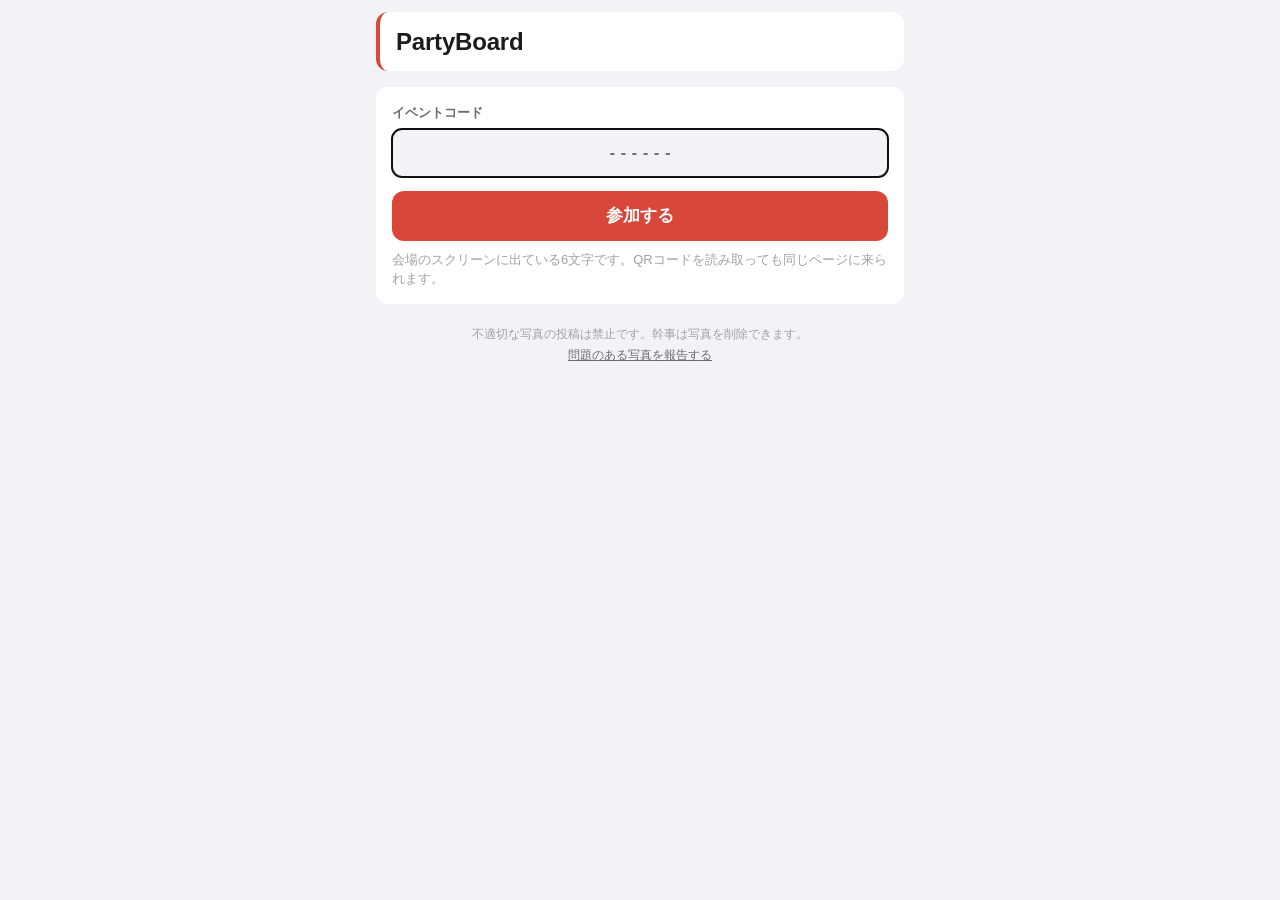
<file: index.html>
<!doctype html>
<html lang="ja">
  <head>
    <meta charset="utf-8" />
    <meta name="viewport" content="width=device-width, initial-scale=1" />
    <meta name="robots" content="noindex" />
    <title>PartyBoard</title>
    <!--
      会場スクリーンに出すURLを短くするための入口。
      イベントコードの入力欄は join.html に1つだけ置いてあるので、そこへ送る。
      JS が無効でも meta refresh で移動する。
    -->
    <meta http-equiv="refresh" content="0; url=./join.html" />
    <link rel="canonical" href="./join.html" />
  </head>
  <body>
    <p><a href="./join.html">イベントコードの入力へ</a></p>
    <script>
      // ?c=CODE 付きで共有された場合にコードを落とさない。
      // (meta refresh はクエリを運べないので、JS がある場合はこちらが先に動く)
      window.location.replace('./join.html' + window.location.search + window.location.hash);
    </script>
  </body>
</html>
</file>
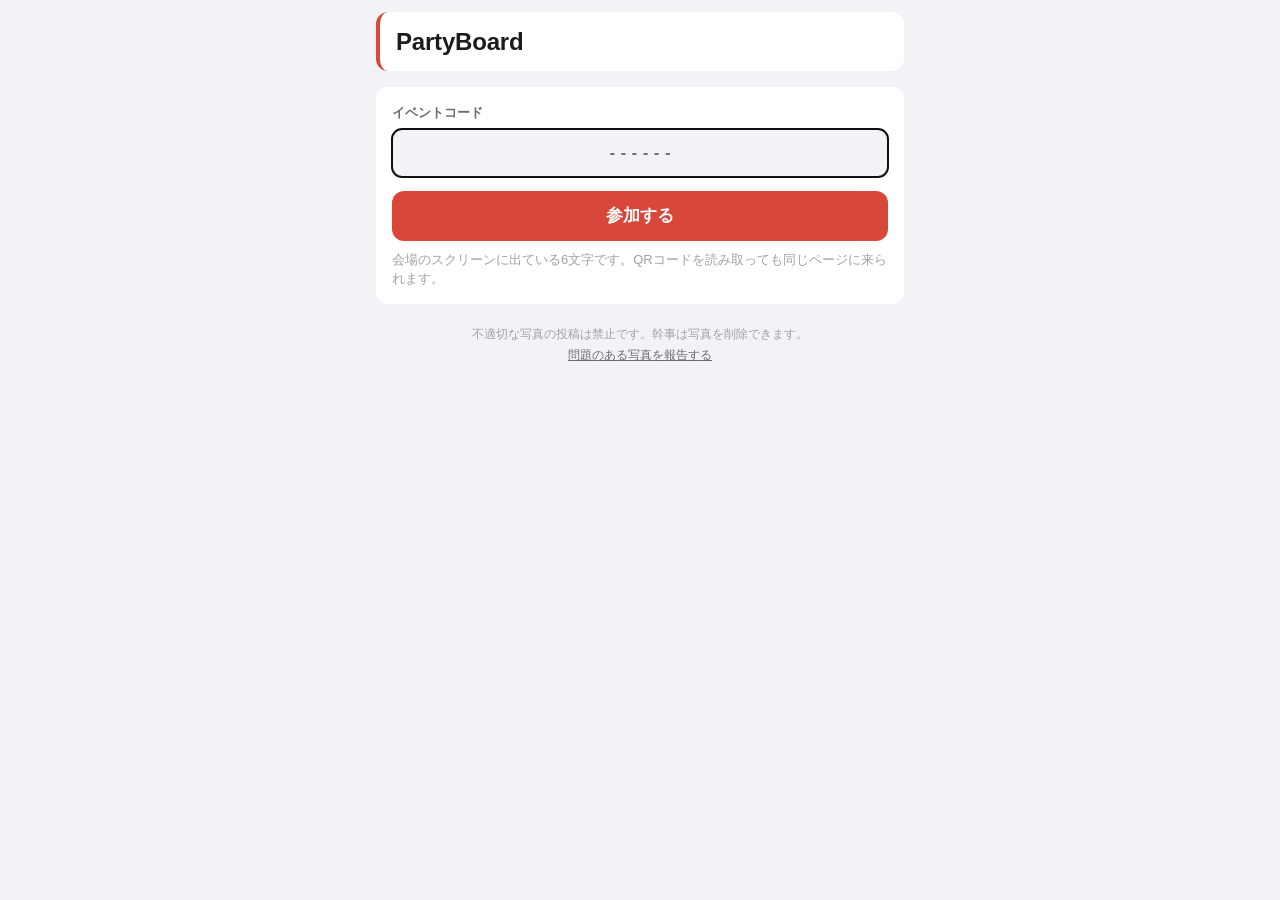
<file: join.html>
<!doctype html>
<html lang="ja">
  <head>
    <meta charset="utf-8" />
    <!-- スマホ縦持ち前提。ノッチの内側まで背景を敷く -->
    <meta
      name="viewport"
      content="width=device-width, initial-scale=1, viewport-fit=cover"
    />
    <meta name="theme-color" content="#dcb476" />
    <meta name="robots" content="noindex" />
    <title>写真を送る | PartyBoard</title>
    <link rel="stylesheet" href="./join.css" />
  </head>
  <body>
    <div class="wrap">
      <header id="header">
        <h1 id="title">読み込み中…</h1>
        <div class="meta" id="meta">
          <span id="date"></span>
          <span id="status" class="badge"></span>
          <span id="count"></span>
        </div>
      </header>

      <!-- コード不正・イベント無しのときはここだけ出す -->
      <div class="card" id="fatal" hidden>
        <p id="fatal-message"></p>
      </div>

      <!--
        イベントコードの手入力。QRが読めないとき (会場が暗い / プロジェクタが
        反射する / 古い機種) の入り口。会場スクリーンにこのページのURLと
        コードが出ているので、それを打てば同じ場所に来られる。
      -->
      <div class="card" id="code-form" hidden>
        <div class="field">
          <label for="code-input">イベントコード</label>
          <input
            type="text"
            id="code-input"
            class="code-input"
            maxlength="6"
            autocapitalize="characters"
            autocomplete="off"
            spellcheck="false"
            placeholder="------"
          />
        </div>
        <p class="hint error" id="code-error" hidden></p>
        <button class="btn" id="code-join">参加する</button>
        <p class="hint">
          会場のスクリーンに出ている6文字です。QRコードを読み取っても同じページに来られます。
        </p>
      </div>

      <div id="main" hidden>
        <div class="tabs" role="tablist">
          <button id="tab-post" role="tab" aria-selected="true" aria-controls="panel-post">
            写真を送る
          </button>
          <button id="tab-album" role="tab" aria-selected="false" aria-controls="panel-album">
            アルバム
          </button>
        </div>

        <!-- ============ 投稿 ============ -->
        <section id="panel-post" role="tabpanel" aria-labelledby="tab-post">
          <!-- 締め切られている場合はこちらだけ表示 -->
          <div class="card" id="closed-notice" hidden>
            <strong id="closed-title">写真の受付は終了しました</strong>
            <p class="hint" id="closed-hint">
              これまでに集まった写真は「アルバム」から見られます。
            </p>
          </div>

          <div id="post-form">
            <div class="card" id="pick-card">
              <!--
                accept="image/*" にしておくと iPhone は写真アプリから JPEG に変換して
                渡してくれる (HEIC のままになるのを避けられる)。
                capture は付けない — 「撮る」と「選ぶ」を OS のシートで選ばせたいため。
              -->
              <input
                type="file"
                id="file"
                accept="image/*"
                multiple
                hidden
              />
              <ul class="previews" id="previews"></ul>
              <button class="btn" id="pick">写真を選ぶ</button>
              <p class="hint">まとめて選べます (最大20枚)。動画は送れません。</p>
              <p class="hint approval" id="approval-note" hidden>
                このパーティは、幹事さんが確認した写真だけがスクリーンに表示されます。
              </p>
              <p class="hint" id="privacy-note" hidden>
                写真は位置情報を取り除いてから送られます。
              </p>
            </div>

          </div>
        </section>

        <!-- ============ アルバム ============ -->
        <section id="panel-album" role="tabpanel" aria-labelledby="tab-album" hidden>
          <div class="card">
            <button class="btn secondary" id="reload">最新の状態にする</button>
            <p class="hint">写真をタップすると大きく表示され、端末に保存できます。</p>
          </div>
          <div class="grid" id="grid"></div>
          <div class="empty" id="album-empty" hidden>まだ写真がありません</div>
        </section>
      </div>

      <!--
        送るドック。写真を選ぶと下から出てくる。上にスワイプすると写真が飛んでいき、
        そのまま会場のスクリーンに出る (タップでも同じ)。
      -->
      <div class="senddock" id="senddock" hidden>
        <div class="senddock-grip" aria-hidden="true"></div>
        <div class="senddock-row">
          <ul class="senddock-stack" id="senddock-stack" aria-hidden="true"></ul>
          <div class="senddock-main">
            <button class="btn senddock-btn" id="submit" disabled>
              <svg class="senddock-icon" viewBox="0 0 24 24" aria-hidden="true">
                <path d="M12 19V6" />
                <path d="M6 12l6-6 6 6" />
              </svg>
              <span id="submit-label">ボードに送る</span>
            </button>
          </div>
        </div>
        <span class="senddock-hint" id="senddock-hint">上にスワイプでも送れます</span>
        <div class="status" id="post-status"></div>
      </div>

      <footer>
        不適切な写真の投稿は禁止です。幹事は写真を削除できます。<br />
        <a id="support" href="#" target="_blank" rel="noopener">
          問題のある写真を報告する
        </a>
      </footer>
    </div>

    <script type="module" src="./join.js"></script>
  </body>
</html>
</file>
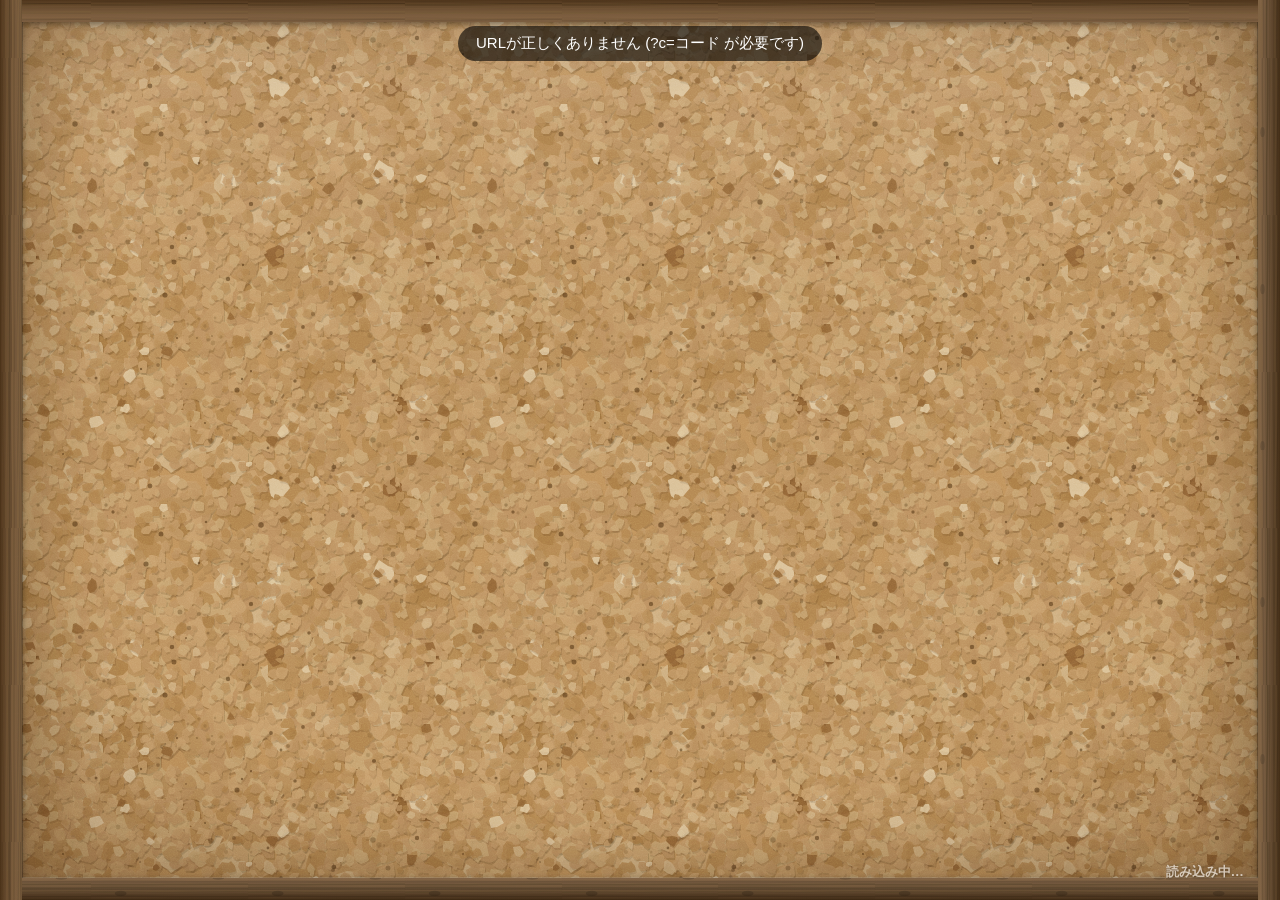
<file: screen.html>
<!doctype html>
<html lang="ja">
  <head>
    <meta charset="utf-8" />
    <meta name="viewport" content="width=device-width, initial-scale=1" />
    <meta name="theme-color" content="#c08a44" />
    <meta name="robots" content="noindex" />
    <title>PartyBoard — 会場スクリーン</title>
    <!-- 地の質感 (生成物: node scripts/generate-textures.mjs) -->
    <link rel="stylesheet" href="./textures.css" />
    <link rel="stylesheet" href="./board.css" />
  </head>
  <body>
    <!-- コルク地と木枠 (画像を使わずCSSだけで描く) -->
    <div class="board" id="board" aria-live="polite"></div>
    <div class="frame"></div>

    <!-- 左上: イベント名 -->
    <!-- 右下の透かし。盤面は予約しないので、写真はこの上にも貼られる -->
    <div class="plate" id="plate">
      <h1 id="title">読み込み中…</h1>
      <!-- 枚数は出さない。見ている人には要らない情報で、幹事はアプリで見られる -->
      <div class="sub" id="date"></div>
    </div>

    <!-- アイドル時のスライドショー -->
    <div class="slideshow" id="slideshow">
      <div class="stage">
        <img id="slide-image" alt="" />
      </div>
    </div>

    <div class="notice" id="notice"></div>

    <div class="tools">
      <button type="button" id="fullscreen">全画面</button>
    </div>

    <script type="module" src="./screen.js"></script>
  </body>
</html>
</file>
<file: join.css>
/*
 * ゲスト投稿ページのスタイル。スマホ縦持ち前提。
 *
 * ■ 見た目の方針: **アプリ本体と同じテイスト**にする
 *   グレーの地 + 白い面 + 細い区切り線 + 差し色1色、本文17px。
 *   iOS の標準アプリに寄せた作りで、constants/theme.ts と同じ値を使っている
 *   (アプリを直したらここも合わせる)。
 *
 * ■ テーマ (cork / blackboard / night) の扱い
 *   会場スクリーンは地の質感ごと変わるが、投稿ページは**差し色と見出しの帯**
 *   だけを変える。ページ全体を飾ると、アプリと行き来したときに別のサービスに
 *   見えてしまうため。どのパーティに送るのかは、帯とイベント名で示す。
 */
/* --- hidden 属性を必ず効かせる -----------------------------------
 * ブラウザ既定の `[hidden] { display: none }` はクラス指定に負けるので、
 * `display` を持つ規則が1つあると `el.hidden = true` が黙って無視される。
 * 会場スクリーンで実際に起きたので (案内が写真の上に覛び続けた)、
 * ここでまとめて押さえておく。scripts/test-board.mjs がこの行を見ている。
 */
[hidden] {
  display: none !important;
}

:root {
  /* アプリと同じ値 (constants/theme.ts) */
  --bg: #f2f2f7;
  --surface: #ffffff;
  --fill: #e9e9ec;
  --label: #1c1c1e;
  --label-2: #6c6c70;
  --label-3: #a1a1a6;
  --separator: #d8d8dc;
  --ok: #2f8f5b;
  --danger: #d7382c;

  /* テーマの差し色 (白地で読める濃さにしてある) */
  --tint: #d9463a;

  --radius: 12px;
  --radius-sm: 10px;
  --tap: 48px;
}

/* テーマ: 差し色だけを変える */
body.theme-blackboard {
  --tint: #8a6d12;
}
body.theme-night {
  --tint: #6f5bd0;
}

* {
  box-sizing: border-box;
  -webkit-tap-highlight-color: transparent;
}

html,
body {
  margin: 0;
  padding: 0;
}

body {
  background: var(--bg);
  color: var(--label);
  font-family: -apple-system, BlinkMacSystemFont, 'Hiragino Sans', 'Noto Sans JP',
    'Yu Gothic', sans-serif;
  font-size: 17px;
  line-height: 1.5;
  /* iPhone のノッチとホームバーを避ける */
  padding: env(safe-area-inset-top) env(safe-area-inset-right)
    env(safe-area-inset-bottom) env(safe-area-inset-left);
}

.wrap {
  max-width: 560px;
  margin: 0 auto;
  padding: 12px 16px 40px;
}

/* --- ヘッダー -------------------------------------------------------
 * 投稿先はこの1箇所でしか分からない (コードの手入力UIを作らないため)。
 * 古いタブやブックマークから開いた場合にも気づけるよう、差し色の帯を付けて
 * イベント名を大きく出す (誤投稿防止 §4.7-3)。
 */
header {
  margin-bottom: 16px;
  padding: 14px 16px;
  border-radius: var(--radius);
  background: var(--surface);
  border-left: 4px solid var(--tint);
}

h1 {
  margin: 0;
  font-size: 24px;
  font-weight: 700;
  line-height: 1.3;
  letter-spacing: -0.2px;
}

.meta {
  display: flex;
  gap: 10px;
  align-items: center;
  flex-wrap: wrap;
  margin-top: 4px;
  font-size: 13px;
  color: var(--label-2);
}

.badge {
  padding: 1px 8px;
  border-radius: 6px;
  background: var(--fill);
  font-size: 12px;
  font-weight: 600;
  color: var(--label-2);
}
.badge.open {
  background: #e6f4ea;
  color: var(--ok);
}
.badge.closed {
  background: var(--fill);
  color: var(--label-2);
}

/* --- タブ (iOS のセグメント) ---------------------------------------- */
.tabs {
  display: flex;
  gap: 2px;
  background: var(--fill);
  padding: 2px;
  border-radius: 9px;
  margin-bottom: 16px;
}

.tabs button {
  flex: 1;
  min-height: 32px;
  border: 0;
  border-radius: 7px;
  background: transparent;
  color: var(--label);
  font: inherit;
  font-size: 13px;
  font-weight: 600;
  cursor: pointer;
}

.tabs button[aria-selected='true'] {
  background: var(--surface);
  box-shadow: 0 1px 3px #0000001f;
}

/* --- カード -------------------------------------------------------- */
.card {
  background: var(--surface);
  border-radius: var(--radius);
  padding: 16px;
  margin-bottom: 16px;
}

label {
  display: block;
  font-size: 13px;
  font-weight: 600;
  color: var(--label-2);
  margin-bottom: 6px;
}

input[type='text'] {
  width: 100%;
  min-height: var(--tap);
  padding: 11px 12px;
  border: 0;
  border-radius: var(--radius-sm);
  background: var(--bg);
  color: var(--label);
  /* 17px 未満だと iOS が自動ズームする */
  font-size: 17px;
  font-family: inherit;
}

.field + .field {
  margin-top: 14px;
}

/* イベントコードの手入力。6文字を1文字ずつ確かめながら打つので、
   大きく・字間を空けて・中央寄せにする (小文字で打たれても大文字で見せる)。 */
.code-input {
  text-align: center;
  font-size: 28px;
  font-weight: 700;
  letter-spacing: 0.32em;
  text-transform: uppercase;
  /* letter-spacing で右にずれて見えるのを打ち消す */
  text-indent: 0.32em;
}

.hint.error {
  color: var(--danger);
}

/* 入力欄とボタンが密着していると、押す前に一拍おく余地が無くて押し間違える */
#code-form .btn {
  margin-top: 14px;
}

/* --- ボタン -------------------------------------------------------- */
.btn {
  display: flex;
  align-items: center;
  justify-content: center;
  gap: 8px;
  width: 100%;
  min-height: 50px;
  padding: 12px 16px;
  border: 0;
  border-radius: var(--radius);
  background: var(--tint);
  color: #fff;
  font: inherit;
  font-size: 17px;
  font-weight: 600;
  cursor: pointer;
}

/* アプリと同じ「グレーのボタン」 */
.btn.secondary {
  background: var(--fill);
  color: var(--label);
}

.btn:disabled {
  opacity: 0.45;
  cursor: default;
}

.btn + .btn {
  margin-top: 10px;
}

/* --- 選んだ写真のプレビュー -----------------------------------------
 * iOS の「写真」アプリに寄せる: 白い面や角丸で囲わず、写真同士を 2px の隙間で
 * 敷き詰めてカードの縁まで届かせる。送る直前にいちばん見たいものなので、
 * まわりの装飾はできるだけ削って写真だけを見せる。
 */

/* 写真が入っているあいだは、カードを写真の台にする (まわりの余白を消す) */
#pick-card:has(.previews li) {
  padding: 0;
  overflow: hidden;
}

/* 写真の下に置くボタンと説明文は、カードの余白を自分で持つ */
#pick-card:has(.previews li) > .btn {
  margin: 14px 14px 0;
  width: calc(100% - 28px);
}

#pick-card:has(.previews li) > .hint {
  margin: 8px 14px;
}

.previews {
  display: grid;
  grid-template-columns: 1fr 1fr;
  gap: 2px;
  margin: 0;
  padding: 0;
  list-style: none;
}

/* 1枚だけのときは1列にして最大で見せる */
.previews:has(li:only-child) {
  grid-template-columns: 1fr;
}

.previews li {
  position: relative;
  /* 正方形に切ると構図が分からないので、写真に近い形で見せる */
  aspect-ratio: 4 / 3;
  background: #000;
}

.previews img {
  width: 100%;
  height: 100%;
  object-fit: cover;
  display: block;
}

/* 1枚のときは切り取らず、写真の形そのままで大きく出す */
.previews li:only-child {
  aspect-ratio: auto;
}

.previews li:only-child img {
  height: auto;
  max-height: 74vh;
  object-fit: contain;
}

/*
 * 外すボタン。写真の外に出すと縁が要るので、写真の中に半透明の丸で置く
 * (iOS の写真アプリと同じ位置・同じ見え方)。
 */
.previews button {
  position: absolute;
  top: 6px;
  right: 6px;
  width: 30px;
  height: 30px;
  padding: 0;
  border: 0;
  border-radius: 50%;
  background: #00000066;
  -webkit-backdrop-filter: blur(8px);
  backdrop-filter: blur(8px);
  color: #fff;
  font-size: 17px;
  line-height: 1;
  cursor: pointer;
}

/* 見た目は 30px、指の当たりは 44px (::before で外へ広げる) */
.previews button::before {
  content: '';
  position: absolute;
  top: -7px;
  right: -7px;
  bottom: -7px;
  left: -7px;
}

/* --- 進捗・メッセージ ----------------------------------------------- */
.status {
  margin-top: 12px;
  font-size: 13px;
  font-weight: 600;
  text-align: center;
  color: var(--label-2);
}
.status.error {
  color: var(--danger);
  text-align: left;
  font-weight: 400;
}

.hint {
  font-size: 13px;
  color: var(--label-3);
  margin: 10px 0 0;
  line-height: 1.45;
}

.approval {
  color: var(--tint);
  font-weight: 600;
}

/* 投稿完了の演出。派手にせず「貼られた」ことだけ伝える。 */
.done {
  position: fixed;
  inset: 0;
  display: grid;
  place-items: center;
  background: #00000059;
  z-index: 50;
  animation: fade-in 0.2s ease;
  padding: 24px;
}

.done-card {
  background: var(--surface);
  border-radius: 14px;
  padding: 24px 20px;
  text-align: center;
  max-width: 300px;
  animation: pop-in 0.36s cubic-bezier(0.2, 1.2, 0.5, 1);
}

.done-card .mark {
  line-height: 1;
  display: inline-block;
  animation: pin-swing 0.7s ease-out 0.1s both;
}

.done-card .mark svg {
  width: 40px;
  height: 40px;
  fill: var(--tint);
}

.done-card p {
  margin: 10px 0 0;
  font-size: 15px;
  color: var(--label-2);
}

.done-card p strong {
  font-size: 17px;
  color: var(--label);
}

@keyframes fade-in {
  from {
    opacity: 0;
  }
}

@keyframes pop-in {
  from {
    transform: translateY(-16px) scale(0.94);
    opacity: 0;
  }
}

@keyframes pin-swing {
  0% {
    transform: rotate(-12deg);
  }
  55% {
    transform: rotate(7deg);
  }
  100% {
    transform: rotate(0deg);
  }
}

/* --- 送るドック -----------------------------------------------------
 * 画面下に固定し、上にスワイプすると写真が飛んでいく。
 * touch-action: none でブラウザのスクロールと取り合わないようにしている。
 * 見た目はアプリのドックと揃えてある (白い面 + 細い上線)。
 */
.senddock {
  position: fixed;
  left: 0;
  right: 0;
  bottom: 0;
  z-index: 40;
  max-width: 560px;
  margin: 0 auto;
  padding: 8px 16px calc(12px + env(safe-area-inset-bottom));
  /* iOS のツールバーと同じ「すりガラス」。効かないブラウザでは白地になる */
  background: #ffffffd9;
  -webkit-backdrop-filter: saturate(180%) blur(20px);
  backdrop-filter: saturate(180%) blur(20px);
  border-top: 0.5px solid var(--separator);
  border-radius: 14px 14px 0 0;
  touch-action: none;
  transition: transform 0.24s ease, opacity 0.22s ease;
}

.senddock[hidden] {
  display: none;
}

/* 指で持ち上げている間は追従させる (transition を切る) */
.senddock.dragging {
  transition: none;
}

/* 送った瞬間: 上に飛んでいく */
.senddock.flying {
  transform: translateY(-60vh);
  opacity: 0;
}

.senddock-grip {
  width: 40px;
  height: 5px;
  margin: 0 auto 10px;
  border-radius: 999px;
  background: var(--separator);
}

.senddock-row {
  display: flex;
  align-items: center;
  gap: 12px;
}

.senddock-stack {
  position: relative;
  width: 60px;
  height: 44px;
  flex: 0 0 auto;
  margin: 0;
  padding: 0;
  list-style: none;
}

.senddock-stack li {
  position: absolute;
  top: 0;
  width: 42px;
  height: 42px;
}

.senddock-stack img {
  width: 100%;
  height: 100%;
  object-fit: cover;
  border-radius: 8px;
  border: 2px solid var(--surface);
  background: var(--bg);
  display: block;
}

.senddock-main {
  flex: 1;
  min-width: 0;
}

/*
 * 送るボタン。スワイプを知らない人はここを押す。迷わせないよう、
 * ページのどのボタンよりも大きく・濃くしておく (差し色べた塗り + 17px)。
 */
.senddock-btn {
  min-height: 52px;
  padding: 12px 16px;
  font-size: 17px;
  font-weight: 600;
  line-height: 1.2;
}

.senddock-icon {
  width: 19px;
  height: 19px;
  flex: 0 0 auto;
  fill: none;
  stroke: currentColor;
  stroke-width: 2.4;
  stroke-linecap: round;
  stroke-linejoin: round;
}

/* スワイプは「もう一つのやり方」。ボタンより控えめにする */
.senddock-hint {
  display: block;
  margin-top: 8px;
  text-align: center;
  font-size: 12px;
  color: var(--label-3);
}

.senddock-hint[hidden] {
  display: none;
}

/* ドックが出ている間はページの下に余白を足して、内容が隠れないようにする */
body.dock-open .wrap {
  padding-bottom: 160px;
}

/* --- アルバム ------------------------------------------------------ */
.grid {
  display: grid;
  grid-template-columns: repeat(3, 1fr);
  gap: 2px;
}

.grid button {
  padding: 0;
  border: 0;
  background: var(--bg);
  aspect-ratio: 1;
  cursor: pointer;
  overflow: hidden;
}

.grid img {
  width: 100%;
  height: 100%;
  object-fit: cover;
  display: block;
}

.empty {
  text-align: center;
  padding: 40px 16px;
  color: var(--label-2);
  font-size: 15px;
}

/* --- 拡大表示 ------------------------------------------------------ */
.lightbox {
  position: fixed;
  inset: 0;
  background: #000;
  z-index: 100;
  display: flex;
  flex-direction: column;
}

.lightbox-image {
  flex: 1;
  min-height: 0;
  display: grid;
  place-items: center;
  overflow: auto;
}

.lightbox-image img {
  max-width: 100%;
  max-height: 100%;
  object-fit: contain;
}

.lightbox-bar {
  display: flex;
  align-items: center;
  gap: 10px;
  padding: 12px 14px calc(12px + env(safe-area-inset-bottom));
  background: #000;
  color: #fff;
}

.lightbox-bar .who {
  flex: 1;
  min-width: 0;
  font-size: 13px;
  color: #ffffffcc;
  overflow: hidden;
  text-overflow: ellipsis;
  white-space: nowrap;
}

.lightbox-bar button {
  min-height: 44px;
  padding: 0 16px;
  border: 0;
  border-radius: var(--radius-sm);
  background: #ffffff26;
  color: #fff;
  font: inherit;
  font-size: 15px;
  font-weight: 600;
  cursor: pointer;
}

/* --- フッター ------------------------------------------------------ */
footer {
  margin-top: 20px;
  font-size: 12px;
  color: var(--label-3);
  text-align: center;
  line-height: 1.7;
}

footer a {
  color: var(--label-2);
}
</file>
<file: textures.css>
/*
 * 自動生成ファイル — 手で編集しないこと。
 *   生成: node scripts/generate-textures.mjs
 *
 * 会場スクリーンの地の質感。粒や木目を SVG で実際に描いてタイルにしてある
 * (グラデーションやノイズフィルタだけでは「茶色い紙」に見えてしまうため)。
 * 画像ファイルを置かないので GitHub Pages にそのまま乗る。
 */
:root {
  /* 圧縮コルク: 角のある粒が詰まった面 */
  --tex-cork: url("data:image/svg+xml,%3Csvg xmlns='http://www.w3.org/2000/svg' width='400' height='400'%3E%3Cdefs%3E%3Cpath id='g0' d='M123 381L122 392L116 393L104 392L93 388L96 383L101 372L104 368L115 365L119 364L130 377ZM122 -13L124 -8L114 0L105 -9L95 -6L94 -15L102 -28L102 -34L109 -35L119 -33L129 -29ZM393 356L390 359L372 364L361 367L350 361L349 342L358 340L366 323L379 328L385 321L395 340ZM173 239L165 246L160 251L148 253L139 249L138 237L137 224L149 219L160 221L165 226L173 229ZM259 230L255 239L252 246L238 241L237 232L226 226L233 221L243 214L249 214L254 211L260 224ZM124 308L115 317L109 318L103 316L96 311L94 305L102 296L107 297L113 296L120 300ZM271 314L266 320L256 328L247 329L247 320L239 313L239 306L251 301L256 301L268 301L269 306ZM191 180L190 190L175 195L163 191L150 190L149 175L157 170L160 154L171 161L181 161L192 172ZM41 345L37 354L32 362L21 356L10 351L1 346L9 330L10 319L25 322L35 329L46 333ZM440 342L434 358L423 363L421 356L401 353L407 338L399 331L419 327L428 318L435 326L447 333ZM361 283L365 295L351 305L330 300L332 290L321 283L324 262L329 254L341 257L356 255L367 267ZM215 250L219 262L204 269L192 263L177 258L186 249L182 230L195 222L199 225L210 229L220 243ZM35 231L32 239L22 238L14 242L7 235L4 225L10 218L10 213L22 217L32 215L32 223ZM436 228L429 234L423 241L417 239L408 237L410 225L405 218L415 211L421 214L429 211L430 224ZM290 301L286 312L273 317L261 319L253 315L250 304L252 291L262 282L275 285L281 285L288 295ZM385 403L382 420L376 414L365 414L354 416L356 398L356 386L361 386L367 379L380 388L384 392ZM386 -1L376 12L372 15L364 14L354 8L353 2L348 -9L362 -14L367 -20L380 -13L384 -5ZM85 351L84 359L70 360L62 362L61 355L58 346L56 340L66 334L71 329L78 337L83 340ZM137 380L138 386L127 393L117 388L116 386L113 373L110 366L119 359L125 360L136 366L140 366ZM150 212L153 221L139 221L130 225L131 217L127 210L124 201L135 199L145 195L148 202L153 202ZM270 233L260 243L253 248L241 248L238 243L241 230L240 226L245 214L255 216L259 223L268 223ZM380 306L366 328L361 325L349 320L340 313L326 311L329 297L338 284L361 280L367 286L369 303ZM301 163L298 172L290 174L282 172L278 171L270 163L277 157L283 151L293 141L297 154L305 161ZM322 220L315 238L306 238L298 235L284 228L285 223L287 203L298 199L311 195L318 198L322 216ZM74 149L69 160L63 165L50 169L39 161L36 142L36 134L54 125L56 125L67 128L73 137ZM329 38L322 55L312 57L299 60L299 48L287 33L288 23L302 13L312 15L320 20L336 35ZM382 379L367 389L363 393L355 392L337 387L337 373L347 369L354 362L365 355L369 356L377 373ZM374 -17L378 -9L363 -4L353 -7L339 -10L346 -20L344 -32L350 -39L358 -45L372 -38L385 -28ZM224 267L224 272L214 284L204 274L194 274L188 259L190 254L198 244L211 246L225 249L226 257ZM353 134L346 136L339 136L330 140L319 133L317 129L327 119L327 113L336 108L347 115L354 120ZM181 346L173 355L168 359L158 356L150 356L152 348L149 339L155 333L163 336L169 338L173 342ZM378 326L373 334L361 334L351 334L344 327L343 319L343 312L351 306L358 301L363 306L377 315ZM333 310L327 323L312 325L305 318L298 313L294 304L295 289L302 280L316 290L325 291L335 293ZM122 50L121 61L112 65L106 60L96 60L88 45L94 43L98 35L106 32L116 36L122 44ZM373 7L368 16L363 17L351 16L353 9L348 -1L356 -4L360 -9L366 -9L369 0ZM374 408L368 415L363 415L356 414L351 407L346 397L355 393L358 393L366 397L376 401ZM73 72L70 78L63 82L54 85L49 82L42 70L52 63L57 50L63 56L72 52L76 59ZM320 380L311 386L302 386L286 391L279 386L274 370L286 363L288 360L298 348L307 359L321 363ZM118 21L114 24L111 26L98 28L96 23L93 15L100 7L107 3L115 2L121 8ZM117 419L115 425L109 425L103 428L93 419L99 415L102 406L106 402L114 402L121 413ZM206 319L197 326L193 327L183 327L178 321L182 312L186 307L189 307L195 303L204 312ZM86 349L77 361L67 368L53 360L49 357L43 343L49 337L55 331L60 322L70 330L86 336ZM227 122L220 125L216 128L206 127L202 128L195 122L198 110L208 108L215 107L223 108L228 112ZM59 149L55 154L48 159L43 155L31 151L38 145L41 134L46 132L52 136L63 143ZM225 245L218 247L210 261L205 255L195 245L191 239L193 231L202 222L207 220L228 223L233 235ZM128 106L121 110L117 113L110 109L100 105L107 99L110 91L116 90L124 92L125 101ZM84 369L78 381L67 381L60 382L54 376L57 365L60 362L69 356L77 358L82 366ZM158 395L152 400L140 406L127 404L116 398L119 387L122 379L131 369L136 374L157 373L153 383ZM160 -2L155 5L136 6L127 7L120 -4L116 -11L125 -18L132 -27L140 -25L153 -28L151 -18ZM321 358L310 360L312 370L295 369L293 357L286 354L287 342L295 338L305 328L313 340L322 349ZM393 318L387 331L383 338L360 338L352 332L357 315L362 309L364 298L376 301L389 295L390 314ZM362 366L346 371L338 377L331 374L320 366L311 360L322 349L322 340L340 338L353 347L354 352ZM99 378L95 380L90 382L82 380L78 376L74 368L83 364L86 364L97 361L101 369ZM158 325L154 341L144 341L130 343L124 336L120 323L127 313L132 310L140 302L149 311L163 318ZM46 271L45 285L33 292L17 289L9 277L2 272L14 259L19 257L25 253L38 259L47 260ZM158 44L150 47L139 59L126 56L122 46L115 38L119 25L128 17L143 22L154 22L150 32ZM242 287L236 303L235 307L215 299L209 293L209 281L208 277L217 270L229 268L236 261L246 280ZM112 335L113 347L100 351L91 353L91 344L87 334L83 325L89 322L98 318L110 322L114 327ZM218 271L211 284L208 284L191 292L189 276L182 269L180 262L193 250L208 247L216 246L216 267ZM182 93L175 100L170 97L160 99L155 92L152 86L158 75L167 75L173 74L181 78ZM360 394L358 405L342 409L329 410L317 402L316 394L314 377L331 372L344 360L349 377L363 384ZM362 0L354 7L341 7L328 5L326 -2L314 -6L325 -24L332 -37L340 -34L358 -29L358 -22ZM289 388L278 401L269 406L262 403L256 394L252 383L252 377L260 373L271 371L275 372L279 379ZM281 -9L281 -1L270 1L263 0L253 -2L253 -14L252 -23L258 -28L270 -30L279 -25L281 -23ZM327 4L325 15L315 21L308 22L300 14L293 6L300 -6L303 -12L310 -16L328 -16L326 -3ZM335 412L324 412L311 429L304 415L301 413L290 408L293 388L304 391L312 387L322 386L338 399ZM252 319L246 326L242 333L233 327L227 323L229 319L226 307L234 303L237 304L246 309L250 312ZM261 147L257 154L252 161L239 163L232 160L225 143L235 138L241 126L250 133L255 136L262 136Z'/%3E%3Cpath id='g1' d='M272 82L269 97L258 105L255 99L241 92L242 83L248 72L253 61L256 56L269 61L281 72ZM221 339L216 345L208 354L197 354L195 344L187 334L184 328L200 324L211 318L219 319L218 334ZM49 37L46 43L28 48L21 41L12 39L10 27L16 22L26 10L28 11L47 9L50 24ZM44 85L42 94L35 104L21 94L12 89L13 84L8 68L17 62L29 65L44 62L49 71ZM55 216L46 221L40 221L26 221L18 216L16 209L21 197L31 197L36 186L51 192L51 202ZM107 205L95 213L87 215L74 216L72 213L66 199L69 194L76 178L89 184L97 182L110 198ZM45 203L38 218L27 218L20 210L16 207L11 199L12 189L19 189L29 187L36 186L41 191ZM160 119L154 126L146 133L139 133L122 124L124 114L128 101L138 97L152 92L157 85L172 105ZM265 306L263 314L241 320L236 323L218 310L226 295L225 282L235 271L242 270L251 283L254 287ZM296 24L291 32L289 36L275 40L270 33L273 25L275 14L280 14L284 12L297 11L299 15ZM299 425L292 433L289 436L279 437L274 428L270 426L274 417L281 413L286 412L293 406L294 419ZM60 261L58 270L50 276L48 271L42 264L38 259L41 251L51 245L59 254L63 258ZM106 60L105 78L91 72L75 81L69 76L60 62L72 44L75 43L86 40L96 41L105 53ZM380 350L366 365L357 373L348 366L338 360L336 352L328 337L348 330L354 327L363 329L369 343ZM48 326L45 342L27 343L18 339L16 339L7 322L11 311L22 313L34 307L44 307L45 323ZM259 242L255 248L247 252L241 244L235 240L234 236L239 227L246 227L254 222L259 233ZM122 221L111 229L110 243L88 237L80 228L72 215L74 206L95 203L97 193L113 194L116 209ZM25 189L25 204L10 201L1 200L-16 194L-22 189L-17 174L0 160L5 161L19 164L25 181ZM430 193L421 199L413 205L390 208L392 197L380 181L383 168L400 165L404 157L422 165L423 183ZM64 166L63 184L55 187L41 181L30 176L24 171L27 151L34 149L52 145L52 152L70 159ZM176 253L170 261L161 264L153 262L148 265L145 248L150 241L148 234L164 234L174 240L178 249ZM306 227L305 243L296 243L287 240L281 234L278 222L274 217L283 209L294 211L307 213L313 212ZM333 57L329 60L324 66L315 57L310 53L309 49L309 39L318 35L329 38L327 45ZM196 111L198 117L188 124L177 115L174 113L169 105L169 95L172 89L182 93L192 91L197 99ZM382 187L381 193L372 203L368 201L361 192L351 178L360 174L359 163L370 169L380 174L393 175ZM260 294L258 300L250 307L244 306L237 300L230 291L230 284L242 274L251 278L256 282L257 290ZM350 305L346 310L336 314L319 309L318 306L309 294L314 286L323 282L330 280L335 282L346 295ZM104 278L101 293L92 292L87 289L83 284L77 279L74 272L82 267L95 266L98 266L104 276ZM51 255L48 264L42 262L35 268L28 256L26 247L23 241L35 236L39 235L47 238L51 246ZM257 281L256 288L246 287L238 288L224 284L226 276L224 261L233 264L244 259L258 259L258 264ZM154 132L146 137L141 142L129 138L116 138L118 123L115 114L131 109L138 107L149 111L158 118ZM127 38L125 45L115 44L110 48L105 40L100 32L98 26L105 13L112 16L123 16L130 24ZM408 205L400 217L400 228L379 229L372 217L364 200L368 192L385 182L391 187L398 189L414 192ZM8 206L6 229L-9 228L-14 232L-23 216L-24 207L-35 196L-14 183L-4 187L1 187L12 202ZM383 291L380 299L369 298L363 299L358 293L358 286L358 278L366 279L373 275L378 284ZM395 310L390 323L384 321L371 322L368 317L362 312L364 302L374 294L379 291L394 294L390 301ZM-6 313L-12 315L-19 321L-25 322L-33 313L-33 309L-30 298L-27 293L-22 288L-9 297L-5 302ZM284 133L282 143L270 146L261 142L259 137L256 128L249 120L266 107L271 110L279 118L288 126ZM370 212L354 223L351 227L341 226L332 220L327 213L327 198L336 192L346 185L353 195L359 207ZM250 172L243 185L230 187L226 187L212 176L209 166L213 159L221 153L238 145L246 152L248 165ZM293 23L293 29L283 28L275 33L268 24L274 16L274 9L285 7L290 11L291 14ZM295 422L287 427L285 431L278 430L270 424L273 414L278 411L283 406L286 410L295 417ZM222 272L220 279L211 282L204 280L193 280L190 272L192 264L202 252L214 256L217 256L220 267ZM248 20L245 32L237 27L225 30L222 23L213 16L222 7L226 3L234 4L242 1L248 13ZM246 417L243 426L236 430L232 428L216 425L222 419L219 409L229 401L237 395L249 404L249 406ZM314 175L307 183L296 189L292 194L278 181L277 179L279 160L285 161L298 156L307 158L319 170ZM67 66L63 79L58 81L49 79L37 74L33 62L32 55L45 43L55 49L65 49L67 61ZM165 42L161 45L155 52L147 48L142 40L142 33L144 25L149 25L155 28L162 31ZM322 244L316 260L304 267L294 267L280 257L281 242L273 232L287 220L301 216L305 227L318 231ZM162 276L166 283L149 288L139 289L129 278L133 272L134 263L135 251L149 255L161 258L165 263Z'/%3E%3Cpath id='g2' d='M173 379L168 390L151 391L137 399L131 388L119 373L133 366L137 358L149 356L161 354L161 367ZM162 288L157 306L147 313L139 310L124 295L127 287L129 276L135 263L145 260L159 260L158 275ZM102 271L95 287L83 291L72 288L68 279L61 273L69 260L75 251L84 258L88 257L95 261ZM172 277L167 286L150 294L143 290L137 287L132 269L138 263L142 259L154 259L160 254L167 268ZM61 276L53 276L46 284L42 283L35 275L32 270L31 263L34 255L45 256L53 263L54 269ZM232 156L234 162L224 163L215 166L202 157L205 148L203 140L210 136L220 129L228 136L231 147ZM127 309L120 325L107 324L97 325L83 323L75 302L80 289L87 284L106 289L114 282L127 302ZM117 98L108 101L103 102L90 100L86 99L81 92L87 83L91 69L104 70L107 79L112 81ZM183 218L176 227L166 240L150 238L142 230L144 213L136 206L153 201L165 192L170 201L182 214ZM44 295L36 309L28 314L25 313L13 301L7 297L15 286L21 281L31 276L41 279L43 289ZM63 369L62 376L48 380L41 389L29 373L26 365L30 351L42 348L52 342L64 351L70 350ZM407 77L406 84L394 85L386 85L380 81L378 70L376 62L381 57L392 53L400 63L408 66ZM8 78L2 86L-3 86L-11 87L-24 80L-28 74L-26 57L-15 53L-5 51L6 59L5 64ZM14 383L10 397L3 394L-11 399L-12 389L-21 381L-15 367L-6 362L0 363L14 366L22 371ZM419 387L410 390L401 394L394 394L387 389L376 376L380 372L392 364L404 361L414 362L414 378ZM22 -19L13 -9L2 0L-8 -8L-11 -6L-23 -18L-14 -28L-5 -33L5 -34L8 -33L16 -22ZM421 -15L412 -9L407 0L392 5L384 -9L378 -14L383 -30L395 -42L403 -38L419 -34L413 -24ZM119 266L117 269L94 268L92 269L76 260L71 247L77 246L84 232L92 226L111 232L115 243ZM313 194L310 202L297 209L294 201L285 204L277 189L279 184L295 177L302 171L306 180L313 187ZM147 160L145 177L129 179L115 176L111 161L101 154L108 142L123 130L133 131L139 137L150 141ZM86 233L82 244L69 252L58 252L48 241L49 235L50 220L58 220L66 216L82 217L79 226ZM215 362L206 366L198 369L194 373L187 363L188 358L190 352L198 347L207 345L210 352ZM372 214L374 222L363 233L350 227L340 215L344 207L341 194L347 192L360 191L372 195L379 200ZM263 310L262 321L254 323L241 318L231 320L225 301L231 299L243 292L257 279L263 289L270 301ZM32 54L26 60L19 63L10 64L5 58L-3 54L4 47L11 36L19 33L27 44L33 45ZM429 56L433 67L419 65L413 68L400 60L399 56L402 38L411 42L423 35L432 37L437 47ZM101 27L101 36L86 48L80 47L67 37L71 27L69 16L76 1L84 1L99 10L103 14ZM111 424L99 435L91 441L79 441L62 437L62 420L66 406L74 406L87 403L96 402L106 415ZM263 51L256 55L248 66L232 63L224 56L222 50L230 33L239 30L247 26L255 34L257 43ZM248 331L244 334L236 344L225 338L216 331L214 326L215 311L221 303L233 309L242 310L250 322ZM69 96L69 105L57 116L50 106L38 103L42 96L41 89L48 74L57 79L66 79L72 85ZM346 261L349 272L334 270L325 270L313 269L310 256L319 249L318 239L335 240L346 245L345 250ZM108 342L100 357L92 351L86 352L78 346L71 338L75 327L82 323L93 322L94 329L109 332ZM284 286L289 298L276 302L267 302L256 298L248 281L257 275L261 266L275 267L278 272L289 277ZM379 281L376 294L368 297L350 299L344 288L342 279L351 270L348 260L368 258L369 265L381 277ZM328 295L322 299L318 304L310 298L304 292L301 282L304 277L316 272L322 279L324 283ZM130 360L132 379L120 376L102 381L97 366L88 365L95 352L102 339L117 331L132 338L128 351Z'/%3E%3Cpath id='g3' d='M213 336L204 344L194 345L182 342L176 332L173 329L173 310L183 300L196 307L207 310L214 321ZM73 133L59 139L54 142L36 146L34 135L30 124L38 117L45 109L52 106L63 118L72 122ZM249 289L242 299L234 303L231 300L224 296L220 290L224 280L230 275L234 275L239 276L242 283ZM70 69L64 78L48 75L46 75L36 74L26 64L35 52L37 42L46 37L56 49L61 59ZM414 81L404 95L393 94L387 97L382 86L378 75L377 67L389 64L399 59L400 63L408 71ZM12 83L7 92L-4 92L-12 89L-19 84L-25 77L-24 68L-13 65L-4 61L4 65L11 72ZM307 123L305 132L294 135L288 132L287 127L285 123L280 115L288 110L300 106L308 109L312 117ZM399 317L390 325L378 332L368 331L364 325L348 318L350 306L367 298L378 294L391 298L398 308ZM-3 318L-6 327L-19 331L-33 339L-41 332L-51 322L-37 306L-37 294L-26 287L-14 296L-9 308ZM381 180L374 184L363 196L357 188L352 184L347 179L353 173L361 166L364 165L370 166L377 173ZM54 118L49 126L45 128L35 132L30 127L31 113L31 107L32 103L44 100L50 101L53 108ZM377 298L365 298L360 312L344 304L338 306L336 284L338 271L346 267L358 273L367 272L380 279ZM71 44L62 50L60 60L51 56L41 49L38 40L44 37L49 32L59 26L62 32L73 40ZM36 121L30 127L23 131L14 132L6 120L8 112L14 110L22 106L25 108L30 112ZM431 121L431 126L425 133L413 125L405 121L406 114L414 105L419 105L427 103L435 110ZM151 406L135 413L130 421L120 414L103 408L99 402L102 389L112 377L130 376L143 377L146 395ZM153 4L141 11L126 20L118 22L114 13L102 -5L101 -9L122 -20L130 -17L138 -22L140 -8ZM154 249L144 255L138 258L134 262L126 258L119 245L128 239L133 232L138 234L145 232L149 239ZM100 352L92 360L87 367L77 360L57 357L64 349L57 334L67 325L81 328L92 335L101 337ZM207 23L206 29L190 39L174 36L168 19L155 8L168 -2L174 -5L181 -11L195 0L204 5ZM198 415L200 433L191 431L180 426L165 423L158 407L160 404L178 397L188 391L201 393L198 403ZM334 324L332 331L324 343L314 332L303 326L300 315L294 307L307 301L320 299L334 296L336 308ZM304 333L302 341L293 346L280 348L269 340L264 336L269 323L277 310L286 315L298 312L307 327ZM136 344L131 346L123 347L114 350L110 345L110 334L110 326L121 328L127 327L138 332ZM210 330L195 338L193 346L186 342L176 343L174 332L174 323L184 317L192 311L200 311L204 321ZM125 196L121 204L115 202L108 204L100 200L101 193L108 181L116 178L122 179L126 189ZM43 322L34 329L29 340L23 336L18 328L16 320L16 317L19 310L32 304L37 311L41 320ZM86 263L78 273L78 283L58 282L55 272L58 264L54 250L65 245L72 246L78 249L86 252ZM216 348L209 358L201 354L189 356L178 348L182 339L177 329L189 328L199 326L212 326L206 335ZM140 213L136 221L131 225L121 227L114 216L113 208L112 203L125 194L128 193L138 197L141 206ZM284 84L276 88L267 92L257 91L253 91L249 81L252 72L258 64L264 65L275 69L278 74ZM269 154L264 174L248 170L239 174L231 165L228 153L224 142L238 132L246 134L255 139L269 143ZM382 316L372 324L363 323L359 322L346 323L346 307L343 293L352 295L367 286L373 298L384 304ZM349 115L342 118L334 122L321 126L319 118L316 109L318 97L325 92L330 91L338 100L343 106ZM117 37L107 42L99 59L86 46L73 51L77 28L78 18L83 18L97 15L100 16L118 19ZM261 201L265 211L249 218L234 213L228 203L222 200L221 188L239 169L243 177L263 183L273 194ZM356 68L350 78L342 81L335 83L325 76L325 68L333 62L337 53L342 55L349 56L361 66ZM368 253L353 262L351 266L339 265L323 261L323 253L329 238L339 230L343 227L353 238L361 247Z'/%3E%3Cpath id='g4' d='M216 145L215 151L209 157L193 156L180 153L180 139L175 126L194 122L207 117L216 119L226 123ZM45 216L38 218L30 220L26 221L15 214L8 209L14 195L17 190L36 188L37 190L39 201ZM312 334L306 334L302 340L292 343L283 333L278 327L283 319L291 315L301 313L305 316L314 315ZM317 332L305 336L292 337L281 344L279 331L276 319L274 314L286 305L293 299L300 307L315 312ZM309 71L304 82L293 78L282 85L280 74L277 62L276 57L284 44L296 47L309 49L310 58ZM243 213L241 217L225 221L215 220L202 214L200 204L204 191L212 190L221 180L231 193L246 198ZM176 55L163 61L161 68L141 71L137 54L127 44L139 39L141 32L151 24L163 38L172 37ZM199 105L192 111L182 110L179 109L173 103L172 95L175 92L183 84L191 86L193 95ZM286 324L274 332L264 339L254 340L249 337L248 322L245 317L254 299L260 308L279 304L282 315ZM126 38L114 44L107 49L102 47L93 39L86 32L92 21L94 16L104 17L118 18L121 31ZM371 289L364 299L360 305L344 293L330 290L334 278L334 269L338 257L360 259L365 258L377 274ZM43 8L30 18L21 14L14 15L7 15L7 0L9 -9L8 -15L21 -16L39 -16L41 -8ZM442 8L438 12L429 23L412 22L408 7L403 0L403 -7L409 -19L419 -18L430 -12L440 -3ZM37 408L32 415L21 425L11 418L1 408L3 400L5 395L8 384L23 385L38 385L43 390ZM433 405L431 419L419 422L414 420L400 409L395 399L405 389L407 384L423 378L430 386L441 389ZM321 170L312 177L306 184L289 184L283 171L276 159L281 148L291 137L300 146L314 149L326 159ZM90 121L85 127L83 128L70 128L67 125L67 115L67 106L76 105L81 100L88 106L92 107ZM229 303L227 310L218 319L210 309L201 305L202 296L202 291L210 281L216 282L228 286L229 293ZM131 183L126 192L120 199L107 197L102 184L93 173L96 168L107 152L120 158L126 158L133 165ZM151 156L149 166L139 168L133 168L129 157L127 150L132 146L141 144L145 146L156 151ZM395 304L393 315L383 317L376 321L363 311L369 302L371 298L373 286L385 293L390 285L399 298ZM-8 305L-10 320L-17 317L-24 315L-35 313L-32 306L-36 297L-28 285L-15 286L-7 291L-2 292ZM96 21L80 25L71 27L63 29L56 17L53 12L55 -2L56 -14L77 -10L86 -6L97 5ZM98 413L90 431L77 425L67 425L54 417L47 408L55 395L63 395L77 387L82 387L86 404ZM266 93L271 102L254 106L242 102L236 102L236 86L235 76L239 72L255 70L258 76L270 77ZM251 357L242 369L234 372L228 374L223 361L217 354L223 350L229 344L232 340L242 349L244 353ZM122 274L117 282L115 281L103 279L97 276L100 269L97 260L105 255L112 254L117 255L120 265ZM415 237L414 246L397 246L390 247L381 248L378 236L376 226L389 217L397 211L407 220L410 230ZM10 232L5 241L-1 247L-15 248L-20 245L-19 233L-26 225L-9 212L1 219L7 222L14 229Z'/%3E%3Cpath id='g5' d='M127 84L122 87L113 94L107 88L101 84L100 77L107 70L113 64L119 65L122 71ZM301 269L299 276L289 279L280 285L269 274L268 268L267 257L279 253L285 248L296 254L305 253ZM365 392L362 405L359 402L347 409L341 395L337 389L339 381L346 372L352 378L365 375L372 387ZM366 -7L368 1L353 4L348 2L339 0L334 -11L345 -17L350 -25L352 -21L364 -20L368 -19ZM384 37L377 46L366 44L361 49L353 42L350 32L356 24L358 15L367 13L374 23L380 29ZM397 282L391 289L376 302L368 295L361 290L354 281L356 270L372 264L375 255L388 269L394 270ZM35 303L35 313L15 325L9 323L-3 315L-9 298L-2 289L10 279L19 274L27 285L34 294ZM439 311L426 311L423 316L405 323L402 308L398 304L395 291L402 280L416 278L431 278L442 292ZM160 243L159 255L146 257L141 255L127 244L124 239L126 219L136 215L145 219L160 220L158 229ZM251 113L254 121L238 131L225 124L219 119L219 110L216 93L220 86L239 79L250 82L255 103ZM38 301L34 310L27 308L15 311L11 303L8 293L14 291L17 286L31 277L34 288L44 288ZM323 211L329 220L317 227L302 225L294 225L292 209L292 196L301 197L316 188L321 193L331 206ZM389 153L383 165L375 161L368 160L365 157L360 145L367 141L376 135L380 142L388 148ZM125 334L113 355L98 356L93 345L78 340L80 327L82 324L86 308L100 314L113 310L122 315ZM279 175L274 184L264 185L253 184L248 181L247 171L254 166L262 165L268 160L274 168ZM91 349L91 359L76 359L68 354L60 360L58 349L63 334L70 331L77 324L83 327L89 342Z'/%3E%3Cpath id='g6' d='M310 245L315 253L299 252L291 260L280 259L278 244L284 232L287 223L298 222L313 223L309 237ZM388 290L378 304L371 305L359 303L353 291L346 286L355 273L361 263L371 271L375 272L387 275ZM174 325L170 331L165 334L156 336L149 329L155 322L156 316L167 308L171 314L173 318ZM194 57L183 65L171 73L167 69L155 62L157 56L159 48L167 36L174 33L179 42L190 50ZM77 341L66 351L61 355L48 355L45 342L39 335L41 324L52 315L58 318L76 320L74 328ZM350 320L344 326L340 328L329 336L320 325L321 316L320 307L328 307L341 299L344 309L347 313ZM218 48L216 50L204 53L191 56L190 45L189 40L193 32L192 29L200 27L213 31L223 37ZM153 196L145 212L137 210L131 209L118 203L117 194L125 188L129 185L136 184L148 184L152 191ZM143 225L137 234L124 239L120 236L114 230L105 220L112 213L118 211L122 205L132 216L139 215ZM49 345L40 361L35 359L23 355L5 352L6 346L13 338L15 323L33 323L37 326L44 333ZM328 94L319 103L309 103L307 105L294 98L299 88L295 79L304 73L313 74L319 81L322 88ZM289 219L284 237L272 235L261 234L254 230L253 217L248 205L259 195L268 195L283 201L287 212Z'/%3E%3Cpath id='g7' d='M363 381L351 386L345 388L339 391L319 385L321 377L325 365L337 363L345 362L350 364L362 372ZM255 305L252 315L241 314L236 320L220 306L221 294L221 288L236 281L238 283L250 284L253 289ZM116 329L115 338L105 350L96 342L86 338L86 328L91 323L95 313L109 309L111 312L121 317ZM203 20L200 28L195 39L177 33L176 27L164 20L167 5L177 3L192 0L198 -1L202 18ZM201 426L201 433L192 436L181 436L169 436L173 418L169 411L175 399L191 397L200 401L203 409Z'/%3E%3Cpath id='g8' d='M295 192L286 192L272 201L260 206L259 189L255 177L260 170L259 165L279 157L292 162L300 172Z'/%3E%3Cpath id='g9' d='M27 8L35 21L19 21L0 23L-2 20L-8 1L-13 -5L-1 -13L19 -20L26 -14L27 -5ZM435 7L427 15L412 26L406 24L398 16L393 1L388 -4L400 -17L412 -16L426 -16L431 2ZM27 412L23 423L13 427L7 428L-9 418L-11 408L-6 390L2 378L9 382L25 393L34 400ZM439 412L426 422L411 429L397 425L398 412L395 406L399 393L401 383L415 384L428 381L431 402Z'/%3E%3Cpath id='g10' d='M365 25L357 31L353 31L345 29L349 23L350 18L359 16L361 19ZM102 297L98 302L93 300L85 302L85 291L84 285L89 285L94 284L99 289ZM306 90L302 100L290 103L288 98L284 90L277 85L287 78L294 73L298 79L302 85ZM101 392L98 397L91 396L89 393L84 387L89 382L98 381L99 385ZM103 -10L98 -2L91 -3L85 -3L87 -11L90 -17L94 -19L102 -15ZM225 196L224 204L216 201L206 205L199 195L199 190L205 182L216 182L218 186L224 191ZM15 348L15 358L5 360L-2 352L-4 347L-11 344L0 334L4 334L11 333L18 336ZM420 353L411 354L406 354L399 353L392 353L396 341L394 337L405 328L415 333L417 339ZM327 141L322 147L316 146L311 143L307 138L313 133L319 128L324 135ZM23 371L19 376L14 380L10 376L3 371L4 363L12 356L21 357L26 364ZM14 103L9 113L3 112L-3 111L-9 104L-8 96L1 89L8 91L16 99ZM413 107L413 112L405 112L393 111L392 104L391 98L398 90L406 94L413 98ZM324 294L320 300L312 301L307 298L306 292L304 287L309 283L317 280L321 288ZM349 83L350 87L341 90L337 88L328 78L335 72L339 71L346 69L352 74ZM72 45L67 49L62 49L56 45L60 38L65 35L70 36ZM272 390L269 394L262 395L262 390L260 382L266 380L272 382ZM274 -11L267 -7L263 -7L261 -9L263 -15L266 -17L272 -18ZM364 79L359 86L351 89L341 91L342 80L343 74L344 69L350 67L358 67L362 74ZM191 254L190 259L182 257L177 256L175 252L180 246L187 243L190 249ZM65 116L64 122L54 125L45 119L39 116L39 104L44 103L50 101L60 102L62 104ZM327 300L325 305L319 304L315 299L318 295L320 291L329 295ZM45 213L41 220L37 217L31 213L34 205L39 204L43 210ZM197 129L194 132L190 132L184 129L185 122L192 118L199 123ZM17 155L12 164L8 160L-4 159L-6 154L0 146L5 139L13 142L17 146ZM420 152L413 161L409 160L402 157L396 154L398 147L404 138L410 143L419 147ZM382 3L376 8L370 10L364 7L366 0L368 -7L375 -6L378 -4ZM379 401L377 411L372 408L364 403L365 398L367 392L375 390L383 394ZM119 123L121 131L112 132L103 129L97 122L94 114L103 105L110 105L119 107L122 113ZM401 23L400 24L392 28L387 23L385 17L390 14L395 10L401 17ZM5 22L0 28L-6 26L-14 27L-13 15L-8 13L-3 13L2 15ZM19 115L13 117L8 118L3 115L1 108L8 103L14 105L19 104ZM421 113L418 119L409 119L404 118L404 110L406 106L411 103L416 107ZM37 154L33 157L27 161L21 155L18 147L25 144L31 144L34 146ZM360 217L355 220L347 228L337 222L334 216L337 209L340 203L343 198L349 204L358 209ZM192 185L189 186L182 193L174 189L175 180L175 173L180 168L187 170L193 175ZM347 381L342 389L334 396L330 387L321 388L325 376L327 374L332 365L343 370L346 374ZM135 103L126 104L123 108L111 109L110 100L109 95L113 84L122 87L127 88L134 90ZM220 22L215 24L211 26L205 22L202 19L209 14L212 14L216 16ZM138 227L131 234L126 231L123 225L124 222L129 220L134 221ZM176 317L171 324L164 320L160 320L162 313L162 310L167 310L174 312ZM395 231L393 235L386 236L383 232L384 228L385 224L392 223L394 227ZM-4 230L-7 235L-14 238L-16 233L-18 227L-16 224L-8 222L-5 225ZM209 202L203 204L198 205L189 204L186 198L188 192L199 187L204 185L206 194ZM203 95L198 95L188 99L181 98L181 88L183 81L190 81L196 81L201 87ZM99 184L98 192L93 189L83 188L79 183L83 174L90 167L98 169L104 178ZM284 210L282 215L277 215L274 209L275 205L278 201L285 202ZM273 374L269 381L260 379L259 377L254 369L259 367L264 366L272 370ZM185 376L181 381L176 383L170 380L170 375L172 367L178 366L182 374ZM377 40L376 47L368 45L356 44L357 37L358 28L365 25L371 27L376 28ZM56 342L49 348L41 350L37 346L30 343L36 335L40 332L48 333L51 335ZM133 102L131 110L126 111L119 107L116 101L116 94L123 92L128 93L134 96ZM381 375L374 384L368 387L363 385L357 377L355 371L363 366L369 362L371 366L378 371ZM87 255L85 259L76 259L75 255L71 248L74 245L82 246L86 245ZM186 27L182 31L175 31L171 27L170 21L172 17L178 17L188 20ZM121 226L117 235L112 232L104 230L104 223L108 216L117 217L123 219ZM80 265L80 272L71 271L64 272L62 265L61 255L68 255L78 254L79 257ZM404 247L403 254L395 253L393 246L394 241L398 240L404 239ZM5 248L1 250L-4 252L-7 248L-9 242L-3 239L5 243ZM183 49L179 52L170 55L163 53L157 53L160 44L160 36L170 35L175 36L184 42ZM118 357L114 362L108 363L103 360L102 355L106 348L109 346L117 352ZM366 219L361 224L355 229L350 223L349 216L354 212L357 207L366 213ZM296 364L294 369L286 369L282 362L282 359L286 354L293 352L295 356ZM52 76L46 77L43 81L37 74L40 68L46 65L51 67ZM304 228L304 236L295 236L287 232L285 226L283 219L294 216L302 213L309 218ZM262 198L262 205L252 210L241 207L240 203L238 191L240 185L254 182L258 187L266 188ZM120 21L115 25L107 29L102 23L100 15L104 13L113 11L117 17ZM167 11L165 21L159 19L152 14L143 13L148 5L148 -2L159 0L162 -4L171 3ZM169 410L165 419L155 423L152 421L146 411L145 405L153 400L158 399L163 399L171 404ZM73 277L70 286L61 286L57 281L53 275L59 267L66 267L69 272ZM77 106L76 114L69 113L63 111L55 110L54 99L60 94L68 93L73 91L78 96ZM206 219L203 223L199 226L189 225L188 220L188 209L196 204L203 208L208 213ZM280 237L277 240L273 242L269 240L266 234L270 230L276 228L281 230ZM224 233L215 244L209 240L205 240L195 235L198 229L198 222L206 218L215 225L219 228ZM50 307L50 312L39 313L33 310L33 301L37 296L45 299L51 301ZM146 132L143 137L136 136L131 131L131 125L140 121L146 124ZM264 198L261 204L251 205L246 202L243 199L240 189L243 189L247 182L259 186L261 191ZM242 153L238 160L234 158L229 161L220 157L220 145L225 141L230 136L238 136L246 144ZM264 325L258 331L250 332L242 334L242 329L241 322L247 314L254 311L259 316L264 315ZM323 335L318 341L310 342L300 340L296 333L297 324L301 317L311 316L313 316L323 326ZM397 308L392 315L388 319L377 317L373 309L377 303L381 297L384 296L391 297L400 303ZM-3 313L-8 317L-11 316L-23 320L-28 313L-25 303L-23 295L-17 295L-6 295L-1 305ZM291 348L286 351L282 354L274 350L276 346L279 342L283 339L289 344ZM103 377L99 383L92 381L87 379L88 374L92 369L96 364L103 371ZM245 147L243 151L237 150L232 148L233 143L235 139L240 134L246 142ZM87 370L85 375L79 375L70 372L69 364L75 362L83 357L88 363ZM397 158L393 160L388 160L384 157L386 150L391 149L396 149ZM-5 157L-7 162L-14 160L-17 155L-18 150L-9 146L-6 151ZM143 146L142 149L135 148L129 149L128 142L134 135L139 135L146 140ZM143 340L136 351L127 355L123 346L114 346L119 339L122 334L128 328L134 328L138 337ZM158 109L154 112L148 115L147 109L145 103L153 99L160 103ZM326 149L323 161L316 156L310 158L307 147L310 145L314 135L321 137L325 142ZM216 343L213 350L202 352L199 354L194 346L192 337L196 329L202 327L209 335L217 338ZM288 267L286 270L277 276L271 272L271 263L278 258L282 257L288 261ZM179 54L174 55L169 56L165 54L163 48L167 42L172 41L176 45ZM384 155L379 160L375 166L370 159L367 153L365 149L374 145L380 143L386 151ZM375 50L369 61L362 59L353 57L354 50L358 43L363 40L370 43L372 47ZM64 140L63 145L55 147L49 145L47 137L53 132L60 128L64 136ZM268 240L264 243L258 244L253 238L254 233L260 229L265 234ZM273 136L271 144L267 146L257 142L253 136L251 130L257 128L266 119L273 123L272 129ZM140 49L135 49L127 55L122 52L120 46L115 40L121 32L127 34L132 30L138 38ZM179 278L177 284L167 283L165 279L166 272L171 272L177 270ZM132 115L132 119L125 124L117 117L113 112L118 105L124 102L132 102L135 108ZM326 135L320 139L312 139L306 141L302 131L304 122L310 119L319 120L322 129ZM80 199L75 208L69 207L59 203L62 195L63 192L68 187L71 188L76 190ZM51 12L44 18L36 23L27 19L25 14L27 6L34 3L44 0L47 9ZM46 414L44 420L36 420L31 418L25 413L29 404L35 403L40 400L49 406ZM251 390L245 399L240 402L226 397L227 391L230 381L237 377L243 380L244 385ZM245 -10L245 -1L239 -2L228 -4L225 -8L232 -15L234 -19L241 -21L248 -14ZM370 61L368 69L360 66L356 64L353 60L351 53L354 48L361 47L370 48L371 55ZM124 152L121 163L114 163L110 160L104 151L106 145L111 143L121 141L127 145ZM240 226L238 231L231 230L226 228L229 221L233 216L241 220ZM229 381L227 389L222 390L216 388L211 382L213 376L218 369L224 372L230 375ZM70 309L68 315L62 314L56 311L60 303L63 300L71 303ZM60 91L54 94L50 93L45 90L43 82L51 79L58 80ZM224 317L224 320L217 326L212 323L201 316L206 311L210 308L216 301L223 299L224 310ZM370 245L368 247L360 250L353 249L347 249L345 240L348 232L361 230L370 228L368 236ZM394 149L393 152L382 159L377 152L372 147L373 142L377 133L387 130L394 133L395 141ZM361 204L358 209L353 212L347 205L347 202L349 197L355 195L360 199ZM16 61L11 64L0 67L-1 61L-6 54L-5 51L-1 47L10 46L14 49ZM415 58L407 62L402 66L396 62L396 55L394 44L403 47L409 41L416 49ZM298 43L294 49L284 47L282 41L286 37L289 35L294 36ZM169 115L170 121L159 122L156 117L156 113L159 109L165 109L169 108ZM386 381L379 387L371 390L369 383L365 375L370 372L378 374L386 375ZM282 354L279 356L274 360L269 353L267 347L271 347L277 346L279 349ZM87 288L83 295L72 300L69 299L64 292L64 282L65 279L76 276L81 278L84 281ZM142 96L142 100L134 101L131 95L133 91L137 87L142 88ZM293 157L293 162L283 163L277 163L271 161L269 153L277 146L284 139L290 140L297 146ZM363 239L358 242L355 250L344 242L340 242L340 230L346 226L350 220L355 223L360 228ZM142 178L140 183L131 185L128 178L125 176L130 168L137 169L139 173ZM348 386L344 391L337 391L335 386L334 380L339 378L345 382ZM38 263L34 266L27 268L16 269L16 261L15 252L23 249L30 252L38 254ZM138 243L135 247L128 250L122 252L117 243L121 236L125 229L131 232L138 238ZM395 75L392 80L385 81L381 77L379 68L386 65L392 62L394 66ZM-6 72L-8 79L-14 81L-19 77L-21 69L-17 63L-12 65L-6 67ZM290 342L285 343L279 345L272 343L271 334L278 330L282 330L288 334ZM11 274L4 276L-1 279L-7 275L-8 271L-9 263L-1 258L4 263L10 263ZM408 273L406 276L400 280L395 279L389 273L389 264L399 262L407 262L408 266ZM332 213L331 219L327 218L319 221L313 212L315 203L324 204L328 201L332 206ZM117 287L114 293L104 296L99 293L98 281L104 280L109 280L114 283ZM144 26L142 28L135 33L132 31L128 24L130 18L136 12L142 15L143 21ZM19 125L10 129L6 133L-2 127L-6 122L-9 113L-2 111L4 109L10 110L20 115ZM414 120L411 131L405 131L398 131L390 127L393 120L393 109L403 111L415 108L420 118ZM18 242L16 248L6 252L3 245L0 239L6 237L12 235L19 236ZM418 242L412 248L409 251L401 246L401 237L407 233L412 235L417 239ZM193 342L190 349L184 349L177 348L176 340L182 334L190 334L192 336ZM219 280L213 282L209 289L201 283L201 278L199 266L205 266L211 263L219 273ZM159 116L153 120L148 120L136 118L133 113L132 102L137 102L145 95L150 100L155 105ZM147 129L140 134L135 133L127 131L127 123L126 117L131 113L138 115L146 116ZM318 36L313 42L307 47L296 45L294 35L294 28L304 21L310 25L313 30ZM306 224L299 227L295 229L287 228L290 220L291 211L300 211L303 216ZM14 48L12 58L1 55L-2 53L-2 44L1 39L8 37L9 43ZM411 48L411 56L400 57L397 53L395 46L397 39L408 38L415 42ZM406 343L401 349L389 348L381 348L383 341L384 335L387 325L394 329L404 336ZM4 344L-4 348L-8 348L-14 344L-21 339L-16 334L-13 325L-4 331L4 332ZM160 89L155 94L151 97L144 92L146 88L150 84L153 83L157 85ZM21 78L16 82L9 87L5 83L6 76L9 68L15 71L17 73ZM419 79L418 82L412 83L404 83L404 72L409 68L414 67L421 70ZM227 396L221 400L214 405L207 398L209 392L212 386L219 386L221 391ZM224 -2L219 1L213 2L209 0L209 -8L211 -11L219 -16L222 -10ZM407 183L403 190L396 186L390 183L392 177L393 173L401 170L406 176ZM4 183L1 189L-2 190L-12 185L-9 177L-5 171L-1 170L5 177ZM61 274L58 279L48 277L37 280L37 273L34 268L38 261L46 256L52 263L55 265ZM143 298L140 302L135 304L129 297L134 294L139 292L145 291ZM21 232L15 238L9 241L3 238L1 230L3 225L5 221L12 217L16 224ZM417 233L412 237L407 236L403 235L397 231L400 224L407 217L411 222L421 225ZM372 287L369 293L363 299L356 292L351 285L354 281L358 275L362 268L371 274L375 281ZM77 199L72 204L68 204L63 201L65 195L64 189L70 191L77 195ZM37 344L34 348L26 354L21 351L16 346L15 333L19 331L26 331L32 328L38 336ZM353 281L351 285L342 289L338 283L334 278L342 272L349 271L353 274ZM227 98L225 104L216 106L209 106L204 97L206 90L210 81L214 79L223 84L227 88ZM52 7L46 10L40 13L30 11L25 7L25 -1L30 -6L34 -11L44 -11L50 -2ZM47 401L46 409L39 416L29 410L25 403L23 400L27 391L36 390L42 390L48 394ZM102 210L101 216L95 219L86 214L85 206L86 202L91 201L99 197L101 205ZM317 388L315 393L308 391L305 388L303 384L308 378L314 378L318 381ZM320 90L317 99L311 104L306 99L297 93L299 89L300 83L309 77L317 80L318 88ZM365 123L358 125L350 129L346 123L346 119L350 110L358 110L360 115ZM390 133L388 139L382 141L379 136L376 129L379 126L385 126L392 128ZM48 151L43 156L39 158L31 157L24 153L27 143L29 139L38 139L45 141L51 141ZM123 195L121 203L110 202L107 201L104 194L110 189L115 186L125 191ZM342 348L336 352L331 351L329 348L326 346L330 342L335 338L339 341ZM376 74L370 77L362 81L355 79L353 69L350 64L362 56L368 60L375 64ZM161 5L161 12L152 17L148 9L140 6L145 -3L148 -8L157 -4L163 -1ZM161 407L161 413L150 414L149 411L145 403L143 400L149 395L158 398L160 401ZM112 126L108 135L101 137L91 131L89 128L89 118L101 115L105 113L111 116ZM232 334L232 339L218 341L213 338L209 335L207 323L210 318L217 317L226 323L228 326ZM381 154L375 157L370 161L367 155L365 148L371 145L375 146L380 146ZM229 142L225 149L219 146L217 144L215 139L219 134L226 132L230 136ZM196 124L190 127L186 128L183 126L179 120L182 115L191 114L194 119ZM167 36L162 40L156 41L153 38L152 31L157 29L162 28L165 30ZM260 195L257 201L252 199L249 193L252 189L255 188L261 189ZM135 88L131 96L121 94L118 92L118 85L120 80L126 77L132 85ZM279 137L276 140L267 138L260 138L262 131L262 124L270 126L274 128ZM33 338L25 342L19 342L13 341L13 330L18 323L25 325L32 330ZM296 103L288 110L282 116L274 111L272 105L273 97L280 88L285 94L295 96ZM319 232L316 237L309 237L304 232L305 227L309 223L317 223ZM147 186L139 196L134 194L127 196L124 185L123 178L128 173L137 173L144 181ZM106 271L101 276L93 279L87 276L88 269L84 265L94 260L100 263L105 267ZM92 107L89 110L78 108L73 109L75 101L76 95L82 92L90 99ZM131 269L124 281L121 281L113 273L105 269L112 264L114 256L125 258L132 263ZM93 196L88 203L82 206L76 207L68 198L72 188L81 187L87 185L94 190ZM231 157L227 160L218 161L213 162L211 153L218 148L222 149L229 150ZM275 80L275 83L268 84L262 77L264 74L272 70L277 72ZM22 91L19 99L9 100L0 102L-2 88L-2 85L5 77L13 77L16 86ZM421 94L414 97L405 102L401 97L400 91L400 83L405 83L413 81L417 83ZM99 133L94 138L89 142L82 140L81 128L78 121L87 117L94 121L102 123ZM71 149L64 154L58 156L54 153L51 151L50 142L58 138L63 142L67 145ZM34 14L29 18L20 18L12 17L7 10L7 4L14 2L20 -7L25 -2L31 5ZM35 408L31 420L22 420L14 416L13 411L11 407L13 400L19 397L26 397L34 401ZM218 398L215 404L208 411L205 403L196 396L194 392L197 383L207 382L219 384L221 392ZM225 -3L219 2L211 3L203 4L194 -2L192 -9L202 -12L209 -21L216 -20L219 -7ZM400 25L399 33L389 30L381 27L378 22L384 14L391 9L396 14L405 17ZM0 24L-1 30L-12 33L-16 27L-19 21L-21 15L-11 13L-4 12L-2 16ZM70 222L65 223L62 227L58 224L55 219L61 214L65 212L68 216ZM245 295L241 302L237 302L226 298L224 294L222 290L227 282L234 279L239 281L242 286ZM316 316L315 320L305 326L298 322L299 312L295 308L306 304L310 303L319 308ZM325 99L322 108L315 109L307 105L303 97L309 95L314 86L321 89L323 94ZM215 321L209 326L204 331L200 322L199 319L200 310L208 314L210 316ZM206 148L202 151L195 159L187 153L184 144L187 142L191 132L199 131L205 139ZM144 387L140 391L135 391L131 391L128 385L132 379L140 379L142 382ZM72 391L68 397L65 404L59 398L54 395L54 386L57 382L63 378L69 378L73 385ZM72 -9L73 0L62 3L58 2L48 -9L52 -14L56 -23L62 -21L70 -19L75 -19ZM158 252L156 257L149 257L145 253L149 245L155 242L161 247ZM410 337L406 344L399 346L392 343L389 335L386 332L391 326L398 319L406 322L408 330ZM8 337L3 343L-4 344L-9 339L-12 335L-16 330L-8 325L-2 323L6 320L7 330ZM141 236L133 239L131 243L122 241L114 235L116 226L122 220L129 220L135 220L136 228ZM224 398L222 406L217 404L211 402L210 395L211 389L218 390L228 394ZM227 -1L225 5L216 4L210 4L210 -6L213 -9L217 -11L227 -7ZM121 266L117 270L111 269L106 270L107 263L110 258L116 258L121 259Z'/%3E%3Cpath id='g11' d='M398 142L394 147L386 147L384 140L385 135L389 132L396 135ZM-2 141L-7 143L-14 146L-18 139L-15 133L-9 132L-3 134ZM286 28L278 40L272 36L265 36L262 33L261 23L264 21L271 16L279 13L281 23ZM403 282L395 284L388 290L382 284L380 278L384 274L389 265L395 270L400 274ZM4 284L-1 289L-9 286L-15 286L-17 279L-16 274L-12 268L-3 269L1 274ZM65 59L63 65L57 64L50 65L44 59L47 52L56 41L63 47L71 49ZM14 23L11 32L6 34L0 30L-5 27L-6 17L-1 13L4 10L12 15L20 15ZM415 24L411 33L405 33L397 36L396 26L390 19L400 14L402 9L415 10L418 20ZM203 265L200 271L193 274L189 267L189 264L193 259L200 256L206 262ZM108 310L107 314L100 318L95 313L97 305L99 299L104 301L107 305ZM108 294L106 299L101 298L97 296L96 290L99 287L104 286L109 288ZM344 264L342 269L336 269L333 266L329 261L334 255L338 252L344 255ZM364 396L359 402L354 401L348 398L345 393L350 387L354 387L362 392ZM361 -3L357 2L350 3L343 -1L344 -10L350 -14L356 -15L361 -9ZM239 301L236 304L231 308L225 302L222 301L220 294L229 287L235 290L241 295ZM174 94L168 99L162 101L155 103L151 96L155 86L160 84L168 82L173 88ZM370 282L368 291L361 291L352 289L350 281L355 274L356 268L364 269L373 277ZM247 21L242 31L236 27L229 24L233 17L235 14L241 12L244 17ZM333 50L332 60L323 61L318 60L313 49L314 44L323 40L327 38L333 44ZM313 147L310 152L307 152L300 150L302 145L305 139L310 137L315 141ZM288 151L283 154L275 158L271 153L269 146L266 139L275 138L282 136L285 140ZM138 57L133 63L129 65L123 59L126 50L132 50L139 53ZM299 267L296 272L287 271L283 270L280 263L287 257L293 255L297 260ZM99 53L96 60L90 63L79 60L75 58L73 45L80 38L89 41L92 43L102 50ZM356 185L353 187L347 191L341 186L342 179L343 177L352 172L351 177ZM27 324L18 326L16 332L4 326L3 320L7 314L13 312L20 312L23 313ZM321 287L313 294L308 295L305 292L297 284L297 280L305 275L314 275L320 281ZM90 172L89 179L82 179L77 175L78 171L81 166L87 166L92 166ZM121 142L118 147L114 145L108 141L107 135L109 131L116 131L124 135ZM399 294L396 301L391 305L383 299L381 295L386 287L387 283L396 287L401 287ZM0 295L-3 299L-9 300L-14 301L-19 291L-15 286L-9 284L-3 281L3 285ZM207 342L205 345L200 351L192 351L188 340L190 333L197 332L201 329L207 336ZM298 176L291 180L286 181L278 180L281 173L280 167L291 165L293 172ZM277 129L272 136L266 137L261 131L259 125L263 119L268 119L275 124ZM165 306L163 310L156 311L155 304L154 298L160 296L164 300ZM21 282L19 283L13 284L10 281L10 274L16 275L21 276ZM194 225L194 235L186 239L175 232L168 227L170 222L176 215L183 212L187 212L195 215ZM319 223L312 224L304 232L297 228L290 222L293 213L297 204L304 207L308 206L315 213ZM234 107L230 111L225 114L217 112L218 107L218 100L224 92L229 96L237 100ZM259 235L255 242L248 239L245 236L245 230L251 228L257 231ZM375 385L367 390L364 394L356 388L357 382L361 378L368 377L371 378ZM186 399L190 406L177 410L172 404L166 399L169 392L166 384L175 386L185 387L190 390ZM193 2L182 4L177 7L168 10L164 1L165 -5L168 -18L174 -16L182 -12L190 -9ZM50 89L43 92L40 95L33 93L32 84L38 80L44 79L52 81ZM15 334L14 342L7 341L4 338L-1 334L6 327L12 327L16 328ZM416 337L412 343L407 339L400 339L400 333L406 327L412 325L416 329ZM68 380L65 388L58 385L51 381L51 378L50 370L57 367L65 367L65 374ZM282 132L277 137L270 142L262 142L257 134L254 126L261 121L268 117L274 115L279 122ZM113 249L109 258L103 256L97 252L94 250L93 241L97 234L105 232L106 237L113 244ZM342 122L345 131L333 130L331 129L320 123L324 120L326 107L335 109L341 113L344 114ZM328 178L325 179L316 182L314 174L317 171L321 165L326 171ZM380 223L376 226L366 227L360 226L356 216L361 213L367 206L373 208L378 211ZM206 313L202 318L198 318L194 318L192 311L194 305L202 307L207 310ZM267 382L266 387L256 392L250 390L244 385L243 376L251 375L257 367L262 372L266 379ZM385 229L385 234L378 236L370 231L365 226L369 220L374 217L380 218L384 223ZM228 362L222 369L218 369L211 369L208 361L208 353L217 354L224 351L225 357ZM82 34L80 40L70 41L66 43L56 33L60 31L62 20L69 18L79 23L82 26ZM274 55L274 58L266 58L263 54L260 48L264 47L270 44L274 48ZM10 276L9 282L1 282L-2 277L-4 271L-2 267L4 267L8 270ZM413 276L407 281L402 284L398 278L394 272L398 267L406 266L409 270ZM168 24L163 29L157 35L150 29L146 21L146 12L155 11L158 9L165 16ZM167 50L160 54L157 57L152 53L151 45L154 42L159 38L167 43ZM118 167L115 172L111 170L106 168L109 163L113 158L121 162ZM226 126L223 130L218 132L211 131L209 122L217 115L222 117L228 120ZM350 223L348 229L339 231L333 232L334 224L334 219L341 215L347 211L353 218ZM308 135L307 139L298 148L293 142L285 141L284 126L291 119L297 118L302 122L308 128ZM49 23L46 31L40 27L32 27L34 22L33 17L37 11L46 15L49 19ZM219 79L216 83L210 84L205 84L205 76L207 72L217 70L222 75ZM266 25L265 31L261 35L250 32L248 29L244 18L247 15L256 13L263 13L270 22ZM349 336L344 338L339 338L334 337L337 332L342 326L347 327ZM133 75L127 80L124 84L118 79L115 74L119 66L125 67L133 70ZM49 353L45 359L40 366L36 362L31 356L29 348L34 340L38 341L47 343L53 348ZM142 258L140 265L136 262L130 262L130 254L130 249L137 247L143 254ZM407 219L402 229L397 226L389 226L384 216L387 210L392 207L400 202L404 213ZM7 219L2 221L-6 224L-12 223L-15 215L-10 211L-8 207L3 205L10 211ZM348 194L345 200L337 200L334 200L327 193L332 187L336 184L344 180L353 187ZM176 14L173 18L167 20L161 14L165 8L168 6L176 7ZM291 211L290 217L282 218L273 213L276 205L277 199L286 197L288 204ZM66 285L61 288L58 290L52 287L52 279L55 276L61 274L66 276ZM240 237L238 239L233 241L230 237L229 233L230 226L236 226L243 230ZM404 117L401 120L395 120L393 114L391 109L399 106L402 111ZM6 116L2 120L-5 122L-9 116L-7 109L-3 106L6 111ZM128 66L126 74L121 79L115 72L111 69L103 59L108 55L120 53L128 53L129 60ZM22 392L16 392L11 395L8 389L6 383L16 379L18 384ZM419 388L416 395L410 394L408 390L408 382L416 379L419 383ZM22 -11L17 -7L11 -3L9 -11L6 -16L12 -19L20 -17ZM421 -12L416 -7L410 -8L407 -9L409 -19L412 -18L418 -15ZM394 194L391 198L385 199L381 195L382 188L388 188L393 187ZM-8 195L-10 200L-17 198L-18 193L-20 189L-13 186L-6 189ZM330 211L326 215L321 216L315 216L313 209L314 201L318 198L330 198L330 204ZM112 105L105 112L99 112L91 107L91 99L98 98L102 95L108 99ZM292 270L287 274L284 279L278 273L274 265L282 262L287 262L293 265ZM312 388L309 393L304 390L301 388L301 382L301 377L308 378L312 380ZM281 91L279 96L272 95L269 93L267 87L268 81L275 81L282 83ZM246 94L238 98L236 97L230 95L231 90L230 86L239 84L243 88ZM66 337L67 347L58 344L51 341L43 342L49 329L53 324L56 323L62 323L71 328ZM50 111L48 117L41 116L33 115L33 110L34 102L38 101L46 100L51 106ZM316 324L314 326L306 332L304 327L301 320L305 315L312 316L316 317ZM383 157L383 166L375 166L365 163L363 156L363 151L365 143L372 144L380 140L386 147ZM342 165L338 177L329 178L324 173L319 169L320 160L320 152L329 150L335 154L341 163ZM250 100L245 103L238 105L233 101L232 97L230 92L238 86L243 88L250 88ZM171 15L166 17L161 22L156 19L147 18L147 7L154 0L158 -4L164 2L171 4ZM167 414L165 423L160 423L149 420L144 413L151 408L152 400L159 395L162 401L172 407ZM383 133L380 138L371 146L365 137L363 132L365 129L371 120L379 122L381 130ZM213 147L206 157L203 159L193 154L189 150L184 144L189 137L198 135L210 135L208 141ZM66 157L62 161L58 161L54 156L53 151L60 148L65 152ZM231 228L230 231L222 234L217 232L213 226L216 218L220 217L229 217L234 223ZM309 133L303 136L298 139L294 135L289 130L295 122L301 124L307 127ZM387 131L380 135L373 140L372 135L366 130L373 124L378 121L383 124ZM17 337L16 342L8 345L3 340L1 334L-3 328L5 325L15 325L15 332ZM416 337L413 346L406 346L398 344L396 336L402 330L406 326L412 327L421 330ZM123 111L118 117L112 120L110 114L103 110L109 104L117 103L124 104ZM168 116L164 122L161 127L156 118L152 112L156 107L164 105L171 110ZM146 129L142 134L134 139L131 138L122 131L120 121L123 117L137 110L145 117L143 122ZM298 379L290 385L284 391L276 385L275 378L280 373L284 371L291 367L292 374ZM171 33L166 41L165 44L154 38L152 34L154 27L155 25L161 23L167 21L174 26ZM250 319L246 325L239 326L234 326L227 317L231 312L237 309L244 311L247 315ZM367 121L362 125L357 135L345 130L346 122L344 116L348 110L356 109L360 111L362 117ZM24 259L24 271L15 272L10 267L5 263L5 258L5 249L12 245L20 245L26 255ZM43 214L37 218L35 220L28 218L24 213L29 206L32 202L36 203L44 204ZM272 10L266 12L262 12L256 6L261 1L266 0L271 2ZM271 408L268 411L259 413L260 407L258 401L266 401L270 403ZM401 27L396 32L391 37L386 30L385 22L390 18L397 16L402 23ZM0 28L-1 32L-9 36L-11 30L-17 25L-11 18L-5 18L0 21ZM113 122L112 130L102 135L99 128L90 122L95 116L100 112L110 109L115 119ZM332 47L330 57L323 54L314 52L311 51L305 44L314 34L322 35L329 32L328 41ZM368 12L365 20L360 16L355 14L346 8L347 0L356 -4L363 -2L371 -1ZM374 408L364 414L358 416L349 416L351 408L348 398L356 396L365 394L372 401ZM101 18L95 21L92 26L86 22L79 16L79 13L86 7L91 -1L96 4L103 9ZM102 416L97 423L93 424L85 425L82 416L80 409L86 405L89 401L101 404L101 410ZM340 35L337 40L330 41L324 40L325 32L328 28L336 26L339 30ZM154 231L149 237L144 240L137 234L138 231L142 223L147 225L156 227ZM58 125L57 127L51 134L42 130L39 124L39 120L41 114L48 107L59 112L63 115ZM235 397L232 401L225 404L221 399L222 392L230 390L233 392ZM235 -2L233 3L226 2L221 -2L224 -8L227 -9L233 -8ZM27 14L25 20L18 21L10 24L7 16L9 3L17 4L21 -1L26 7ZM33 415L28 424L18 427L12 421L7 412L12 406L18 400L24 399L26 409ZM240 223L238 232L226 230L217 229L217 224L221 216L225 209L233 213L237 213ZM336 37L334 40L329 40L326 36L328 31L334 27L336 30ZM146 186L143 192L138 192L131 192L126 190L128 182L129 177L136 168L141 170L145 181ZM103 203L98 209L97 214L88 211L84 201L78 192L80 189L89 183L100 190L103 192ZM305 247L304 254L298 258L291 249L290 244L294 242L299 237L306 244ZM199 67L193 71L185 71L184 65L183 59L190 56L195 62ZM67 128L66 134L56 135L49 129L41 124L46 119L51 115L61 112L62 121ZM51 232L46 237L42 239L36 240L32 233L32 225L37 217L44 221L54 228ZM338 45L333 51L331 50L316 51L315 44L318 38L323 31L325 31L334 32L337 33ZM27 251L25 255L14 260L9 256L5 256L1 248L9 240L15 237L24 236L27 244ZM211 115L205 125L201 128L191 122L189 115L193 109L198 103L206 104L210 109ZM226 139L222 140L216 147L203 143L201 138L200 126L205 121L211 123L220 125L227 127ZM340 76L337 82L330 85L323 80L315 75L316 71L320 58L325 57L333 65L338 67ZM262 203L253 209L246 212L242 214L235 210L239 201L241 190L247 191L254 191L258 200ZM109 165L107 170L102 168L97 165L99 159L105 158L111 160ZM163 21L160 26L150 30L143 28L139 18L132 15L137 5L151 2L153 6L158 10ZM122 238L121 245L113 245L106 242L108 235L110 230L119 226L123 231ZM219 261L216 268L205 267L199 267L193 259L197 254L203 249L209 250L218 256ZM243 345L239 350L228 351L225 349L223 339L223 334L230 331L235 326L241 332ZM242 10L244 16L235 15L232 11L230 6L230 -2L238 -4L243 3ZM243 409L239 413L236 414L232 411L227 406L233 402L239 402L246 404ZM17 243L10 251L3 249L-2 248L-1 243L-1 236L3 231L12 230L14 236ZM413 245L409 249L403 249L402 247L399 241L397 233L401 232L412 231L414 237ZM131 375L130 382L120 382L118 380L112 377L107 367L115 367L123 361L125 363L131 369ZM361 151L356 157L347 162L344 158L337 152L339 144L351 141L360 137L359 143ZM352 376L353 383L342 386L340 380L333 377L337 370L340 364L348 364L353 368ZM395 215L390 217L386 222L378 217L375 213L380 206L383 203L390 205L395 209ZM-3 214L-9 218L-14 218L-20 221L-26 211L-21 206L-18 201L-11 203L-5 208ZM42 334L35 339L31 336L18 339L20 329L14 322L21 319L30 313L35 319L38 323ZM14 260L8 270L3 268L-7 270L-16 265L-16 255L-6 245L1 248L10 245L13 255ZM416 263L407 272L400 267L396 270L389 264L388 254L391 249L397 246L405 250L409 252ZM52 329L50 333L42 334L30 331L27 328L28 319L29 310L37 313L44 310L50 319ZM140 260L137 265L129 264L124 261L117 262L121 253L122 246L131 246L137 247L139 249ZM372 156L365 161L358 162L354 157L357 151L363 149L369 151ZM214 330L206 337L203 342L196 339L188 333L192 327L194 317L198 319L208 322L213 323ZM306 316L299 325L294 326L286 322L280 318L279 311L285 303L293 299L299 302L309 311ZM102 176L104 185L93 188L86 181L81 176L83 170L90 168L100 163L103 167ZM349 228L346 236L339 240L332 239L327 230L328 226L329 218L337 212L349 214L351 222ZM200 383L194 386L189 388L184 384L185 377L192 375L197 375ZM157 203L155 205L147 207L141 203L143 199L145 189L153 189L160 195ZM13 146L11 151L4 158L-2 160L-6 151L-6 142L-8 133L4 132L11 137L13 142ZM414 150L410 153L408 159L398 156L392 153L392 145L396 138L401 136L410 136L414 140ZM110 228L102 235L93 241L89 238L82 232L83 222L89 216L95 211L103 215L108 223ZM191 46L184 51L177 57L171 55L166 50L161 40L166 34L175 35L180 38L188 41ZM153 113L151 118L141 119L134 121L135 111L136 106L140 98L148 102L151 108ZM65 54L60 56L55 64L47 63L41 52L47 43L51 44L56 43L61 48ZM192 117L187 119L181 123L178 116L181 111L184 109L189 111ZM265 99L260 109L254 107L247 103L243 99L244 94L252 88L259 92L267 93ZM83 280L77 288L74 292L65 290L61 281L64 276L64 267L71 268L76 270L80 276ZM27 138L24 146L16 148L12 147L10 139L12 132L16 126L21 126L27 132ZM292 250L291 255L284 254L278 253L278 245L281 243L288 242L293 242ZM58 24L53 28L46 30L39 28L38 21L40 13L43 11L52 11L56 18ZM138 373L131 379L127 383L119 385L117 377L111 370L119 361L123 362L136 362L137 371ZM102 222L100 234L96 231L86 234L83 225L84 220L84 207L95 206L101 207L108 217ZM70 376L67 380L60 380L56 376L55 372L56 367L62 363L66 368Z'/%3E%3Cpath id='g12' d='M389 252L383 257L378 255L372 253L373 248L376 242L383 242L387 243ZM34 114L34 123L24 127L18 121L14 117L12 111L19 104L26 99L31 100L33 110ZM350 169L342 176L337 180L334 175L327 171L323 165L332 158L338 156L345 154L345 160ZM228 227L224 233L222 235L212 230L209 227L208 218L214 214L220 209L229 213L233 216ZM346 57L345 64L335 64L330 63L328 56L328 49L331 45L338 47L344 49ZM91 337L86 342L78 345L77 337L75 335L76 326L86 327L93 331ZM222 205L220 212L211 217L204 213L199 206L203 199L210 194L219 192L220 199ZM380 364L373 372L370 374L364 371L352 366L356 357L362 356L366 348L372 353L376 360ZM302 9L304 17L292 16L285 15L284 9L287 3L294 -2L298 -6L306 -1ZM306 407L299 415L291 417L287 417L287 406L285 401L289 397L297 399L304 404ZM96 227L90 235L82 235L77 232L68 228L68 219L75 211L83 211L89 209L92 220ZM308 26L298 34L297 37L285 34L279 30L284 21L286 19L293 17L297 16L305 20ZM156 257L151 261L146 259L140 258L139 252L137 247L143 242L152 243L159 248ZM58 303L56 309L45 308L41 306L34 304L35 296L34 288L45 283L49 289L55 292ZM130 24L128 28L121 27L116 23L116 20L118 15L126 14L129 14ZM389 388L382 393L378 396L366 393L367 384L371 379L374 378L384 375L389 377ZM61 265L57 272L51 277L44 271L38 266L38 256L43 249L50 245L57 249L60 257ZM233 293L232 302L227 301L217 297L213 292L212 287L217 280L226 275L231 278L240 281ZM284 393L279 400L277 405L271 399L263 395L259 390L268 377L271 375L279 379L286 385ZM286 -7L286 -1L277 2L267 -2L263 -7L265 -13L271 -18L275 -21L282 -19L285 -17ZM334 42L332 48L329 58L321 51L311 47L314 40L319 31L325 25L332 30L340 39ZM304 23L301 30L297 27L292 27L293 21L296 16L300 15L306 18ZM261 351L254 358L247 358L245 352L241 346L246 343L255 338L255 344ZM233 136L227 138L218 141L211 139L213 132L213 128L218 119L227 122L230 127ZM262 149L255 151L252 153L248 150L244 144L250 140L255 137L261 141ZM395 303L395 308L384 307L381 304L374 297L375 291L384 291L394 288L400 293ZM-2 303L-6 307L-14 310L-22 309L-24 301L-25 292L-16 288L-10 292L-4 293ZM331 175L327 182L320 184L316 180L313 170L318 166L323 162L333 166ZM18 328L12 335L7 334L1 332L-6 322L-2 315L5 317L11 316L16 322ZM416 325L415 333L408 337L403 331L398 324L399 315L405 310L412 314L415 321ZM176 190L170 198L166 198L158 195L157 192L157 185L163 180L170 177L172 186ZM329 250L324 252L316 254L314 251L310 244L314 237L321 239L325 242ZM40 134L35 139L31 140L26 135L26 130L28 127L34 124L37 129ZM165 122L164 127L155 130L149 123L149 118L152 112L161 110L168 115ZM226 62L225 67L216 69L213 64L205 61L211 55L216 48L224 49L229 54ZM51 5L47 13L37 12L29 13L29 7L30 -4L36 -5L46 -7L48 -3ZM46 406L49 413L36 417L31 415L31 406L29 400L36 395L45 394L46 401ZM349 8L344 12L338 12L330 11L326 7L330 -2L334 -9L342 -4L346 -1ZM347 407L343 411L337 413L329 412L324 402L329 399L333 395L342 396L347 396ZM362 135L360 144L352 141L347 140L342 135L341 129L344 121L353 118L361 123L362 127ZM8 307L6 310L0 312L-6 307L-8 300L-3 295L3 296L9 297ZM406 304L406 311L398 312L393 308L392 302L398 297L403 292L409 298ZM118 165L114 169L109 175L103 170L103 166L101 156L107 156L113 154L119 161ZM262 342L257 347L251 350L243 344L239 340L245 332L249 324L255 329L265 335ZM84 141L83 147L74 147L72 141L74 137L79 134L85 135ZM201 379L198 384L188 385L183 379L181 372L187 367L193 366L196 371ZM294 330L292 334L288 338L280 339L279 331L282 323L282 316L292 320L294 325ZM43 341L38 346L34 352L24 343L19 338L19 331L22 328L32 319L37 326L44 332ZM82 291L78 302L72 297L61 301L61 292L54 283L62 273L71 271L77 275L83 283ZM349 262L347 268L338 268L335 264L337 257L342 252L350 255ZM103 397L97 406L88 405L80 403L73 400L73 390L79 384L87 383L94 386L97 393ZM105 -4L95 2L91 6L79 6L72 0L72 -9L75 -15L85 -17L91 -13L97 -10ZM179 52L175 59L171 61L163 56L162 51L163 45L166 39L175 44L183 47ZM40 334L35 340L28 344L27 337L23 330L29 329L33 327L41 328ZM99 4L99 12L87 10L80 14L73 5L74 -2L81 -12L86 -8L93 -10L100 -7ZM99 405L92 409L90 411L82 407L74 405L75 401L77 392L87 392L93 392L97 397ZM89 56L82 57L78 63L71 57L65 52L63 48L64 39L73 39L80 39L86 41ZM370 266L372 272L359 279L354 270L349 271L348 263L352 255L358 253L368 254L376 258ZM208 150L205 158L198 161L193 155L192 149L192 143L194 138L204 143L210 145ZM157 360L152 366L148 369L137 366L137 356L139 351L143 346L149 350L153 352ZM388 294L381 300L378 303L374 296L373 293L375 286L380 284L385 288ZM309 183L298 188L294 192L281 192L282 186L279 180L281 172L294 168L300 171L304 173ZM358 366L355 371L348 373L345 369L345 363L350 355L354 352L361 359ZM304 58L300 67L292 65L284 65L282 59L289 52L291 48L298 46L300 56ZM382 176L382 179L373 179L367 178L360 174L363 166L370 165L379 163L380 167ZM134 37L130 41L124 40L120 36L121 31L125 30L131 31ZM253 305L247 310L242 312L238 308L239 301L242 298L246 294L249 301ZM224 58L217 63L211 65L207 61L208 54L213 51L218 49L221 51ZM318 360L321 366L309 368L306 365L300 360L299 353L304 347L312 341L314 347L324 350ZM41 335L38 341L35 344L27 343L21 333L24 326L31 321L37 327L43 328ZM366 85L360 88L355 90L350 89L350 80L355 77L358 77L365 77ZM306 214L303 220L296 222L291 214L293 207L299 204L304 207ZM411 280L407 288L398 297L394 293L389 282L382 277L393 273L396 269L402 271L410 278ZM12 283L5 286L1 295L-8 294L-12 287L-11 279L-8 271L-3 270L7 268L10 276ZM360 227L355 240L347 239L339 238L337 230L333 220L336 215L345 218L352 213L360 221ZM214 6L206 9L202 12L200 5L199 0L204 -1L212 -2ZM210 406L207 410L202 411L199 407L200 399L206 396L211 398ZM346 225L345 234L339 238L328 233L327 229L327 222L328 216L338 211L345 214L346 222ZM43 148L39 153L32 157L29 152L28 145L31 140L35 138L41 144ZM263 306L261 308L254 317L246 310L235 306L238 294L243 294L252 288L255 290L266 299ZM300 381L294 388L291 393L282 386L274 387L279 377L282 367L288 368L296 368L300 375ZM64 277L59 284L48 286L47 279L44 275L49 267L55 267L62 272ZM140 139L136 141L130 143L123 138L123 133L127 127L133 129L139 132ZM155 115L150 124L143 123L139 123L135 117L133 109L142 106L149 105L157 111ZM316 126L316 134L306 141L299 133L295 131L293 125L302 118L303 115L313 117L316 121ZM394 353L388 355L379 357L378 351L373 343L381 340L386 335L389 344ZM236 176L234 180L229 180L225 174L226 170L232 168L238 167ZM398 24L389 34L384 33L375 30L377 25L376 17L382 11L388 15L394 18ZM190 26L187 36L176 36L169 34L168 29L167 19L174 15L180 10L185 10L190 17ZM136 307L132 313L129 314L123 309L123 306L124 297L133 299L134 301ZM14 267L8 272L-1 277L-5 273L-8 268L-10 260L1 251L11 254L13 261ZM415 270L412 275L403 278L392 272L393 266L398 259L402 253L410 255L415 262ZM217 29L213 32L207 35L203 31L203 25L205 19L210 21L216 21ZM109 121L107 131L101 129L94 131L84 127L87 118L88 108L96 105L103 112L107 117ZM268 384L261 394L254 394L249 392L248 385L250 381L251 373L261 375L267 378ZM316 316L310 322L304 325L298 322L292 313L295 310L302 307L311 307L315 310ZM39 131L36 134L29 133L27 129L25 124L34 122L40 124ZM351 333L347 334L341 335L336 333L334 325L340 322L343 323L349 327ZM136 345L132 351L127 353L120 348L113 344L116 335L122 331L129 335L137 340ZM114 314L109 318L101 318L96 315L89 312L95 307L102 302L109 300L113 303ZM354 63L350 67L342 66L341 62L343 58L347 53L354 57ZM96 38L92 41L85 40L82 39L78 32L84 27L88 26L95 32ZM11 174L8 178L-1 179L-4 176L-4 170L0 163L6 161L11 165ZM413 171L406 177L401 176L398 175L396 168L399 163L404 164L410 166ZM64 190L60 195L57 198L51 194L51 187L54 182L59 183L62 187ZM389 20L384 27L378 30L371 29L361 23L367 15L371 12L374 5L382 6L385 15ZM74 101L69 106L63 103L61 98L61 94L67 90L71 96ZM264 96L261 102L253 105L248 109L245 100L240 89L247 82L255 84L260 87L267 92ZM53 107L49 114L43 114L33 108L26 107L25 95L27 90L38 88L48 92L49 97ZM28 253L23 264L13 265L9 263L6 255L3 251L8 244L12 238L19 240L25 250ZM117 129L116 135L110 134L103 131L105 127L108 119L113 119L117 122ZM50 101L48 107L40 107L34 106L25 101L26 92L34 85L45 87L52 95ZM43 138L37 148L28 150L21 148L15 142L19 131L26 127L35 128L37 134ZM44 269L41 279L30 281L27 278L24 270L26 263L30 261L37 263L41 265ZM105 221L103 227L97 231L93 224L91 217L92 214L102 212L106 217ZM177 229L175 233L166 234L160 233L153 229L149 221L159 215L164 212L171 211L176 217ZM237 55L228 62L223 62L220 60L214 54L216 50L223 42L230 46L230 50ZM155 11L151 22L144 26L137 23L134 13L136 9L137 -3L145 -2L153 1L155 4ZM156 413L151 423L144 420L140 419L133 418L131 408L134 403L141 397L151 403L158 403ZM388 16L386 22L380 23L376 20L372 16L370 5L379 3L383 5L387 8ZM394 415L387 424L381 423L372 423L373 415L373 410L378 405L386 405L387 408ZM70 199L66 202L59 199L55 197L58 190L63 187L67 193ZM269 141L265 151L256 149L253 144L252 138L253 133L263 134L268 135ZM127 163L121 165L114 169L108 167L98 162L103 159L105 153L111 147L120 148L125 157ZM155 213L148 219L140 223L134 217L135 212L133 203L140 199L146 203L154 205ZM139 364L134 373L129 370L119 367L123 363L124 356L135 354L136 360ZM142 243L141 247L133 244L131 242L130 238L135 236L139 237ZM121 4L116 8L109 13L104 7L103 4L104 -3L110 -6L118 -7L119 -2ZM124 406L117 407L110 414L108 407L102 401L106 396L109 391L114 395L122 399ZM84 213L83 220L74 225L70 220L68 214L68 206L70 201L78 202L81 208ZM348 309L349 318L338 320L332 314L325 308L330 303L333 297L340 298L347 297L349 305ZM135 253L132 258L124 255L121 251L124 247L128 244L133 244ZM346 132L338 136L331 142L328 135L322 129L328 123L335 120L339 121L344 127ZM253 332L247 337L244 338L238 336L238 329L243 325L248 323L250 326ZM93 208L89 217L82 224L76 220L71 212L72 205L70 197L79 199L91 197L91 206ZM75 309L71 313L66 312L60 311L59 302L65 301L69 299L75 300ZM141 281L137 289L129 288L121 288L119 285L118 278L120 274L125 265L135 271L138 273ZM329 255L325 262L314 266L311 265L306 258L306 252L309 246L315 243L324 244L325 249Z'/%3E%3Cpath id='g13' d='M362 163L357 169L355 173L348 172L343 160L345 158L352 150L360 153L361 159ZM326 403L325 407L315 409L307 409L303 404L302 395L305 388L309 384L317 390L327 396ZM324 2L323 7L315 7L309 6L305 2L303 -3L305 -13L311 -14L319 -15L327 -7ZM290 282L291 289L284 290L278 288L271 280L274 275L275 268L284 267L291 267L295 271ZM46 52L43 59L38 60L32 56L32 50L34 44L35 38L43 41L45 48ZM386 317L379 319L373 321L369 318L365 313L373 308L378 306L386 310ZM28 179L25 185L23 189L13 184L10 184L7 170L13 167L22 164L28 167L28 175ZM151 209L148 215L141 214L136 210L140 205L144 204L152 204ZM292 216L286 223L280 219L274 217L270 215L273 205L279 199L286 203L292 209ZM16 390L14 392L7 392L4 391L1 384L4 380L12 377L18 384ZM416 387L414 394L407 394L405 390L401 384L406 381L412 381L414 382ZM14 -11L14 -8L6 -5L2 -8L1 -18L6 -22L9 -19L14 -16ZM416 -13L414 -8L407 -8L402 -11L401 -14L405 -21L409 -21L416 -19ZM134 399L130 408L124 404L118 404L118 394L122 391L126 388L136 391ZM135 -1L131 4L125 4L119 2L114 -6L122 -11L128 -10L131 -7ZM330 372L325 379L318 378L315 374L310 367L316 362L325 360L328 366ZM146 155L140 160L135 159L128 160L130 150L129 146L138 145L141 149ZM102 210L92 215L85 221L81 216L81 210L79 198L82 196L96 196L102 203ZM315 403L310 411L304 407L295 404L294 399L292 391L299 390L305 386L309 393ZM313 1L306 6L302 11L291 6L294 -2L294 -9L299 -15L307 -9L316 -6ZM18 322L13 330L10 327L0 328L-3 322L-3 315L2 307L5 306L13 308L18 313ZM421 322L415 330L406 329L402 328L398 322L397 314L399 305L408 308L411 306L422 315ZM243 148L239 150L233 149L227 146L230 141L237 139L243 140ZM9 228L7 234L0 235L-3 227L-3 224L2 220L9 223ZM408 228L405 232L401 234L395 228L399 224L403 221L408 223ZM102 26L96 31L87 34L80 30L79 22L76 17L86 15L94 14L97 18ZM154 327L153 334L143 334L134 333L133 325L135 318L140 312L150 316L151 320ZM361 150L356 155L350 158L346 155L345 149L350 139L357 140L360 145ZM276 168L269 176L262 173L255 172L250 167L251 159L255 152L266 149L266 155L275 162ZM81 352L73 360L67 361L56 361L51 355L56 349L57 341L63 343L71 337L75 347ZM228 128L225 132L220 134L215 129L216 126L218 122L223 119L231 123ZM155 249L150 251L144 260L137 255L127 246L127 242L133 231L138 228L146 237L152 241ZM270 193L267 198L260 196L254 195L255 186L259 184L264 181L271 184ZM93 315L85 320L79 327L69 327L64 319L71 311L69 302L76 304L87 302L86 310ZM228 155L223 159L217 164L207 160L206 150L209 141L210 138L221 142L227 146ZM71 101L64 107L58 107L52 102L47 100L46 88L53 86L60 89L68 88ZM117 130L112 135L105 138L101 133L101 124L104 123L113 120L115 125ZM178 119L171 124L165 122L160 119L159 113L164 108L168 110L177 112ZM264 246L259 249L253 250L245 250L244 245L249 238L250 235L261 235L260 240ZM110 269L107 276L94 280L88 274L84 271L85 265L88 259L96 255L106 255L105 265ZM50 321L51 326L44 329L38 321L37 318L42 314L46 309L51 316ZM361 77L358 85L345 84L340 84L334 78L339 70L346 64L350 68L358 70ZM306 269L298 276L294 277L283 279L280 272L281 262L284 255L291 252L301 257L305 265ZM96 350L95 355L87 357L85 353L84 346L85 342L92 343L97 343ZM59 54L59 63L46 69L44 62L37 60L34 54L40 46L50 41L58 43L57 49ZM19 335L15 340L6 345L-1 342L-8 334L-6 326L-3 321L2 317L11 318L18 325ZM419 332L410 340L405 341L401 341L395 333L393 327L399 324L403 318L408 323L418 328ZM299 109L292 112L288 117L284 110L280 105L285 98L291 96L299 104ZM192 101L189 109L184 106L179 105L176 99L183 95L188 90L194 96ZM381 103L375 110L372 117L365 109L359 105L360 98L364 94L371 85L374 92L379 99ZM300 123L296 126L289 126L285 122L286 115L293 113L297 117ZM122 209L115 211L109 216L107 211L100 204L102 198L111 197L115 198L118 201ZM155 146L152 152L146 149L138 150L136 142L145 134L151 133L156 140ZM339 181L336 186L331 191L323 185L316 181L318 173L325 169L329 164L340 165L343 171ZM294 382L290 390L280 395L274 391L269 383L271 373L278 369L282 374L291 376ZM222 223L218 230L215 227L211 222L211 216L218 213L223 219ZM95 359L91 368L87 367L80 367L79 360L76 353L85 349L91 347L95 352ZM245 37L243 42L236 43L230 43L230 37L229 31L234 25L240 27L250 32ZM335 374L335 381L325 383L321 383L315 373L311 369L316 360L328 359L332 357L336 364ZM289 110L284 116L280 114L274 112L275 106L275 99L283 98L290 104ZM151 159L144 164L136 166L134 163L131 158L136 150L143 150L147 152ZM406 107L397 116L388 113L380 112L378 104L374 96L383 95L386 85L394 90L401 96ZM1 106L-3 111L-11 117L-19 114L-20 108L-20 97L-19 91L-9 87L-4 87L-2 96ZM68 336L64 344L57 345L49 344L43 337L44 330L53 323L59 328L63 333ZM32 344L29 350L24 357L19 351L10 348L8 341L16 329L21 324L29 333L35 335ZM131 44L128 51L120 51L116 48L116 41L118 35L125 36L127 39ZM259 370L252 378L248 380L244 380L237 372L239 368L244 363L248 355L253 358L259 367ZM393 372L388 379L380 381L368 377L369 370L369 363L377 357L383 362L386 365ZM118 138L115 143L104 146L96 142L93 136L101 129L105 123L113 124L114 130ZM224 246L217 248L214 251L207 248L205 241L206 237L209 229L216 233L219 236ZM402 265L393 272L390 271L380 271L375 268L374 256L381 254L386 252L393 250L400 255ZM-3 267L-6 271L-14 276L-18 271L-27 268L-23 260L-22 251L-14 253L-7 250L-2 256ZM160 308L157 313L152 314L148 309L149 302L154 299L161 303ZM347 55L343 61L340 64L329 61L327 55L326 47L326 40L333 41L344 39L348 47ZM197 341L193 347L183 347L174 345L178 335L180 330L186 324L192 328L194 332ZM221 136L216 139L210 142L206 136L209 132L213 128L217 130ZM74 317L73 323L66 325L59 323L56 316L61 310L64 306L72 309L78 311ZM60 398L58 401L53 403L45 400L45 392L50 390L57 388L61 391ZM60 -2L61 4L49 5L47 2L46 -8L50 -12L54 -11L63 -7ZM166 226L161 232L154 231L148 229L149 222L150 216L158 217L165 218ZM293 238L288 242L280 243L275 239L273 235L274 227L280 226L286 221L294 230ZM184 307L180 318L176 320L164 319L159 314L164 303L162 297L173 292L177 297L187 301ZM339 308L332 310L324 311L321 312L314 306L312 300L319 293L325 292L336 290L338 294ZM394 335L389 341L384 341L378 339L376 330L382 325L386 326L393 328ZM283 381L281 387L273 391L268 394L263 382L257 378L265 373L271 369L280 372L284 374ZM172 144L167 149L161 151L150 150L151 142L152 133L158 129L164 133L171 134ZM149 271L144 275L135 277L128 273L126 265L130 260L135 253L144 257L145 264ZM393 328L386 332L382 340L376 334L374 329L369 323L374 319L380 313L388 313L393 323ZM182 108L180 118L171 120L165 118L163 107L164 99L170 97L179 98L182 102ZM73 341L69 350L65 346L56 346L53 339L54 333L64 327L66 329L76 332ZM412 251L405 260L396 261L390 260L383 252L385 246L387 236L397 235L404 236L405 244ZM5 251L4 255L-3 257L-10 255L-18 251L-19 242L-15 236L-5 232L2 240L8 243ZM104 161L101 166L94 167L91 163L87 158L90 151L100 152L106 155ZM61 16L61 22L54 24L46 27L39 14L43 10L42 1L52 1L60 -1L63 6ZM62 413L59 422L51 426L45 420L40 414L40 407L41 402L54 398L59 402L63 408ZM80 366L74 376L63 378L57 373L49 366L54 363L54 356L66 349L72 352L79 357ZM344 3L338 7L332 7L328 4L329 -2L336 -6L341 -5ZM341 404L337 407L333 405L327 402L332 396L336 395L343 398ZM190 120L188 126L180 127L177 127L174 119L171 111L180 107L184 112L188 116ZM182 285L181 291L174 293L168 291L164 285L160 276L166 273L170 272L178 273L182 276ZM249 165L244 171L240 173L232 170L232 161L235 153L244 154L247 159ZM163 145L160 153L152 153L145 151L144 142L144 135L150 137L156 137L161 137ZM25 372L21 375L15 378L11 371L13 366L19 361L24 366ZM163 267L161 273L155 276L148 273L143 264L141 256L144 252L150 252L157 254L160 257ZM309 213L311 220L299 221L294 217L286 213L286 206L292 199L298 196L310 196L311 207ZM160 366L157 371L149 374L140 372L138 365L142 358L150 350L157 352L160 357ZM383 61L379 63L374 66L368 64L367 58L365 52L372 48L380 47L385 51ZM366 244L362 246L357 248L350 245L346 243L344 234L355 232L358 229L363 236ZM299 67L296 71L287 70L286 66L287 61L293 55L297 61ZM202 348L198 356L192 355L186 356L185 347L184 342L191 337L199 336L203 343ZM318 92L314 93L310 98L306 93L302 86L309 82L312 82L316 86ZM73 163L68 166L59 171L53 168L47 168L50 155L49 150L63 143L68 147L70 156ZM270 398L268 404L262 402L254 401L255 395L259 391L263 387L269 393ZM272 0L269 4L263 4L254 1L256 -4L259 -11L266 -10L268 -7ZM51 197L46 202L39 206L36 204L36 195L38 190L45 189L50 190ZM110 7L108 10L98 11L92 8L93 3L93 -5L96 -6L102 -10L108 -4ZM111 403L106 408L100 412L92 406L89 404L95 397L99 395L102 394L108 397ZM229 375L227 380L221 380L218 377L216 369L222 367L225 368L231 368ZM128 287L121 289L114 295L109 290L103 287L108 280L114 273L117 275L125 281ZM183 383L183 392L171 398L164 395L163 385L160 379L168 372L172 372L177 370L182 379ZM328 254L325 262L322 267L309 261L308 252L313 249L316 246L326 243L332 250ZM354 133L353 144L345 144L336 140L335 136L337 127L338 122L343 121L356 120L354 127ZM182 56L177 63L170 61L166 59L162 53L170 46L176 46L179 48ZM306 353L302 356L298 358L292 355L289 350L287 344L296 342L304 339L307 342ZM343 375L340 381L335 388L324 387L321 383L325 374L326 369L334 361L337 366L347 369ZM38 162L32 169L28 171L25 168L21 162L22 158L24 150L31 150L40 158ZM175 393L168 399L166 398L161 397L160 391L160 387L168 387L171 391ZM171 -6L170 -2L163 -1L162 -3L159 -10L161 -13L169 -15L171 -9ZM119 334L118 340L108 346L107 338L99 334L102 330L100 320L107 318L121 319L119 329ZM393 177L392 184L380 183L377 181L368 179L372 172L372 161L377 157L390 162L395 165ZM242 249L239 250L233 258L229 253L224 244L226 242L229 233L240 234L242 243ZM17 314L12 318L7 321L1 318L0 310L3 305L8 304L12 309ZM413 314L414 320L405 321L403 317L400 310L403 308L410 305L415 307ZM158 247L154 254L147 251L142 249L139 238L142 235L152 233L158 237ZM160 30L154 34L144 35L140 31L136 27L141 21L143 16L151 20L155 22ZM325 312L320 315L316 320L312 314L310 310L312 303L321 305L325 307ZM105 234L95 244L92 245L81 247L81 237L79 232L83 224L87 222L97 225L100 228ZM317 294L313 302L311 304L301 303L298 296L298 289L298 285L310 283L315 285L322 291ZM256 276L251 281L244 286L237 283L235 273L240 268L242 263L253 262L257 269ZM297 344L295 351L286 351L283 345L286 340L291 338L297 341ZM218 107L212 113L206 115L199 115L195 103L197 99L204 97L212 94L214 102ZM272 289L268 298L261 296L255 293L256 289L251 281L259 276L266 277L274 282ZM108 135L103 140L96 142L93 136L96 129L100 128L107 131ZM52 2L50 9L43 12L37 8L32 1L33 -9L42 -6L48 -8L56 -5ZM52 405L48 412L42 416L35 413L33 403L37 397L40 394L51 391L57 396Z'/%3E%3Cpath id='g14' d='M375 162L373 168L365 166L360 166L361 156L362 154L370 154L374 158ZM403 164L399 167L394 167L389 164L389 158L396 156L400 158ZM1 164L-2 166L-8 166L-10 164L-9 157L-3 154L2 157ZM168 41L167 47L159 45L156 43L152 35L158 33L167 29L168 35ZM34 50L28 54L22 53L18 51L13 50L16 40L22 39L30 37L35 40ZM227 252L224 255L220 256L213 250L216 245L223 244L229 245ZM141 264L141 270L134 273L130 267L127 260L133 259L136 256L141 260ZM222 264L214 270L208 275L206 272L201 268L199 260L204 252L207 252L218 251L221 256ZM104 375L95 386L86 384L84 381L78 376L74 367L80 361L87 358L94 364L99 370ZM106 147L101 154L95 156L86 149L88 145L86 135L92 136L98 135L104 142ZM407 261L404 265L396 265L390 264L389 256L390 251L392 246L402 249L408 253ZM10 260L3 265L-3 268L-13 266L-17 259L-9 249L-4 241L-1 246L9 249ZM193 203L190 210L182 208L178 203L176 197L180 192L188 191L194 193ZM225 22L223 24L216 24L210 24L210 18L215 13L220 13L226 14ZM194 38L191 43L186 45L178 44L176 34L183 26L191 27L196 29ZM30 397L22 403L17 404L11 404L10 395L11 391L12 382L24 382L29 388ZM26 -4L22 5L17 8L7 4L5 -4L10 -10L17 -17L24 -14L27 -11ZM341 303L339 307L333 308L324 306L323 297L327 294L334 292L341 295ZM24 36L22 41L14 42L10 39L11 35L12 29L20 27L25 32ZM231 18L229 21L222 24L216 26L214 14L217 10L219 5L227 6L235 7ZM327 370L326 373L312 377L310 373L304 363L307 357L312 357L319 357L324 360ZM230 59L223 63L220 69L214 61L215 55L217 47L223 46L227 54ZM206 232L203 237L199 244L192 242L182 233L183 225L193 220L198 217L203 222L211 224ZM378 50L373 55L369 54L363 52L365 45L369 40L378 44ZM397 7L394 12L386 16L385 10L381 5L387 -2L391 1L399 2ZM-3 10L-5 15L-11 14L-18 13L-17 3L-14 0L-8 -1L-3 2ZM399 408L393 414L388 412L383 409L380 405L383 398L393 398L398 402ZM-4 407L-5 412L-11 412L-19 413L-17 405L-14 399L-7 397L-3 403ZM370 222L364 231L354 228L350 222L348 218L348 212L355 206L360 210L364 213ZM265 258L263 260L255 264L251 261L248 256L249 250L254 247L260 248L264 252ZM302 127L299 135L293 135L289 128L290 123L295 118L302 123ZM326 361L319 363L313 368L302 365L301 357L303 347L308 344L315 349L321 351ZM312 23L305 25L299 27L294 28L291 20L292 12L299 8L308 9L307 14ZM378 322L377 325L368 328L365 330L361 324L353 318L363 309L366 307L377 306L383 316ZM344 171L340 176L336 178L331 173L328 168L331 161L337 161L343 164ZM44 293L40 296L32 294L29 291L28 285L35 284L41 284ZM398 269L393 278L389 277L383 274L383 266L386 263L392 257L397 261ZM-1 269L-6 278L-15 278L-18 273L-19 265L-15 263L-9 258L-4 266ZM110 143L108 149L100 150L98 145L95 139L100 131L106 132L111 133ZM398 32L396 36L385 42L379 37L377 31L374 28L380 20L386 21L389 21L395 26ZM-2 32L-9 38L-15 37L-19 36L-27 31L-24 24L-22 16L-13 21L-9 20L-2 26ZM346 149L344 154L335 154L327 151L330 146L331 138L341 137L344 142ZM388 330L380 341L373 337L363 336L364 328L366 323L369 320L380 317L386 323ZM387 384L381 384L373 388L364 390L366 381L365 377L365 371L371 363L382 371L382 376ZM229 252L225 258L221 259L216 255L215 250L218 246L223 245L230 246ZM119 215L120 221L113 226L107 221L100 216L103 209L111 203L117 203L121 212ZM128 224L122 230L116 229L109 226L109 218L115 212L121 213L127 214ZM388 123L384 126L380 129L372 126L368 125L369 115L370 108L378 105L384 106L393 116ZM104 85L100 93L92 92L82 90L78 83L83 81L90 76L95 74L102 78ZM193 144L191 145L185 148L183 141L183 135L188 135L193 137ZM309 45L306 51L299 56L291 50L289 46L290 36L295 35L303 38L307 41ZM11 349L10 354L1 354L-7 354L-12 348L-8 343L-8 338L0 333L10 334L7 341ZM412 351L410 355L398 359L393 355L388 348L386 345L395 338L401 334L409 333L412 342ZM167 201L166 207L158 207L156 203L157 196L162 196L165 198ZM37 285L34 291L24 296L21 295L11 289L17 281L19 274L24 272L30 275L39 281ZM348 388L344 392L338 394L332 389L333 384L335 377L342 377L345 382ZM69 370L67 377L56 376L49 372L45 368L49 359L52 355L61 357L64 365ZM283 330L276 335L272 335L270 330L267 325L274 324L281 327ZM183 7L178 14L172 17L170 11L168 5L172 -3L178 -2L183 0ZM181 408L177 413L173 415L168 411L167 405L171 399L175 396L181 402ZM344 298L338 302L330 304L326 302L318 299L323 293L322 284L328 282L337 284L341 289ZM248 333L245 336L238 340L233 334L235 326L242 324L247 330ZM165 151L165 162L156 163L148 160L146 150L148 147L155 143L160 141L164 147ZM401 353L394 356L390 356L385 354L382 349L382 344L389 337L394 340L396 344ZM-2 348L-5 356L-11 358L-16 352L-20 350L-17 342L-13 338L-3 339L-3 344ZM172 221L171 225L166 225L163 223L159 217L161 212L168 212L174 213ZM333 314L324 314L321 321L315 320L310 310L310 303L310 298L317 294L323 298L329 303ZM86 280L83 284L76 286L73 277L71 273L81 268L83 272ZM206 133L202 139L193 142L188 136L186 130L179 128L185 117L195 119L202 116L201 125ZM208 238L202 247L193 245L189 245L180 243L182 232L187 225L189 221L201 222L204 227ZM128 269L127 276L123 279L114 274L106 274L106 264L113 260L120 258L125 261L128 266ZM247 213L244 218L240 221L232 215L231 213L232 205L237 202L241 199L246 206ZM204 308L201 315L192 313L182 316L181 305L183 298L187 295L197 295L201 303ZM25 133L22 138L16 143L10 136L9 130L16 126L22 123L24 130ZM114 275L109 278L105 281L100 280L96 272L97 267L102 266L109 263L111 267ZM148 3L144 9L137 9L132 7L134 -3L139 -4L146 -3ZM147 403L142 409L137 407L134 403L137 399L141 397L146 396ZM295 194L294 204L284 207L276 205L276 196L275 191L277 184L283 185L289 186L292 189ZM271 331L266 337L260 340L253 339L249 329L252 324L258 321L268 319L272 324ZM105 168L106 171L95 176L91 170L88 167L90 158L98 152L103 158L109 158ZM277 11L271 17L264 15L261 10L265 5L272 2L277 6ZM276 412L273 415L266 414L263 410L265 406L271 402L274 407ZM401 349L395 352L391 352L385 351L383 344L388 341L396 338L397 342ZM0 349L-3 352L-13 356L-16 352L-20 345L-12 336L-6 339L1 341ZM248 337L245 341L241 343L237 338L239 331L242 326L249 329ZM151 45L146 52L142 50L134 51L137 41L139 36L147 34L150 40ZM357 291L354 294L347 298L347 293L344 285L347 285L352 283L358 286ZM327 312L325 315L313 324L306 318L301 314L305 307L305 300L314 296L319 300L330 304ZM248 61L247 68L235 75L227 68L224 64L220 57L226 50L236 44L243 46L248 52ZM284 160L280 165L272 164L269 163L269 156L274 154L280 158ZM323 314L320 316L315 323L307 317L299 317L304 307L305 300L315 302L322 297L326 307ZM163 395L160 399L155 401L148 394L153 387L158 386L163 387ZM164 -5L159 -2L155 -2L152 -7L151 -11L158 -12L161 -13ZM25 354L23 360L20 364L12 357L6 354L9 344L18 338L22 339L29 344ZM47 249L40 256L36 259L28 254L24 248L30 244L35 239L38 237L45 244Z'/%3E%3Cpath id='g15' d='M130 351L127 364L122 363L112 358L108 354L111 346L119 343L126 338L131 342ZM259 40L259 47L247 48L241 44L241 35L245 32L252 30L255 34ZM70 109L68 113L61 118L53 111L47 109L52 98L57 93L66 94L72 99ZM234 197L229 199L224 203L220 198L216 193L224 185L228 185L232 191ZM409 181L403 187L395 188L394 184L388 179L394 171L405 170L407 174ZM10 181L3 187L-1 187L-8 187L-10 179L-5 171L2 172L7 176ZM396 24L392 29L384 30L381 29L375 22L376 18L381 11L392 11L398 17ZM409 143L403 145L394 153L389 149L383 146L385 133L385 127L397 124L405 128L408 132ZM10 141L4 150L-1 151L-14 149L-16 145L-16 133L-14 126L-7 124L3 126L10 133ZM118 53L118 61L107 63L104 59L97 56L102 48L107 41L116 43L118 47ZM243 355L242 364L237 363L229 358L227 354L225 342L234 342L239 341L245 349ZM60 18L55 25L51 26L41 21L41 14L44 9L46 1L56 5L58 10ZM235 19L231 24L226 24L221 21L217 19L215 11L225 7L230 3L236 13ZM317 176L311 178L301 179L299 181L291 177L287 167L298 162L305 161L306 161L312 169ZM325 378L319 385L307 389L305 389L297 384L294 370L296 367L307 360L317 369L320 374ZM365 347L364 353L356 350L349 347L352 342L352 334L361 334L365 337ZM233 79L228 87L219 89L213 88L209 77L215 72L217 68L226 69L233 73ZM296 331L289 333L283 335L283 331L280 325L284 319L291 318L294 322ZM119 390L117 393L108 395L106 389L106 385L108 381L112 378L118 382ZM298 94L293 101L286 104L281 98L283 93L284 85L292 83L298 87ZM72 140L68 144L62 147L53 143L50 141L51 132L59 126L64 130L70 130ZM71 53L67 58L61 59L56 56L58 52L60 42L66 42L72 48ZM137 5L129 9L124 13L116 10L118 4L119 -3L123 -5L131 -8L132 -2ZM134 407L131 410L125 413L119 408L116 404L117 394L124 395L127 392L134 400ZM17 219L12 226L5 230L-2 230L-6 222L-2 213L-3 205L6 208L12 204L20 213ZM423 222L417 225L407 227L402 227L394 226L392 212L401 207L409 204L415 207L419 214ZM16 251L11 259L3 261L0 257L-9 253L-6 247L1 243L11 243L13 246ZM415 252L410 257L406 260L395 258L391 252L399 246L403 241L409 243L414 245ZM315 154L312 159L305 163L296 161L290 156L292 148L299 145L305 139L310 146L315 147ZM351 305L345 309L338 313L332 306L328 298L331 294L336 285L344 287L346 294ZM189 176L183 181L177 184L173 178L170 171L174 168L180 167L187 169ZM299 230L293 235L290 237L281 234L280 229L272 223L280 214L285 209L291 212L296 219ZM318 72L319 78L312 78L304 77L305 70L307 63L314 65L318 68ZM154 20L148 24L145 24L138 23L138 15L141 12L149 10L152 16ZM343 376L341 385L333 391L329 388L322 382L323 370L328 364L332 361L343 363L345 367ZM164 34L159 42L151 42L144 42L138 32L143 28L149 22L152 21L158 31ZM259 398L260 405L252 404L243 405L241 397L244 392L250 385L256 384L261 390ZM260 -2L258 3L251 6L246 4L244 -3L247 -9L248 -15L256 -11L259 -6ZM149 16L141 25L134 23L131 18L131 15L132 7L139 8L145 11ZM274 109L269 114L264 118L260 111L258 106L261 100L266 100L274 105ZM140 13L136 21L126 24L125 20L122 12L121 7L129 3L136 4L141 6ZM141 414L136 423L129 423L122 420L123 413L124 407L125 400L133 403L136 408ZM324 62L323 68L316 74L307 71L306 64L309 54L314 53L319 48L327 53ZM373 303L369 309L364 313L360 306L356 298L359 294L366 293L372 296ZM319 199L314 205L308 208L302 203L303 197L307 189L312 189L314 196ZM201 318L197 328L187 326L183 326L178 316L182 313L186 311L195 307L196 315ZM26 138L22 143L16 143L9 142L11 134L12 128L20 128L26 132ZM359 304L356 312L349 316L337 310L337 306L340 296L344 292L355 290L359 299ZM167 341L163 345L159 346L156 342L154 336L160 332L167 334ZM214 40L210 45L200 45L193 48L191 39L190 29L192 24L198 23L207 27L217 32ZM49 203L43 209L38 206L31 206L28 195L35 195L41 189L47 196ZM398 130L393 134L389 135L385 131L381 121L384 120L393 119L401 122ZM-3 128L-6 131L-11 135L-16 131L-21 125L-14 119L-8 119L-3 122ZM124 388L118 391L111 392L101 397L100 385L100 379L104 373L109 369L117 375L124 378ZM274 175L266 182L261 181L255 183L249 174L253 167L257 162L265 165L268 169ZM64 250L61 262L55 259L48 260L44 254L39 245L47 242L54 237L57 238L59 246ZM41 204L37 209L31 210L23 213L18 209L20 201L21 192L29 187L34 190L37 201ZM211 164L204 164L195 172L187 166L188 161L187 151L189 150L194 145L200 148L213 153ZM308 82L304 90L296 94L293 89L285 87L284 73L290 67L299 69L303 69L310 71ZM215 203L210 205L205 207L197 204L199 199L200 190L207 193L212 195ZM224 120L220 126L214 124L212 118L214 113L216 110L222 113ZM83 250L78 256L74 260L69 253L64 246L69 242L76 243L83 246ZM323 93L317 98L313 97L309 92L311 85L316 84L319 88ZM136 298L129 306L119 307L113 304L109 296L107 291L113 286L119 286L125 284L129 291ZM160 151L158 159L153 160L146 157L143 153L144 145L150 142L155 142L163 146ZM308 127L302 132L299 139L287 136L281 132L285 122L286 120L294 117L304 116L304 123ZM385 50L378 55L370 61L365 57L363 52L362 45L362 38L374 32L381 32L384 45ZM64 30L65 38L54 40L46 35L43 27L51 23L55 17L60 16L65 23ZM16 345L10 354L6 348L-2 351L-5 340L-2 336L3 334L8 334L14 338ZM417 345L411 348L404 352L394 349L396 342L397 336L403 330L409 329L412 335ZM157 146L153 152L145 151L136 150L139 146L137 138L144 133L149 134L155 139ZM344 366L341 374L337 374L327 371L322 364L327 358L333 354L342 353L344 362ZM289 237L284 240L275 246L275 241L267 238L271 231L277 225L281 225L285 233ZM26 205L20 210L14 213L5 207L6 202L11 196L19 193L20 198ZM375 338L367 346L359 347L354 350L346 340L351 331L353 329L361 325L366 322L370 333Z'/%3E%3Cpath id='g16' d='M118 328L114 333L103 333L91 334L91 325L88 322L95 312L102 312L107 311L113 319ZM246 73L240 76L235 85L229 80L224 75L220 63L226 56L232 56L237 61L245 61ZM253 12L252 19L246 17L239 15L241 9L242 4L248 3L253 9ZM253 413L252 419L243 418L242 415L240 411L244 403L247 405L254 405ZM118 269L116 277L111 279L101 277L102 270L100 264L107 258L115 258L120 263ZM103 354L99 360L89 366L85 365L85 356L82 346L90 341L101 342L103 346ZM365 83L357 87L347 92L344 94L339 88L335 75L344 72L347 71L357 72L361 77ZM165 292L155 299L151 300L144 297L139 297L140 289L145 282L147 276L156 278L163 288ZM243 183L234 188L230 189L220 189L219 182L221 175L217 169L225 166L233 168L237 175ZM359 283L360 289L351 290L345 286L337 281L343 276L348 266L352 268L363 276ZM394 320L388 322L380 326L374 326L370 319L365 310L370 302L378 298L388 305L388 310ZM287 313L286 318L275 320L273 314L272 309L277 302L284 302L289 305ZM135 155L130 159L120 167L113 164L108 154L109 148L110 143L119 141L129 139L133 144ZM365 148L363 152L356 152L354 148L357 143L361 139L364 143ZM408 251L402 255L398 258L389 258L383 251L390 244L395 237L400 239L408 244ZM5 249L1 255L-6 259L-13 258L-17 252L-10 241L-5 240L-1 239L8 242ZM293 342L292 349L280 352L274 348L271 342L273 335L282 328L290 328L289 336ZM280 275L275 280L267 283L262 275L261 270L267 265L272 266L278 268ZM231 187L226 190L220 195L214 188L214 182L215 180L221 173L225 175L231 180ZM339 261L337 266L330 264L327 262L328 252L335 254L339 256ZM339 238L334 240L327 244L319 241L319 236L317 226L323 220L331 224L336 230ZM66 245L63 249L57 249L50 246L50 242L56 238L59 235L63 241ZM79 77L75 81L71 84L66 75L63 71L66 64L74 68L80 68Z'/%3E%3Cpath id='g17' d='M6 98L5 102L-3 101L-5 98L-6 91L0 90L7 92ZM405 96L403 100L395 101L392 96L396 93L401 89L406 91ZM283 86L280 90L270 92L265 85L262 79L263 77L271 73L278 71L285 75ZM21 132L16 134L10 140L5 131L1 125L9 121L15 117L22 121ZM422 129L417 133L407 138L405 134L404 126L406 122L417 118L419 123ZM38 195L29 199L22 208L15 202L13 198L15 190L16 182L21 184L28 180L34 188ZM297 335L294 339L288 340L282 333L285 331L291 327L296 330ZM174 336L173 341L165 343L163 338L165 333L171 329L177 332ZM154 137L153 145L148 145L142 143L134 137L134 128L135 126L144 122L153 124L158 130ZM150 344L149 347L140 350L136 345L136 340L139 333L145 333L154 335ZM275 102L273 107L264 105L260 101L256 96L261 92L269 92L272 95ZM53 40L50 46L45 43L41 38L42 33L46 30L51 35ZM286 270L280 276L272 280L268 277L268 265L273 265L280 261L287 264ZM195 295L193 299L185 299L182 294L181 291L184 286L190 287L196 288ZM128 270L123 275L116 276L108 273L112 267L115 258L123 261L128 264ZM43 68L42 72L34 78L29 70L23 66L28 58L33 56L37 58L42 61ZM142 331L134 334L127 340L120 332L119 331L117 322L120 317L129 314L132 314L143 322ZM155 364L147 367L137 373L134 371L129 362L130 357L141 351L147 352L149 359ZM320 373L311 380L308 381L301 381L299 373L301 365L303 360L313 364L317 368ZM23 111L15 114L6 115L0 116L-4 106L-4 98L2 97L5 91L15 95L22 101ZM421 106L416 114L405 120L400 112L393 107L398 101L397 94L407 91L416 93L416 102ZM222 85L218 91L212 88L209 84L207 78L214 78L221 79ZM190 131L184 137L178 137L173 133L170 128L174 122L182 118L188 123Z'/%3E%3Cpath id='g18' d='M290 88L285 94L279 101L271 96L269 88L268 80L273 78L282 81L287 81ZM26 401L24 408L18 410L12 405L3 402L10 393L16 390L23 391L28 396ZM24 3L23 11L18 13L11 8L9 1L4 -5L16 -14L24 -11L27 -4ZM394 177L389 182L382 182L375 185L372 175L375 167L379 160L388 166L394 168ZM142 247L138 257L134 255L130 251L128 245L132 239L138 240L141 242ZM235 180L236 186L226 186L220 183L222 176L222 172L232 173L235 176Z'/%3E%3Cpath id='g19' d='M401 91L395 96L389 97L383 94L383 85L389 81L395 77L398 84ZM2 91L-4 97L-10 97L-13 92L-15 85L-11 82L-6 78L2 84ZM284 256L279 265L273 267L267 259L263 253L269 249L279 245L284 248ZM40 260L35 261L28 268L25 262L20 258L18 248L24 243L33 242L37 252Z'/%3E%3Cpath id='g20' d='M99 397L99 403L91 402L87 397L89 394L95 392L101 394ZM99 -2L97 3L92 1L88 -2L89 -8L96 -8L102 -6ZM330 281L325 283L321 283L318 279L318 273L325 274L328 274ZM210 44L209 46L204 46L204 43L207 39L209 42ZM265 145L262 145L258 146L259 142L261 140L264 141ZM41 35L37 38L34 40L29 37L29 31L36 28L40 31ZM195 68L193 71L190 71L189 67L191 64L194 65ZM92 209L90 210L86 210L85 207L88 205L91 206ZM131 97L129 100L125 99L124 94L127 93L131 94ZM211 230L208 234L205 232L205 228L206 226L210 227ZM375 224L373 227L369 226L368 222L370 218L373 220ZM163 375L160 380L153 378L153 374L156 371L161 371ZM295 231L291 233L286 232L283 227L289 224L293 226ZM242 390L240 394L235 394L232 390L231 385L237 385L241 386ZM265 30L260 37L256 35L253 30L253 24L259 25L262 26ZM181 151L178 155L175 154L173 149L176 148L179 148ZM305 190L303 193L298 193L298 189L301 186L306 185ZM340 236L336 236L329 239L328 234L329 228L333 225L338 226ZM174 401L171 402L167 402L166 399L168 396L173 396ZM174 0L170 4L167 2L166 -1L170 -5L172 -3ZM127 142L125 146L119 145L118 140L122 137L126 137ZM385 172L382 175L378 174L377 171L380 168L384 170ZM95 78L92 80L89 79L88 76L90 73L95 74ZM290 10L289 14L283 13L284 9L287 7L289 7ZM278 121L276 126L273 123L270 120L274 116L278 117ZM24 93L20 96L15 95L11 90L10 85L18 84L23 87ZM285 33L281 37L273 38L269 32L274 27L278 27L283 29ZM205 251L201 256L197 255L194 249L197 246L204 247ZM378 147L374 151L371 150L367 147L369 143L372 141L377 142ZM206 370L203 374L197 371L194 367L194 364L200 361L205 365ZM249 158L247 161L243 159L240 157L243 152L248 154ZM119 292L116 295L113 294L111 290L114 287L118 289ZM126 239L124 243L118 243L118 237L121 235L125 235ZM88 7L84 12L77 12L74 7L77 1L81 0L85 4ZM88 408L86 411L77 412L77 406L78 402L81 398L85 403ZM177 91L174 95L172 93L170 88L173 87L177 86ZM247 219L244 224L240 223L238 220L237 214L242 211L247 214ZM58 67L56 70L53 69L52 66L54 65L56 66ZM373 311L371 313L368 313L367 309L370 307L372 308ZM50 192L45 199L39 197L39 194L39 187L42 185L47 187ZM351 104L349 108L342 106L343 101L345 97L350 100ZM349 232L347 235L344 235L343 231L344 227L351 228ZM112 335L109 337L104 339L103 335L101 330L107 329L110 332ZM229 1L227 4L225 3L224 0L226 -3L228 -3ZM229 400L227 405L224 402L223 399L225 397L228 399ZM108 36L104 39L97 37L97 33L100 29L105 31ZM35 51L31 55L25 53L24 50L28 47L32 48ZM389 138L387 143L382 143L379 139L380 134L385 131L388 135ZM184 33L181 39L173 38L171 36L174 30L178 27L184 29ZM352 187L348 190L345 188L344 186L347 181L351 184ZM166 323L163 326L159 326L157 321L161 317L166 318ZM328 394L325 396L321 396L321 391L323 388L329 390ZM322 333L319 336L313 335L312 328L317 324L321 327ZM404 300L400 301L397 302L396 298L398 294L401 295ZM2 300L0 301L-4 302L-5 298L-3 294L2 295ZM79 76L76 80L73 79L71 77L71 73L74 71L79 72ZM328 215L325 219L322 218L319 213L323 212L328 212ZM349 320L347 322L342 322L342 319L345 316L348 316ZM13 309L11 310L7 310L8 307L9 305L13 305ZM278 339L275 341L271 342L271 337L274 335L277 336ZM167 189L166 193L160 192L160 187L163 185L166 186ZM126 63L122 65L117 66L115 59L119 56L124 58ZM349 278L347 281L342 280L343 277L344 274L349 273ZM335 389L331 393L324 393L323 389L324 382L328 382L334 384ZM404 258L400 261L397 259L394 255L398 253L402 255ZM3 257L1 262L-6 260L-7 256L-3 253L2 251ZM278 300L274 305L270 302L268 298L272 295L276 297ZM200 152L197 153L193 153L191 149L196 146L199 147ZM199 160L197 163L193 161L190 155L194 153L199 155ZM309 339L305 343L299 342L299 337L302 333L307 335ZM298 302L296 304L292 304L291 301L294 297L298 299ZM286 209L283 213L279 212L277 206L281 204L285 206ZM109 399L104 402L101 401L99 396L102 393L108 394ZM109 0L105 1L101 1L99 -3L103 -7L107 -5ZM241 398L237 402L232 400L232 396L234 394L238 395ZM241 -2L238 1L233 0L230 -3L233 -8L239 -6ZM263 230L261 233L252 233L252 228L254 224L258 222L261 225ZM166 43L164 45L162 45L161 42L163 41L165 41ZM184 134L182 140L176 139L171 135L173 130L177 127L182 131ZM63 42L59 46L55 44L49 40L52 37L58 32L59 35ZM263 23L261 26L256 25L254 21L259 18L263 19ZM15 349L13 351L8 350L8 347L11 344L13 344ZM51 297L50 299L45 299L46 295L48 294L51 294ZM144 36L140 38L138 36L136 34L139 30L142 31ZM50 246L46 250L42 249L39 246L41 240L43 239L50 241ZM8 346L4 349L1 351L-3 346L-2 339L3 338L7 339ZM408 345L404 349L400 352L398 344L398 338L404 337L406 340ZM342 215L336 219L333 219L328 217L332 211L337 207L340 211ZM171 345L169 347L166 346L166 342L167 339L171 342ZM308 175L305 178L300 178L299 174L302 171L305 170ZM169 340L166 343L158 344L154 338L155 332L163 331L167 334ZM139 364L133 367L127 369L124 365L124 358L131 358L137 358ZM152 37L150 40L146 40L146 36L147 32L153 34ZM301 102L298 105L295 103L293 100L297 96L300 97ZM24 114L20 115L17 116L14 111L18 106L23 107ZM278 296L275 302L271 299L267 296L270 292L272 290L277 291ZM34 186L34 189L28 188L28 185L30 182L33 184ZM397 294L394 298L390 295L389 293L393 289L396 291ZM-2 295L-5 296L-9 295L-10 293L-7 290L-4 290ZM202 291L197 297L189 295L185 291L188 286L192 285L197 287ZM58 305L55 307L51 310L49 304L48 299L55 296L60 300ZM219 130L213 131L207 132L207 127L208 123L213 120L216 121ZM103 148L98 152L95 151L92 147L96 144L100 145ZM120 377L116 382L112 381L110 377L111 373L116 369L119 373ZM283 140L280 143L276 142L274 138L278 135L282 137ZM66 394L63 397L56 396L56 393L56 389L60 387L62 388ZM183 48L180 51L177 50L175 46L178 44L182 45ZM230 138L226 142L219 139L218 133L223 131L227 133ZM266 345L265 348L262 347L261 344L264 340L267 342ZM367 58L363 60L357 62L355 56L357 53L361 51L366 53ZM104 213L100 216L97 216L96 211L98 209L104 209ZM406 169L403 174L396 174L392 169L395 166L401 164L405 164ZM8 170L4 174L-4 174L-5 170L-5 164L0 164L4 164ZM134 11L131 12L125 13L127 8L128 5L131 6ZM75 192L71 194L68 192L67 189L71 188L74 189ZM138 188L135 189L132 188L132 185L134 182L136 184ZM213 141L211 146L204 144L204 140L208 137L212 137ZM277 385L274 390L268 389L267 386L267 380L272 378L276 382ZM45 396L42 399L38 396L37 394L40 389L43 391ZM45 -4L42 -3L39 -4L37 -7L39 -10L44 -9ZM40 191L36 195L32 194L29 192L31 185L35 184L39 188ZM186 218L180 224L174 222L170 218L174 213L177 209L184 213ZM264 194L260 198L256 195L254 191L257 188L261 189ZM329 102L325 104L322 106L319 100L320 98L324 94L327 97ZM171 125L166 128L162 126L161 122L165 118L170 120ZM149 60L147 62L144 63L143 58L146 57L150 58ZM277 352L275 357L269 357L265 354L266 346L273 345L277 348ZM309 13L308 18L303 16L301 13L305 10L310 10ZM156 234L152 238L147 237L145 234L145 229L149 226L154 228ZM308 355L305 359L300 358L299 355L298 350L302 349L308 352ZM107 65L102 70L97 68L93 65L97 60L102 57L106 57ZM271 150L268 153L264 152L262 146L266 145L270 145ZM312 116L309 120L306 119L305 116L308 113L311 114ZM11 398L10 400L5 399L5 395L7 393L11 394ZM12 -2L10 -1L5 -1L4 -4L7 -7L10 -6ZM213 368L209 372L202 372L203 366L204 363L209 364ZM394 14L390 17L387 16L383 13L386 8L390 7L393 9ZM154 41L151 43L147 42L147 39L150 36L152 37ZM384 247L383 252L376 251L374 248L376 242L379 241L386 243ZM213 73L210 77L206 79L201 72L202 68L207 66L212 67ZM304 146L302 148L300 147L298 144L301 142L304 143ZM174 231L172 232L170 232L170 229L172 228L175 228ZM142 228L139 233L136 231L134 227L137 223L141 225ZM280 276L276 280L272 278L267 275L270 270L274 269L277 270ZM149 75L144 76L140 75L139 71L141 69L146 70ZM47 315L44 318L40 317L38 314L42 310L46 313ZM392 79L390 80L386 80L385 76L388 74L391 73ZM394 188L390 192L385 192L380 189L381 181L387 179L393 181ZM106 360L103 362L98 363L96 358L99 355L104 354ZM385 241L383 245L376 245L374 242L377 235L380 233L385 237ZM38 341L37 343L33 342L32 338L34 336L37 338ZM311 333L310 336L306 336L306 332L307 329L310 331ZM234 264L231 266L228 266L226 263L230 257L233 261ZM370 178L367 179L363 179L363 174L366 174L369 174ZM162 226L157 230L153 230L147 228L151 224L155 222L158 224ZM31 4L30 7L27 6L25 3L27 -1L31 2ZM32 404L29 407L27 406L25 403L28 400L30 401ZM77 192L72 196L69 193L67 190L72 188L74 188ZM258 27L258 32L252 32L248 29L251 24L254 20L257 23ZM72 396L68 398L63 400L59 395L60 390L67 388L72 391ZM73 -5L68 0L63 -3L62 -5L62 -12L66 -12L70 -11ZM221 346L219 350L215 349L213 345L217 342L220 343ZM138 87L134 90L129 89L128 84L133 83L137 84ZM339 326L337 329L332 329L329 323L329 320L336 318L338 320ZM265 170L262 173L257 172L253 168L252 163L259 162L263 164ZM43 99L38 103L34 103L31 99L33 95L38 91L42 93ZM75 15L71 19L67 17L67 15L68 11L73 12ZM354 151L349 153L344 155L343 149L343 143L348 141L351 145ZM190 342L187 343L180 344L179 338L185 335L188 336ZM353 95L348 101L342 101L340 95L342 92L347 88L350 91ZM80 379L77 383L72 381L73 377L74 375L78 375ZM99 166L95 172L91 169L90 166L90 160L94 160L99 163ZM294 156L292 161L285 161L284 155L284 150L291 151L294 150ZM106 105L103 109L97 108L92 103L95 100L100 96L104 98ZM230 275L224 278L221 277L219 275L217 269L225 266L230 270ZM50 180L46 183L39 182L37 180L37 172L43 169L47 175ZM306 86L304 88L300 87L298 84L302 82L304 83ZM397 141L396 145L389 145L386 141L387 136L393 135L395 137ZM273 233L270 238L266 237L262 233L264 228L268 226L273 225ZM309 44L304 47L298 48L295 42L299 40L303 38L307 38ZM25 379L22 383L17 381L15 376L18 374L24 374ZM151 67L148 69L145 71L141 67L145 62L148 61L152 61ZM106 53L104 54L100 54L99 50L101 48L106 48ZM133 214L129 217L125 217L123 212L128 209L131 208ZM55 97L52 99L49 99L47 95L51 91L56 91ZM230 78L226 82L224 82L222 77L222 75L225 72L230 74ZM26 256L23 263L16 263L12 256L15 252L20 249L26 251ZM329 284L324 285L319 287L318 281L323 278L328 278ZM44 358L41 361L37 361L36 357L40 355L43 353ZM222 372L219 375L217 373L217 371L218 367L221 369ZM20 370L15 373L9 372L7 369L12 366L17 366ZM51 347L49 351L44 349L44 344L45 340L50 342ZM143 244L140 245L135 245L134 241L136 238L143 239ZM155 270L152 273L148 272L147 268L150 266L154 266ZM46 73L42 79L36 76L33 73L36 68L40 66L44 68ZM389 401L385 403L382 401L382 398L383 395L389 396ZM387 0L386 3L382 4L381 -2L383 -4L388 -2ZM83 204L81 207L76 207L75 201L79 197L82 199ZM107 360L103 364L98 364L97 361L99 356L102 354L105 356ZM136 60L133 65L126 64L124 59L125 56L131 54L134 57ZM283 107L279 112L273 111L271 108L272 102L276 99L282 103ZM154 5L150 7L144 7L144 3L148 1L152 -1ZM154 405L150 409L145 407L145 403L148 400L151 401ZM346 378L342 381L338 380L337 377L341 374L343 375ZM123 59L119 65L115 63L110 59L111 55L116 52L122 55ZM255 238L251 241L248 240L247 237L250 235L254 234ZM131 153L129 155L125 153L126 150L131 150ZM374 398L370 403L367 405L362 399L363 392L368 392L372 394ZM376 0L371 4L367 2L363 -3L364 -8L369 -9L374 -7ZM21 18L16 21L10 21L6 19L9 13L13 9L19 10ZM340 148L336 150L333 151L330 148L331 143L335 140L338 142ZM285 310L283 313L280 312L277 306L280 303L285 306ZM183 193L180 195L177 195L171 192L174 187L178 187L183 189ZM190 98L186 100L182 100L181 95L184 93L189 93ZM10 104L9 107L5 106L2 102L5 98L11 98ZM411 104L408 106L404 105L403 101L407 99L410 100ZM81 360L78 363L72 360L69 358L69 350L75 351L81 350ZM282 65L279 70L274 70L271 65L274 61L277 57L282 62ZM41 319L38 323L35 322L31 318L33 316L37 310L42 315ZM81 229L77 232L74 230L72 228L76 226L79 225ZM44 371L40 375L35 373L34 369L39 366L43 365ZM81 336L80 340L76 339L75 335L78 334L81 334ZM191 247L189 250L183 247L182 243L186 242L190 241ZM183 390L179 391L174 394L173 388L174 384L176 381L181 385ZM267 129L264 131L261 130L263 126L265 126ZM324 247L321 250L317 248L317 244L320 243L323 243ZM117 143L113 148L107 146L104 145L105 136L111 134L114 138ZM40 77L36 80L31 80L29 74L33 70L37 73ZM210 74L207 78L202 76L202 73L204 70L209 72ZM73 155L70 160L65 159L64 156L64 148L68 147L72 151ZM120 324L118 326L115 325L115 323L116 320L120 321ZM203 130L200 134L197 133L194 129L197 126L202 127ZM177 275L176 278L170 280L168 275L169 272L172 268L178 272ZM313 109L310 112L307 112L305 108L309 106L312 106ZM114 230L110 231L107 230L106 226L108 225L112 224ZM43 113L40 116L33 118L31 112L32 108L38 103L42 107ZM115 244L111 248L106 245L106 241L108 236L113 238ZM40 254L35 256L31 256L30 251L32 248L37 251ZM14 159L10 161L4 162L3 159L2 153L9 150L13 153ZM70 86L66 89L63 87L63 85L66 81L68 82ZM97 379L94 382L90 380L89 377L92 376L96 375ZM48 257L46 260L42 260L39 257L40 252L43 251L48 251ZM212 35L211 38L205 37L204 31L207 29L214 30ZM321 157L319 160L315 160L315 155L318 152L320 153ZM113 351L109 353L107 352L104 349L108 344L111 347ZM27 58L25 60L21 61L19 56L23 54L27 54ZM311 306L310 311L303 311L302 305L302 300L307 301L310 302ZM285 2L282 6L278 5L278 2L279 -2L283 0ZM284 403L282 406L279 404L276 400L280 397L284 400ZM290 52L285 53L281 53L279 51L280 46L284 44L289 47ZM27 122L26 123L21 124L21 120L23 117L27 117ZM332 331L330 337L326 337L323 330L324 326L329 324L333 326ZM392 187L388 192L385 192L382 188L382 184L385 183L390 183ZM387 400L384 402L381 400L381 398L383 395L386 396ZM386 0L383 2L381 2L381 -3L382 -4L385 -5ZM299 2L296 8L291 6L288 -1L292 -5L296 -1ZM299 402L295 405L291 404L288 401L293 396L297 399ZM13 339L10 342L8 342L6 338L9 335L12 337ZM90 280L88 282L84 281L83 277L85 276L88 276ZM255 229L254 234L247 232L246 228L246 224L248 222L253 224ZM149 341L146 344L141 343L140 339L143 336L146 339ZM212 3L210 5L207 6L206 1L209 0L213 0ZM212 404L210 406L207 405L206 401L208 399L212 399ZM285 106L283 107L276 109L276 105L275 100L279 99L284 101ZM304 60L301 62L300 60L299 58L300 56L305 56ZM196 320L191 323L187 322L184 319L186 315L189 313L192 315ZM386 213L385 216L381 215L380 212L383 209L385 209ZM151 317L150 321L142 321L139 316L140 313L146 312L149 311ZM64 209L61 210L58 211L56 207L59 204L62 205ZM117 183L113 186L108 185L106 181L111 178L114 179ZM130 76L127 79L124 80L120 76L120 69L126 68L129 71ZM401 58L399 62L396 59L394 56L397 55L400 55ZM2 58L-1 60L-5 60L-5 57L-2 54L0 56ZM236 18L232 23L227 21L227 17L230 13L233 16ZM196 245L193 247L191 247L190 243L191 240L196 241ZM62 121L56 125L53 126L50 120L49 115L55 114L60 117ZM19 156L18 160L14 162L11 156L11 152L15 151L20 152ZM340 264L335 270L331 267L328 264L330 259L334 258L340 260ZM105 126L101 129L96 129L93 127L94 121L100 118L102 121ZM401 180L397 182L393 183L392 178L395 174L400 175ZM-1 179L-2 182L-7 181L-7 178L-6 175L-2 175ZM403 154L402 159L395 158L393 152L395 150L397 146L403 151ZM4 153L0 160L-4 159L-7 153L-5 149L0 145L3 150ZM355 84L351 87L348 87L343 83L345 80L349 78L353 79ZM304 384L298 386L293 385L291 380L296 379L301 379ZM138 78L135 83L131 80L126 78L127 73L132 69L137 75ZM182 397L179 400L175 398L174 394L177 390L180 392ZM182 -5L178 0L175 -3L174 -6L175 -10L180 -7ZM65 19L64 21L59 20L56 18L57 13L59 10L66 13ZM59 270L57 273L50 272L52 268L54 264L58 266ZM361 75L357 77L354 76L352 71L355 70L360 69ZM61 308L57 309L53 311L48 307L51 302L56 300L60 301ZM163 355L160 358L157 356L156 353L158 349L162 351ZM291 30L287 32L285 32L284 29L286 27L288 28ZM308 344L306 348L301 347L299 342L304 337L307 339ZM381 283L379 290L373 290L369 285L373 280L377 277L380 279ZM80 259L76 264L72 261L71 257L72 254L79 254ZM255 311L251 314L248 314L244 309L246 303L251 300L255 303ZM133 355L132 356L128 356L127 353L130 350L133 351ZM363 95L361 98L355 98L355 93L358 91L361 92ZM120 244L115 249L110 248L106 243L109 239L112 236L117 240ZM367 176L364 178L358 178L356 174L361 168L366 169ZM126 394L123 396L120 395L119 392L121 389L126 390ZM187 253L186 257L179 257L175 252L177 248L181 246L187 250ZM193 333L187 337L182 335L182 331L186 328L191 327ZM380 306L374 311L369 310L366 308L366 300L371 297L376 301ZM115 294L110 298L105 299L102 294L102 288L108 287L111 289ZM207 132L204 134L198 133L195 132L197 126L200 125L204 126ZM71 319L68 322L64 324L60 319L63 314L67 313L70 315ZM329 399L326 404L321 403L317 399L317 393L323 391L328 394ZM328 -1L324 3L320 3L315 0L319 -6L323 -10L326 -5ZM170 147L169 151L163 152L161 147L162 143L166 140L169 144ZM157 344L153 349L148 347L145 343L145 338L151 337L155 341ZM340 148L338 151L334 149L333 146L337 144L339 146ZM7 274L5 278L0 278L-3 274L-4 270L3 268L8 270ZM408 275L405 279L399 280L398 275L397 271L401 269L406 270ZM177 378L171 386L166 382L165 378L165 373L170 371L174 374ZM103 271L101 273L98 273L98 270L99 268L102 268ZM139 332L137 336L131 336L130 330L133 327L137 329ZM68 193L66 195L62 197L57 193L58 187L63 185L68 190ZM403 359L400 362L394 360L395 356L398 353L401 355ZM3 357L0 360L-5 360L-7 355L-3 353L2 353ZM231 182L232 186L225 186L222 182L224 177L228 175L233 175ZM148 73L142 78L138 77L134 75L136 71L142 68L146 69ZM187 64L183 67L180 64L179 61L181 59L186 58ZM55 138L51 143L47 144L45 139L43 134L50 132L55 133ZM332 228L330 233L326 232L322 229L323 224L328 223L331 224ZM325 171L321 174L318 173L317 170L320 168L324 169ZM135 317L131 320L127 319L127 315L131 312L134 313ZM267 253L263 255L258 256L258 251L261 248L265 249ZM258 344L257 347L253 347L252 343L255 339L260 339ZM87 194L86 200L81 199L79 193L82 191L87 191ZM158 239L155 242L150 243L150 237L153 234L157 236ZM376 138L375 143L370 145L363 138L368 135L373 131L375 134ZM277 321L272 324L269 322L267 318L271 315L274 315ZM159 344L155 348L151 350L147 346L151 340L153 339L159 340ZM222 246L220 249L217 248L217 245L218 242L221 244ZM61 59L57 60L53 59L52 57L56 54L59 55ZM36 11L30 14L26 13L25 8L30 4L33 6ZM270 13L267 18L260 16L260 11L264 10L267 10ZM82 4L79 7L75 6L73 3L76 -1L80 0ZM82 405L79 407L75 405L73 402L76 399L80 400ZM104 356L100 359L97 359L96 354L99 350L103 353ZM359 194L357 199L350 200L345 195L349 189L353 186L357 187ZM28 339L24 342L22 338L22 335L27 335ZM219 206L216 207L212 207L213 204L215 201L219 201ZM310 334L307 337L304 337L299 332L301 327L304 325L309 328ZM261 307L256 310L251 312L248 307L250 300L255 298L259 303ZM293 20L290 21L286 23L286 17L288 15L292 15ZM177 277L175 279L169 281L164 275L168 270L172 267L176 271ZM343 320L340 323L334 321L334 318L337 315L340 316ZM82 388L80 392L73 390L70 387L71 382L76 382L80 381ZM365 104L363 106L359 106L358 102L361 98L365 98ZM383 314L381 317L375 316L371 313L371 306L377 306L381 306ZM39 332L37 335L31 334L28 330L28 325L32 323L37 325ZM54 277L52 281L45 279L45 276L49 273L53 273ZM335 176L331 178L326 177L325 172L329 169L334 169ZM50 172L47 175L44 172L42 170L46 167L49 166ZM314 166L311 169L308 168L307 164L309 162L314 162ZM394 399L391 404L386 403L385 398L389 395L394 396ZM394 -1L392 3L387 2L386 -3L389 -5L393 -4ZM358 34L356 37L350 34L350 32L353 28L358 29ZM376 374L373 378L370 375L368 372L371 369L376 367ZM55 42L52 44L50 43L50 39L55 38ZM358 288L357 292L351 291L352 287L354 283L357 285ZM142 389L138 392L134 395L131 390L133 386L138 382L142 385ZM179 204L176 208L172 206L171 203L174 201L177 201ZM221 372L217 375L212 376L207 372L209 365L213 365L218 369ZM193 322L190 325L186 327L185 321L186 318L188 316L193 318ZM134 228L133 230L130 229L128 226L131 225L135 224ZM45 351L42 354L37 354L33 352L37 344L40 345L48 345ZM400 81L397 84L395 82L395 79L396 77L399 78ZM0 82L-1 84L-5 84L-5 80L-3 78L-1 79ZM92 166L88 170L84 169L84 165L86 160L89 162ZM10 242L6 243L1 245L-2 239L-1 234L3 233L10 236ZM411 241L407 244L402 243L398 239L400 234L404 233L407 237ZM273 384L270 387L267 384L265 382L267 378L274 380ZM242 353L237 356L233 356L231 350L235 346L241 347ZM289 46L284 50L281 49L279 44L282 41L287 44ZM45 300L42 304L38 301L36 298L39 296L45 295ZM106 53L104 58L99 56L96 54L98 48L102 44L108 48ZM200 95L195 99L192 99L188 94L188 88L192 88L197 89ZM275 319L271 322L268 320L265 315L269 313L274 313ZM65 215L63 220L59 219L58 213L61 212L65 210ZM66 156L61 160L58 159L56 154L59 153L63 153ZM218 256L217 261L212 259L212 255L213 253L219 252ZM114 126L111 130L106 130L103 127L105 121L111 119L114 121ZM70 24L68 30L64 27L61 23L65 19L70 20ZM78 124L76 129L71 130L68 125L69 119L74 119L77 121ZM265 176L262 179L259 177L257 175L261 171L264 173ZM348 257L345 260L342 259L342 256L344 254L347 255ZM64 351L61 353L58 353L58 350L60 347L62 348ZM76 107L74 111L69 110L68 105L71 103L74 105ZM155 324L152 326L148 328L145 324L147 319L152 318L156 317ZM120 43L118 46L111 45L106 42L109 37L113 33L118 37ZM109 311L106 314L103 314L103 311L105 308L108 309ZM85 69L81 71L78 71L76 66L79 64L84 64ZM291 115L285 120L279 119L277 116L279 111L284 108L288 109ZM9 321L7 323L2 324L-2 320L0 317L3 313L8 315ZM410 320L405 323L402 322L397 320L400 314L404 315L407 316ZM374 184L371 186L368 186L367 182L370 181L374 181ZM38 4L36 4L33 4L31 0L34 -1L37 -1ZM39 402L37 406L31 405L30 401L34 398L37 399ZM371 16L369 21L362 22L360 17L364 13L368 9L371 13ZM298 229L294 232L287 233L285 228L287 221L294 218L299 222ZM213 104L211 105L207 106L208 102L210 99L213 100ZM216 21L213 24L210 23L208 19L211 17L214 18ZM239 113L236 116L231 115L231 110L233 107L238 106ZM277 301L273 304L270 303L268 298L272 297L275 298ZM258 239L256 242L253 242L251 237L254 235L258 237ZM316 302L314 305L309 304L306 302L306 298L310 294L315 297ZM171 40L165 42L161 45L155 40L159 35L162 30L170 34ZM170 116L167 118L165 116L164 113L167 111L170 110ZM314 82L310 84L306 85L304 79L308 78L311 77ZM42 225L38 227L35 226L34 223L37 219L40 222ZM260 370L257 373L252 372L251 369L251 365L254 364L260 366ZM251 253L246 255L243 255L241 251L244 249L248 250ZM145 185L140 187L135 186L133 183L137 180L142 180ZM396 154L394 156L389 155L390 152L392 148L395 149ZM-3 153L-5 156L-9 156L-12 152L-9 148L-4 150ZM256 292L255 294L253 293L252 290L254 289L256 289ZM246 4L244 7L235 8L233 3L235 -3L239 -6L246 -3ZM247 405L243 406L237 406L236 402L234 398L242 394L247 398ZM376 143L373 148L367 148L366 141L370 139L374 138ZM91 180L90 184L84 182L81 179L83 176L87 173L91 176ZM207 27L203 32L196 30L191 28L195 21L199 19L204 20ZM292 29L289 32L284 33L282 29L285 24L288 25L291 25ZM112 25L109 29L106 27L104 22L106 20L110 21ZM369 77L366 77L364 76L362 74L365 71L368 73ZM305 57L301 62L296 60L294 56L300 52L305 53ZM99 45L95 49L91 46L91 44L92 39L97 41ZM108 57L104 59L98 58L97 54L99 49L105 51ZM383 77L380 82L375 81L375 76L377 73L382 72ZM364 381L362 384L359 382L358 379L360 377L363 379ZM313 14L310 17L307 16L305 13L309 9L313 11ZM124 304L120 307L118 305L119 302L122 300ZM174 112L174 117L168 117L162 112L165 107L171 106L174 106ZM236 343L234 346L229 347L228 344L226 339L233 338L237 339ZM12 180L10 185L5 182L4 178L6 176L11 178ZM264 121L261 122L258 121L260 116L262 117ZM351 121L348 124L344 125L342 120L342 116L347 115L350 118ZM289 213L285 216L282 214L280 211L283 209L286 210ZM399 26L397 29L393 26L391 24L394 20L398 20ZM-1 25L-3 29L-8 28L-9 23L-5 19L-1 22ZM246 365L244 369L241 368L240 364L243 360L246 361ZM366 97L362 100L360 97L362 94L365 93ZM161 252L159 255L156 255L155 251L156 247L161 246ZM296 18L290 20L286 21L283 16L286 12L288 10L295 12ZM375 169L369 174L366 171L361 169L363 164L368 159L372 163ZM253 83L248 87L243 86L241 82L245 78L250 80ZM182 291L179 294L175 293L173 290L177 285L181 287ZM296 164L292 169L288 169L284 163L287 159L291 156L293 160ZM132 75L130 77L127 77L125 74L129 72L131 71ZM390 320L387 323L383 322L382 317L385 314L391 315ZM141 223L137 226L133 227L133 223L135 221L139 222ZM68 288L63 290L60 289L57 287L58 282L63 280L66 282ZM22 25L18 26L12 25L11 23L11 18L16 16L19 20ZM180 126L177 129L173 130L170 124L175 120L181 120ZM203 203L202 209L198 206L193 203L195 197L199 197L202 199ZM255 6L253 8L249 7L248 2L251 1L253 2ZM254 405L252 409L250 406L248 404L251 400L254 401ZM310 32L305 35L300 33L295 30L298 26L303 25L307 25ZM227 252L223 255L218 254L217 249L221 247L225 249ZM145 52L142 57L137 57L137 53L136 46L140 44L147 49ZM42 126L37 128L31 129L29 124L29 120L37 118L39 118ZM173 135L168 139L165 137L163 133L165 127L171 128ZM290 46L287 49L284 47L284 43L285 41L288 42ZM325 298L322 302L317 302L315 300L316 294L321 293L324 293ZM67 223L61 227L56 228L53 224L56 219L60 216L64 220ZM364 29L360 34L355 32L353 27L355 22L360 25ZM25 111L22 116L18 114L14 111L16 104L20 104L23 106ZM59 307L56 311L53 310L52 306L54 302L58 305ZM16 118L12 122L8 120L7 115L11 112L13 113ZM182 320L178 321L173 321L173 317L177 314L179 315ZM388 52L385 56L381 56L378 52L382 47L388 48ZM90 224L87 230L80 227L79 222L80 220L85 213L89 216ZM252 327L249 330L245 329L243 326L247 322L251 324ZM35 221L29 227L24 226L24 222L24 217L29 214L32 218ZM36 104L33 106L30 105L29 102L32 100L34 101ZM277 122L275 126L270 125L267 121L267 118L272 116L278 116ZM83 208L80 210L77 209L74 206L78 203L83 204ZM54 350L51 351L49 350L47 346L49 346L53 346ZM105 145L104 150L96 148L94 144L96 140L100 137L104 141ZM69 49L67 52L64 51L63 47L65 46L68 47ZM103 174L99 176L95 174L90 171L93 167L97 166L102 167ZM55 4L52 7L47 7L46 3L49 -1L53 1ZM54 405L51 406L47 405L47 402L49 400L53 401ZM336 183L332 184L326 186L323 182L326 177L330 176L336 177ZM81 116L78 118L72 117L74 113L75 110L80 111ZM55 383L51 385L47 384L45 381L46 377L49 376L56 377ZM354 215L353 219L348 217L344 214L345 209L351 207L355 210ZM41 324L36 330L32 330L29 326L30 322L36 317L37 321ZM227 339L222 345L217 344L214 339L217 335L219 333L224 335ZM71 282L68 286L62 286L61 280L65 276L69 277ZM183 151L180 153L177 153L176 150L178 147L181 149ZM159 332L155 335L153 333L151 330L153 325L160 327ZM62 282L57 284L55 284L53 279L57 275L60 278ZM146 163L145 167L139 166L139 161L142 158L144 159ZM70 159L68 160L64 161L61 157L64 153L68 155ZM334 69L330 70L327 69L325 66L328 62L333 64ZM145 43L142 47L138 45L137 41L140 38L143 39ZM384 235L380 236L374 237L371 232L370 228L379 226L382 226ZM124 322L118 325L113 323L113 316L116 315L122 316ZM35 44L31 48L25 50L23 44L23 37L29 38L33 39ZM158 257L154 260L149 259L147 254L151 250L155 250ZM34 180L31 181L27 183L27 178L29 176L33 177ZM387 143L383 145L378 145L378 140L380 137L385 138ZM312 314L310 317L308 316L306 313L309 311L311 311ZM351 150L349 154L345 152L344 148L346 146L351 146ZM341 65L338 68L334 66L334 63L337 60L339 61ZM398 351L394 356L392 354L391 350L392 346L397 349ZM-1 353L-6 355L-8 353L-11 349L-7 346L-3 348Z'/%3E%3Cpath id='g21' d='M337 23L335 27L329 24L328 21L331 17L337 18ZM349 341L346 345L343 345L341 340L343 337L349 338ZM48 152L44 155L40 153L38 148L43 145L47 147ZM159 170L156 174L154 172L152 169L156 167L158 168ZM26 132L24 138L18 136L13 133L16 128L19 125L24 128ZM39 395L37 400L34 400L28 395L31 393L35 391L40 391ZM39 -4L37 1L33 -1L29 -3L31 -10L34 -10L41 -8ZM24 108L20 110L17 109L16 105L18 102L22 103ZM287 69L284 71L282 71L280 68L284 66L286 66ZM20 253L20 259L12 257L10 253L12 249L17 246L20 249ZM103 324L101 328L94 327L93 322L97 319L103 320ZM34 35L29 37L24 38L20 35L22 29L27 27L33 29ZM224 249L222 253L216 252L216 248L220 244L224 244ZM88 214L84 220L81 218L78 215L77 210L83 208L87 209ZM331 297L328 300L325 299L325 296L326 294L330 295ZM402 189L401 191L396 191L395 187L399 186L402 187ZM4 188L1 191L-2 191L-3 187L-1 186L2 187ZM209 157L205 161L200 160L201 154L203 149L207 151ZM262 91L259 95L255 94L254 89L256 86L262 87ZM242 221L238 222L234 221L232 218L236 214L241 215ZM330 194L324 197L320 196L317 192L320 190L323 185L328 187ZM220 368L215 372L210 373L207 368L208 361L211 359L216 364ZM196 9L194 13L186 13L182 8L185 4L190 1L195 2ZM382 265L378 268L375 266L374 263L377 261L380 260ZM160 284L160 288L154 286L152 284L152 281L155 278L160 281ZM362 238L359 242L353 240L352 236L356 231L361 233ZM377 365L375 369L369 370L364 364L364 360L372 358L376 361ZM139 355L135 359L130 358L131 353L134 350L139 350ZM169 23L166 26L160 25L161 20L163 18L170 17ZM61 154L57 157L55 155L52 151L55 150L60 150ZM114 350L109 353L104 352L105 349L107 344L112 346ZM390 125L387 127L383 126L381 124L384 120L388 121ZM251 296L247 298L243 300L242 292L245 291L250 290ZM186 95L183 98L180 98L179 94L181 93L186 93ZM47 211L44 214L40 216L37 211L40 208L44 206L49 207ZM357 197L356 199L349 203L346 196L349 191L354 189L358 190ZM268 216L266 219L262 218L261 215L263 211L267 212ZM280 393L276 396L273 396L270 394L271 388L276 385L278 390ZM187 12L186 15L182 13L181 11L184 8L187 7ZM151 79L147 80L144 80L143 77L145 74L149 75ZM328 254L324 256L320 255L320 253L323 249L328 250ZM31 308L26 313L23 313L19 309L21 304L23 300L28 305ZM334 268L330 271L327 272L324 266L323 262L329 261L332 263ZM244 357L241 359L238 359L237 355L240 352L243 353ZM13 151L10 153L7 153L7 149L7 146L11 147ZM38 71L33 77L28 73L23 73L25 64L30 65L33 66ZM100 170L99 173L95 171L96 167L99 167ZM232 134L227 140L224 137L221 133L224 129L231 130ZM288 168L287 170L282 170L282 167L283 163L288 166ZM189 38L187 44L183 42L179 38L181 32L185 32L190 35ZM344 128L343 131L338 130L339 127L340 125L343 125ZM42 401L39 404L34 402L32 399L35 394L41 396ZM43 0L39 3L33 4L34 -2L37 -5L41 -5ZM33 314L28 318L21 318L21 311L21 305L27 305L33 308ZM58 323L54 327L50 325L49 321L52 319L56 320ZM29 275L25 279L22 278L20 274L22 271L26 273ZM180 86L176 89L173 87L173 84L174 82L179 83ZM300 281L297 283L293 283L293 279L296 276L298 276ZM222 376L219 378L214 378L214 374L217 370L222 370ZM99 14L97 18L93 17L92 11L95 10L98 9ZM136 323L133 326L130 329L124 325L127 317L131 318L138 319ZM386 130L383 135L377 136L374 132L376 127L380 124L385 128ZM115 282L112 284L109 283L107 281L111 279L114 278ZM147 12L145 15L140 18L135 12L137 4L144 5L149 7ZM203 200L200 204L195 203L196 200L198 197L203 197ZM247 176L242 182L237 182L234 177L235 171L241 170L243 171ZM236 323L232 324L228 324L226 320L231 315L235 317ZM158 301L154 306L151 304L149 298L152 296L157 298ZM363 261L359 263L355 263L352 260L351 255L357 252L362 253ZM116 167L112 171L106 170L105 165L110 162L113 164ZM376 346L375 348L371 348L370 344L372 342L375 343ZM294 154L289 157L284 156L280 151L284 148L287 145L291 148ZM158 130L155 131L152 131L149 128L153 123L158 124ZM142 203L141 206L136 204L133 201L137 196L140 198ZM187 85L183 88L180 88L179 82L183 81L185 81ZM145 14L140 17L136 14L135 9L138 8L143 7ZM5 236L2 238L-2 238L-3 234L0 231L4 232ZM405 235L402 239L398 237L398 235L399 231L404 231ZM202 294L198 296L191 296L190 290L188 285L194 283L198 287ZM44 390L40 392L36 391L34 389L38 386L41 386ZM329 72L328 75L324 72L322 71L325 67L328 68ZM347 126L345 130L341 128L340 126L343 122L347 123ZM302 245L299 248L295 248L294 242L297 239L302 241ZM344 153L340 155L337 155L336 151L339 148L341 149ZM358 14L356 16L352 16L352 12L354 10L358 11ZM349 123L348 126L343 125L339 124L340 117L343 115L351 118ZM50 6L47 9L43 9L43 4L45 3L49 3ZM51 406L48 410L44 408L42 405L45 403L48 402ZM400 377L397 382L392 380L390 377L396 373L399 373ZM0 379L-2 381L-6 380L-9 376L-4 373L-2 375ZM366 180L362 184L356 182L353 178L354 174L360 172L363 173ZM177 204L176 209L169 206L168 203L173 201L176 199ZM246 195L243 195L239 196L238 192L242 191L244 190ZM335 315L333 318L330 318L328 315L332 311L335 313ZM271 111L268 115L261 116L260 111L262 106L266 102L271 104ZM299 349L295 352L290 352L284 346L288 343L292 340L298 341ZM377 289L374 293L370 292L368 288L372 286L375 285ZM29 69L24 72L17 74L18 70L19 65L22 62L27 65ZM242 262L240 264L235 263L234 260L237 257L241 258ZM378 396L374 400L370 400L367 395L374 391L376 391ZM379 -4L376 0L370 -1L368 -6L372 -10L376 -8ZM126 198L123 201L120 199L118 195L122 192L124 194ZM340 27L338 29L334 29L335 25L337 22L340 23ZM26 215L24 219L17 220L16 214L16 209L21 208L25 212ZM51 91L49 95L43 97L40 91L43 87L47 85L50 87ZM75 144L71 148L66 147L67 141L69 138L73 137ZM108 203L107 207L101 207L98 205L101 199L104 196L107 199ZM86 395L82 398L76 399L72 394L72 388L79 386L84 389ZM106 207L102 212L98 210L95 204L98 202L104 202ZM330 386L327 389L322 390L316 385L319 381L326 378L328 381ZM338 106L337 111L332 108L331 104L334 101L338 102ZM270 380L267 383L261 382L261 377L265 373L270 374ZM26 249L23 252L18 252L17 247L20 244L25 243ZM126 108L124 111L121 109L118 107L122 103L126 105ZM340 48L336 49L332 49L328 47L331 44L335 41L337 42ZM147 254L143 256L139 257L137 250L142 248L147 249ZM127 181L124 184L118 183L119 178L121 175L125 175ZM353 104L349 107L346 106L344 102L347 98L352 101ZM141 238L138 240L134 238L135 235L139 234ZM248 259L245 264L240 262L241 257L244 252L248 255ZM335 147L334 152L328 150L325 145L324 141L331 139L335 142ZM203 307L198 309L194 309L194 304L196 301L202 303ZM14 163L11 165L4 165L1 160L3 157L9 155L13 155ZM176 398L174 405L169 405L166 398L167 394L171 392L176 392ZM176 -1L175 4L168 6L163 1L165 -5L170 -10L175 -6ZM39 37L38 38L33 39L34 35L35 32L39 34ZM159 77L155 80L152 81L149 76L149 73L153 70L159 71ZM277 177L276 180L271 177L270 175L274 172L277 172ZM181 66L177 69L173 69L169 65L170 60L174 57L178 60ZM365 74L362 76L359 76L358 72L360 69L363 71ZM25 64L22 68L16 67L14 63L13 60L17 54L22 59ZM190 121L188 126L185 127L182 122L183 116L185 115L192 117ZM117 220L114 222L112 221L112 217L115 216ZM398 51L394 55L389 53L386 49L391 45L396 47ZM333 63L331 65L327 64L325 60L328 56L332 59ZM326 40L322 46L316 46L315 43L315 36L322 33L327 37ZM381 241L376 248L373 246L368 244L370 235L376 234L378 237ZM185 20L180 23L173 24L173 19L174 16L177 14L181 16ZM100 348L99 352L95 351L93 347L96 343L99 345ZM56 175L53 179L45 180L41 174L44 168L48 167L52 169ZM390 84L389 87L385 85L384 82L386 79L390 80ZM281 397L277 399L272 399L272 394L273 390L279 393ZM281 -4L277 -1L272 -2L271 -5L275 -11L279 -10ZM183 190L181 193L178 192L177 189L179 186L182 186ZM190 113L187 118L180 116L177 114L179 109L183 108L186 108ZM79 72L75 76L69 74L70 69L71 65L76 69ZM96 136L93 139L90 138L87 133L92 130L95 132ZM133 63L131 65L127 65L125 60L129 57L133 59ZM390 390L386 391L380 393L380 390L379 383L383 382L388 386ZM53 84L51 90L43 88L42 85L43 79L47 77L52 80ZM107 117L106 122L100 123L97 117L98 112L104 113L107 113ZM218 32L214 32L211 33L211 29L214 24L217 27ZM193 234L191 238L187 238L182 235L183 230L188 228L194 231ZM34 384L32 385L29 386L28 382L30 380L32 380ZM8 275L5 277L1 277L-1 274L-3 269L5 268L8 267ZM411 272L404 277L401 279L395 273L397 267L403 264L409 269ZM262 104L260 108L254 107L253 102L257 100L261 99ZM101 257L98 263L94 261L87 255L91 251L94 251L99 252ZM69 154L67 157L63 157L61 153L65 151L69 152ZM49 162L47 164L45 162L45 159L49 159ZM325 267L321 270L317 270L316 265L320 262L324 263ZM285 103L282 107L279 104L276 99L279 96L287 98ZM30 205L28 208L26 206L25 203L26 201L29 202ZM358 110L355 113L350 112L350 108L354 105L356 107ZM85 294L81 296L78 296L77 291L81 289L83 290ZM144 27L143 29L139 28L138 25L141 23L144 24ZM366 238L365 241L360 241L360 237L362 234L366 234ZM311 156L308 159L302 161L301 156L302 153L307 150L312 151ZM154 282L152 285L148 284L143 281L146 275L148 273L155 276ZM154 277L149 281L145 279L145 275L146 272L152 274ZM280 336L279 341L274 339L270 335L275 331L278 333ZM28 38L24 40L20 39L20 35L22 32L25 33ZM28 296L25 299L19 300L19 296L20 292L22 288L26 291ZM211 37L211 41L207 38L205 35L208 31L211 34ZM86 254L85 257L81 256L78 252L81 248L85 249ZM63 31L60 33L57 34L57 30L58 26L62 27ZM397 91L392 94L388 94L386 88L390 84L395 87ZM197 229L195 231L191 229L192 225L196 226ZM327 70L323 75L319 77L317 71L317 67L322 65L325 67ZM378 67L374 73L368 72L365 69L367 63L372 60L374 64ZM145 312L138 318L133 318L133 313L131 307L136 304L142 307ZM59 158L56 161L50 161L51 156L54 153L57 154ZM179 257L175 260L170 259L170 253L173 248L179 250ZM177 18L173 24L169 21L167 19L167 15L170 13L176 16ZM350 390L346 393L342 392L342 388L344 384L348 385ZM194 396L190 400L185 399L182 395L182 390L186 388L192 391ZM191 -6L189 -2L182 0L181 -4L182 -10L188 -13L190 -9ZM42 252L40 256L35 256L35 250L37 246L42 249ZM49 392L48 394L44 393L42 390L45 388L49 388ZM26 235L24 238L17 238L18 233L22 228L27 229ZM208 355L206 358L202 358L197 352L199 350L203 346L210 347ZM317 98L313 100L307 100L308 96L311 92L314 93ZM299 42L295 45L291 45L290 39L293 36L297 36ZM365 154L362 156L359 154L359 149L363 150ZM138 145L133 150L130 147L127 144L125 139L131 137L134 139ZM215 291L211 295L210 292L209 289L211 287L214 289ZM363 312L361 315L356 315L355 309L359 305L363 308ZM12 239L7 244L5 242L1 239L0 234L6 232L9 235ZM410 240L408 244L404 245L401 238L402 233L406 231L410 234ZM76 294L72 295L69 296L68 291L71 288L75 289ZM105 32L102 36L98 34L97 32L99 28L103 30ZM142 216L142 220L133 220L132 216L134 210L138 206L145 211ZM16 115L14 120L8 121L2 117L6 110L9 108L16 112ZM239 254L237 255L234 255L233 252L235 248L238 250ZM72 288L68 291L65 288L65 285L70 285ZM177 24L175 26L171 24L173 21L176 20ZM29 184L26 187L23 184L24 180L27 180ZM106 302L101 308L95 306L95 301L92 297L100 294L105 295ZM96 292L92 294L89 294L88 290L91 285L95 288ZM177 378L172 380L167 379L166 374L170 371L175 372ZM180 156L175 159L172 157L171 154L174 151L178 150ZM332 290L327 294L322 294L321 291L321 287L326 284L330 286ZM216 251L213 257L208 253L207 248L210 246L216 247ZM328 397L326 402L318 403L317 398L316 394L322 392L327 393ZM329 -1L324 2L320 4L315 0L317 -6L324 -9L325 -6ZM385 42L382 46L378 44L375 41L379 36L383 39ZM188 315L187 319L180 319L180 315L180 311L185 307L188 308ZM275 3L270 5L266 4L264 0L268 -4L273 -5ZM275 402L271 405L266 404L265 399L266 395L272 397ZM67 362L64 365L60 365L59 361L60 358L65 360ZM260 284L256 286L252 285L253 281L254 279L258 280ZM184 234L183 238L177 239L172 235L174 228L179 226L185 229ZM53 165L51 166L47 167L47 163L50 161L53 161ZM297 377L295 379L289 378L289 375L292 371L296 371ZM386 10L384 13L380 12L380 8L381 6L385 7ZM249 69L245 71L241 71L238 67L239 62L244 62L249 64ZM231 114L225 116L220 116L216 114L217 108L222 104L227 108ZM263 390L260 393L255 393L252 389L252 382L258 383L261 386ZM193 378L187 383L182 381L182 375L184 373L190 375ZM121 78L118 80L113 81L111 76L111 73L115 69L120 72ZM134 342L130 345L128 344L126 339L128 337L132 338ZM345 356L344 361L338 360L335 355L335 350L339 349L345 351ZM375 227L371 229L369 229L367 226L371 223L374 225ZM232 182L229 185L225 186L226 181L226 179L230 179ZM250 336L248 338L245 337L245 334L246 332L249 333ZM331 299L330 302L326 300L326 297L328 295L332 296ZM352 78L349 83L343 84L338 80L341 75L344 72L349 74ZM122 198L117 200L112 200L110 195L111 191L117 189L122 192ZM142 249L139 255L135 252L131 250L130 244L136 241L139 244ZM300 142L298 144L294 143L293 140L295 137L300 137ZM154 191L152 195L145 194L146 189L147 185L153 187ZM258 390L256 394L250 392L251 388L253 386L257 385ZM62 36L60 40L52 41L50 34L49 31L56 27L59 31ZM403 9L401 11L397 11L396 8L398 5L402 6ZM2 9L1 11L-3 11L-5 8L-1 5L2 5ZM75 319L71 321L65 322L60 319L62 313L68 310L71 313ZM381 323L376 325L372 325L370 322L371 317L375 315L380 317ZM78 100L74 105L70 103L66 98L67 94L72 91L77 94ZM86 242L81 245L77 244L74 240L75 234L80 233L85 236ZM196 5L192 9L188 7L187 2L190 0L194 0ZM194 405L193 408L189 407L185 403L190 399L196 400ZM305 372L304 377L298 375L297 371L299 368L304 368ZM225 386L221 391L217 388L218 384L219 380L223 383ZM395 397L394 400L391 398L390 396L392 393L396 394ZM396 -3L394 -1L391 -2L390 -5L393 -8L395 -7ZM181 373L177 375L174 373L172 369L175 367L179 368ZM229 136L224 139L221 138L220 135L223 131L226 134ZM218 367L215 369L209 369L209 364L211 359L216 362ZM72 313L69 317L63 317L63 313L63 309L68 306L71 307ZM336 33L336 37L327 36L324 33L325 27L330 26L335 28ZM118 147L115 150L111 149L108 144L112 140L116 143ZM44 377L40 380L36 380L36 375L37 373L43 373ZM269 87L267 91L262 92L258 87L260 84L263 79L269 84ZM234 155L232 157L228 156L228 153L230 150L233 150ZM309 241L307 244L302 244L299 241L302 238L306 235L312 236ZM43 344L40 349L34 347L33 344L32 340L36 338L42 338ZM11 280L8 282L5 281L4 278L6 276L9 276ZM323 355L319 360L314 358L313 352L316 348L321 352ZM197 214L194 218L189 217L187 213L189 208L191 206L196 209ZM282 308L279 310L275 308L274 304L278 301L282 303ZM28 386L23 389L17 389L14 383L17 379L21 377L26 381ZM284 301L281 303L279 302L280 299L284 299ZM186 243L184 245L181 243L182 240L186 239ZM269 209L266 213L263 210L259 208L264 203L269 204ZM93 125L91 132L87 129L82 126L86 121L88 120L94 120ZM223 390L220 396L215 396L211 390L213 384L216 384L221 387ZM112 94L108 99L103 96L103 91L107 89L110 88ZM52 365L48 368L45 368L45 363L46 361L50 362ZM241 110L238 114L234 113L233 109L236 107L240 107ZM284 14L280 15L277 15L275 11L274 8L280 4L282 9ZM95 239L94 244L87 242L85 238L89 233L94 234ZM77 73L73 74L67 76L66 70L72 67L74 68ZM12 320L10 325L6 322L4 318L6 315L12 317ZM397 267L394 271L391 270L388 265L391 263L395 263ZM142 394L138 397L135 395L136 392L141 391ZM141 -5L138 -4L135 -5L136 -8L140 -9ZM157 256L157 260L148 258L148 254L153 250L157 250ZM323 116L320 117L317 118L316 113L318 110L321 113ZM357 329L353 330L348 331L348 326L351 322L356 323ZM117 384L114 386L110 385L109 382L110 377L117 378ZM19 398L14 401L10 401L9 396L11 392L17 392ZM18 -3L15 1L10 1L9 -3L12 -8L16 -7ZM73 376L69 382L65 379L63 374L66 370L71 372ZM341 193L337 198L333 199L332 194L332 188L336 186L343 189ZM195 273L192 277L189 275L187 271L189 269L193 270ZM190 382L186 389L181 387L178 384L180 378L184 376L189 377ZM117 334L114 337L111 334L113 330L116 331ZM106 26L104 30L100 28L99 25L102 24L105 23ZM81 69L77 71L74 71L73 66L74 63L79 64ZM247 188L245 191L240 190L239 187L239 184L244 181L246 183ZM159 228L153 229L149 230L147 226L148 222L154 219L157 222ZM6 185L4 188L0 186L-1 184L1 182L4 182ZM406 186L403 189L399 189L397 183L401 180L405 183ZM111 371L108 374L104 376L100 373L104 367L105 364L113 368ZM33 336L28 341L22 339L24 335L27 330L30 332ZM305 213L303 215L299 215L299 211L300 209L305 208ZM396 287L395 290L390 290L388 286L393 282L396 284ZM-3 287L-6 290L-11 289L-9 285L-7 281L-3 284ZM362 224L358 228L351 226L351 221L352 217L354 216L361 218ZM231 366L227 370L222 371L220 363L225 361L229 363ZM313 260L311 262L307 262L307 258L308 256L311 257ZM72 359L69 364L65 363L64 360L65 355L67 354L71 353ZM30 91L28 95L26 93L22 91L27 87L30 89ZM355 102L350 106L346 104L343 99L348 95L352 97ZM134 166L131 168L126 171L124 165L124 160L128 156L133 161ZM387 193L384 197L379 199L378 193L377 191L384 187L387 191ZM196 387L194 391L190 392L186 387L187 382L193 381L198 383ZM324 146L320 150L316 148L313 143L317 139L322 142ZM115 64L112 68L108 66L108 63L111 60L115 61ZM24 289L22 293L18 293L12 288L16 285L20 283L24 283ZM7 31L3 34L-2 35L-3 30L-3 26L2 26L5 27ZM408 31L404 36L400 33L395 30L399 28L402 23L407 27ZM327 48L324 51L318 50L317 45L320 43L325 44ZM201 95L196 100L194 97L192 93L193 89L198 92ZM94 349L93 351L89 351L87 347L90 343L95 346ZM22 323L20 326L15 324L13 322L18 317L21 318ZM222 144L219 149L215 147L213 143L214 138L218 139L221 141ZM278 111L274 116L269 114L267 111L269 107L273 103L277 104ZM90 325L86 331L80 330L78 324L79 322L83 318L88 320ZM31 156L27 157L25 157L24 154L26 152L29 152ZM41 375L39 377L35 378L35 373L37 369L42 371ZM302 399L299 400L295 400L294 397L298 394L302 394ZM303 -2L299 1L295 0L295 -4L296 -8L301 -6ZM15 113L12 115L10 114L8 110L10 107L14 109ZM55 116L54 119L50 117L49 114L51 110L53 112ZM134 30L133 33L127 33L126 29L129 26L133 26ZM279 23L275 23L271 22L273 19L277 19ZM87 123L85 127L80 125L81 122L82 119L87 120ZM37 270L34 274L27 274L28 268L30 264L35 265ZM240 260L236 264L232 262L229 257L234 256L238 256ZM302 31L298 35L295 34L291 29L293 25L297 22L301 27ZM317 342L315 345L311 342L310 340L312 337L317 337ZM305 337L303 343L298 341L293 340L296 335L301 330L304 334ZM230 229L228 233L220 231L219 224L224 224L227 224ZM97 300L92 304L88 302L88 299L90 295L94 296ZM148 167L143 173L137 172L135 166L136 163L141 160L144 163ZM228 193L226 197L221 195L219 191L223 189L229 188ZM224 351L221 357L217 356L213 353L216 347L220 345L225 346ZM46 237L44 239L39 237L37 232L41 230L44 231ZM244 276L241 279L238 277L237 274L239 272L243 272ZM375 269L372 272L370 271L369 267L371 265L374 266ZM112 256L110 263L103 260L98 259L100 253L107 250L109 253ZM176 291L174 294L171 293L170 290L172 287L175 288ZM52 273L48 275L45 276L45 271L47 269L51 270ZM177 1L172 5L169 4L166 -2L171 -3L176 -4ZM176 401L173 406L169 404L166 400L170 395L173 398ZM101 167L99 171L95 169L93 165L97 163L100 164ZM362 216L358 218L354 218L353 213L356 210L359 212ZM344 270L341 275L337 274L336 268L339 266L345 267ZM135 206L134 209L130 208L128 203L131 201L136 203ZM101 308L99 311L95 309L93 306L95 303L99 304ZM366 27L362 32L358 32L357 25L359 22L365 24ZM153 267L150 270L145 269L143 266L141 261L148 257L153 263ZM396 135L395 141L388 139L384 135L387 130L392 128L398 130ZM308 364L307 368L301 367L299 361L304 360L307 360ZM358 19L355 22L349 22L348 18L352 15L355 16ZM10 88L7 91L2 90L1 86L4 85L8 85ZM408 89L406 91L403 90L402 87L404 83L408 84ZM280 191L276 196L269 197L267 194L268 186L275 183L280 188ZM207 50L204 52L200 52L199 48L202 46L204 47ZM239 355L236 358L230 357L230 353L233 348L238 351ZM220 34L217 36L214 35L213 33L216 30L219 31ZM20 158L17 161L12 161L10 156L11 152L15 150L19 152ZM327 390L324 393L316 393L315 387L316 382L320 380L324 384ZM160 190L156 194L151 193L147 191L149 186L152 184L157 186ZM260 302L254 305L249 308L245 303L248 298L250 293L256 298ZM77 368L73 372L69 370L68 368L70 364L75 366ZM325 387L320 391L315 390L312 387L314 384L318 379L321 383ZM330 342L328 345L325 344L325 342L326 338L330 340ZM311 194L306 197L301 197L301 192L301 188L304 188L311 189ZM277 387L273 392L267 393L267 388L268 383L273 380L278 384Z'/%3E%3Cpath id='g22' d='M141 49L138 53L134 52L133 48L136 45L139 45ZM375 205L372 207L367 205L365 201L369 199L374 199ZM215 302L212 304L209 303L208 300L210 297L213 298ZM86 180L80 184L77 182L74 175L79 173L83 176ZM291 102L288 106L282 107L278 103L278 96L283 96L288 99ZM203 127L200 129L198 128L197 125L199 123L202 123ZM232 220L229 223L224 223L221 217L225 213L232 216ZM157 163L155 168L146 167L144 162L147 158L152 155L155 158ZM259 307L258 310L253 313L250 307L249 302L256 301L261 303ZM99 243L96 247L92 245L90 240L94 237L97 238ZM177 8L173 14L168 13L165 9L167 4L172 1L176 4ZM289 242L286 246L283 245L281 240L285 238L287 237ZM17 103L13 106L10 103L9 100L12 98L14 99ZM316 310L314 313L309 314L306 308L309 305L311 303L316 304ZM272 12L268 17L263 14L260 11L265 8L269 7ZM199 58L196 63L192 61L188 57L189 54L194 50L201 54ZM353 237L350 242L342 242L341 236L343 233L347 229L354 230ZM25 98L24 102L20 99L20 98L22 94L25 94ZM323 129L319 133L313 131L313 126L316 125L321 124ZM314 74L313 77L310 76L310 73L312 70L314 71ZM388 245L384 248L381 246L380 243L383 240L386 242ZM322 260L318 264L314 266L312 261L313 256L317 254L319 256ZM288 216L286 220L281 220L278 217L279 212L284 209L287 212ZM26 343L20 345L15 348L11 341L14 336L17 334L25 336ZM280 306L278 311L274 309L272 306L276 302L281 302ZM21 395L18 398L16 398L15 395L18 392L21 393ZM22 -4L19 -2L16 -3L15 -6L18 -9L21 -7ZM404 379L401 384L396 382L394 379L394 375L399 371L405 375ZM6 378L1 385L-3 382L-6 378L-6 372L-1 372L5 375ZM63 277L61 281L56 280L53 275L54 271L60 268L62 272ZM246 304L244 307L240 307L240 303L242 302L246 302ZM23 146L17 149L13 150L10 145L12 141L17 139L20 140ZM58 284L55 288L50 287L51 283L54 280L57 280ZM345 248L344 251L341 249L338 245L341 243L346 244ZM170 116L166 118L162 118L162 113L163 111L169 111ZM305 396L301 397L295 397L296 393L299 388L304 390ZM305 -4L302 -2L298 -4L296 -8L299 -10L303 -9ZM404 190L403 197L396 193L392 191L395 187L400 183L404 186ZM7 193L1 195L-5 197L-5 189L-7 184L-1 183L5 185ZM241 175L238 177L235 177L234 173L236 170L241 170ZM54 185L51 189L50 186L48 183L49 180L53 181ZM22 277L20 280L17 280L16 276L18 273L20 275ZM74 285L71 289L68 286L65 284L70 280L73 282ZM289 23L285 26L282 25L281 23L283 19L289 19ZM9 274L5 278L1 276L-3 274L-3 267L4 265L7 267ZM406 274L406 277L401 277L396 273L398 268L403 267L407 267ZM199 364L197 368L191 366L190 362L192 357L199 358ZM104 248L99 249L94 249L93 244L97 241L101 244ZM177 383L174 384L172 383L169 380L172 377L176 379ZM330 161L324 165L319 165L317 160L317 156L322 155L326 156ZM382 39L377 42L373 43L369 39L370 35L377 30L381 33ZM346 309L343 313L340 315L336 311L337 305L343 303L345 306ZM20 106L18 109L13 112L9 106L11 100L16 99L21 101ZM274 286L271 289L267 287L266 283L269 280L272 281ZM371 179L368 180L362 181L361 178L360 173L366 171L368 173ZM136 237L134 240L131 239L128 236L131 232L135 232ZM369 141L367 143L362 143L362 140L365 135L369 138ZM369 60L364 63L361 64L356 61L357 54L362 52L367 53ZM46 86L43 89L36 88L35 82L38 80L44 82ZM84 325L82 328L78 330L76 325L74 319L81 316L85 320ZM58 17L56 20L49 22L49 18L48 13L54 11L58 12ZM29 225L25 229L22 227L21 223L25 222L28 220ZM79 364L75 370L71 372L66 366L67 358L73 359L76 361ZM113 327L111 330L107 328L105 325L108 320L113 322ZM172 35L169 38L165 35L167 33L170 33ZM185 81L180 84L177 85L175 81L179 79L183 79ZM117 29L115 35L108 33L106 30L107 26L112 21L116 23ZM402 328L400 330L396 329L396 327L399 325L402 324ZM2 328L0 329L-3 331L-4 327L-2 324L1 325ZM87 96L82 103L78 100L74 98L77 92L81 87L85 92ZM31 365L27 368L22 367L21 366L21 361L26 360L30 361ZM176 304L174 309L169 306L167 301L171 300L173 301ZM165 211L163 213L159 213L158 210L161 206L164 209ZM332 27L330 32L325 30L324 26L328 25L332 23ZM70 256L68 260L63 258L62 254L65 250L69 251ZM118 99L113 102L110 101L109 96L112 92L116 95ZM382 90L377 96L373 92L370 87L375 83L380 85ZM278 395L277 398L273 397L273 393L275 391L279 391ZM279 -4L276 -2L272 -3L272 -6L275 -9L278 -8ZM238 365L233 368L229 369L224 364L225 359L231 358L235 360ZM250 227L246 231L243 229L243 226L246 223L249 225ZM292 45L290 48L286 46L285 43L287 40L291 42ZM234 171L231 178L227 178L222 172L225 168L228 165L234 168ZM124 97L122 99L117 97L119 93L123 93ZM274 300L272 303L266 303L264 298L264 292L269 293L275 295ZM219 131L216 131L213 131L210 128L214 125L218 126ZM344 256L342 258L338 257L337 253L339 250L344 251ZM157 32L154 36L149 37L148 34L150 28L153 26L158 30ZM354 385L351 388L347 388L344 384L345 378L349 376L354 378ZM289 51L287 56L282 53L281 49L283 46L288 48ZM81 26L79 28L76 28L74 24L77 22L80 23ZM210 210L209 213L203 214L200 211L202 206L207 202L210 206ZM207 63L202 67L199 67L195 64L197 59L200 57L206 57ZM8 216L4 219L1 217L-4 215L-2 208L3 206L6 209ZM408 214L404 218L398 218L395 214L400 210L401 207L409 210ZM381 142L377 146L371 143L370 140L372 134L378 136ZM250 247L245 251L241 250L240 245L240 243L243 238L248 242ZM125 190L124 194L116 193L112 188L115 183L119 180L125 184ZM298 166L294 167L290 167L290 163L293 161L295 162ZM239 262L236 267L233 268L229 264L230 255L235 254L240 259ZM299 215L295 219L289 218L285 216L286 210L293 210L297 213ZM44 346L42 349L36 349L34 346L33 340L38 337L45 341ZM224 123L221 129L216 127L215 122L219 118L224 120ZM223 297L220 300L212 300L209 294L212 290L216 288L224 291ZM401 376L400 379L395 379L391 375L394 371L395 368L400 372ZM0 375L-3 380L-6 381L-10 375L-7 372L-5 368L1 369ZM73 229L71 233L66 232L65 227L67 222L74 223ZM312 239L308 246L302 245L298 240L300 236L305 232L311 234ZM17 391L13 393L10 392L10 388L12 386L15 386ZM29 97L27 99L23 101L18 96L22 93L25 91L29 93ZM361 328L357 331L354 330L351 325L356 322L361 323ZM168 34L164 39L158 38L156 35L158 28L161 26L168 30ZM331 142L329 145L326 145L321 142L323 135L327 135L332 138ZM48 212L46 214L42 213L43 209L44 207L48 208ZM250 30L245 35L242 35L237 31L239 24L243 24L247 27ZM243 378L241 383L235 381L234 376L239 374L244 375ZM71 253L68 257L65 255L60 251L62 248L67 243L72 247ZM119 350L116 354L112 350L109 347L113 344L117 344ZM193 127L191 130L187 130L185 126L189 123L194 122ZM227 46L224 49L220 48L219 44L223 42L226 41ZM19 348L16 353L13 351L12 346L14 343L19 345ZM85 203L83 206L78 205L77 201L81 199L84 199ZM21 53L17 58L13 57L12 51L16 48L19 50ZM183 184L179 186L176 184L175 181L178 177L181 180ZM337 268L334 272L328 273L326 269L328 263L332 263L336 264ZM256 355L252 359L249 358L245 356L247 351L250 346L255 349ZM166 264L163 265L160 265L157 260L160 259L164 261ZM342 241L338 244L334 244L333 240L336 236L340 237ZM15 76L12 80L9 79L9 75L11 73L14 74ZM22 375L20 377L17 376L16 373L19 369L22 371ZM151 340L148 342L145 340L142 336L147 334L150 334ZM304 122L297 123L292 125L289 120L293 115L295 112L300 114ZM63 244L62 250L56 248L53 245L55 241L59 237L64 238ZM25 213L23 215L19 216L18 211L21 208L26 208ZM194 280L189 282L185 283L183 279L183 276L189 274L194 275ZM372 222L369 227L364 225L363 220L366 216L371 217ZM36 209L31 210L28 209L26 205L30 202L35 202ZM54 47L51 52L43 52L43 48L43 41L48 41L53 41ZM127 29L123 33L117 33L114 28L116 25L119 20L124 23ZM70 109L69 113L62 115L57 109L60 103L63 101L68 104ZM133 36L130 36L125 37L122 33L123 28L127 28L132 30ZM98 257L96 262L88 262L85 257L88 253L92 250L98 253ZM314 395L311 399L309 396L309 393L309 391L313 392ZM314 -5L313 -2L308 -3L307 -6L310 -9L314 -8ZM389 7L386 9L384 7L383 4L385 3L388 3ZM389 406L387 409L384 407L383 404L386 403L389 404ZM131 96L128 100L124 99L125 94L127 91L130 93ZM60 266L56 271L50 270L48 265L50 261L55 259L58 262ZM249 245L245 251L240 247L239 245L239 237L242 235L246 240ZM204 109L203 111L196 111L194 109L194 102L199 101L204 103ZM70 152L66 157L62 155L57 151L60 148L64 144L68 147ZM50 45L48 48L45 46L43 43L45 41L49 41ZM92 299L86 301L82 300L79 298L81 292L86 289L89 292ZM262 49L258 50L254 49L250 45L255 41L261 43ZM76 146L75 149L71 149L70 145L72 142L77 143ZM223 95L217 97L213 97L212 92L215 89L219 90ZM124 11L121 14L116 15L116 9L119 6L123 6ZM228 104L226 110L221 109L219 104L218 98L223 97L227 102ZM58 347L54 349L51 350L46 346L48 342L52 339L56 342ZM379 44L376 51L372 48L369 44L369 40L374 37L381 39ZM128 37L125 40L121 41L117 37L116 31L121 28L126 31ZM284 179L282 181L280 180L279 177L280 176L283 175ZM190 250L184 256L178 253L179 247L181 244L188 246ZM47 28L45 29L40 29L39 25L42 23L46 24ZM6 206L2 210L-2 207L-2 203L0 199L5 202ZM406 205L403 210L399 207L398 203L401 200L404 202ZM140 196L136 199L130 199L128 196L128 191L133 190L136 193ZM240 241L237 246L234 246L230 242L229 237L234 234L240 238ZM43 154L42 158L37 158L36 153L38 148L42 151ZM54 7L50 11L45 9L44 5L48 3L52 4ZM53 408L49 411L45 410L46 406L47 401L52 403ZM7 51L3 53L-3 55L-3 51L-4 44L0 44L5 45ZM407 52L403 54L398 54L396 49L396 45L402 43L405 46ZM161 322L161 327L154 325L152 323L151 315L157 317L162 316ZM395 286L392 292L384 291L382 287L385 283L388 281L394 283ZM97 199L96 204L91 202L87 199L89 193L91 193L96 195ZM332 20L329 22L324 22L323 16L327 15L330 15ZM131 134L126 137L123 138L119 135L119 129L125 129L129 128ZM232 211L228 214L224 215L223 210L227 208L229 208ZM200 18L196 23L192 21L190 16L191 13L193 10L200 12ZM281 180L278 181L274 180L275 176L279 176ZM338 91L333 94L329 94L324 91L326 85L331 85L336 87ZM160 94L158 97L155 96L155 92L156 89L159 91ZM90 322L85 328L78 326L75 319L78 313L83 312L88 315ZM28 119L24 120L18 121L18 116L19 110L26 113ZM160 45L160 48L154 48L151 44L153 41L156 37L160 40ZM193 238L190 240L186 241L186 237L189 234L192 236ZM389 306L387 311L380 310L379 307L380 301L383 299L390 302ZM202 148L199 150L195 149L193 146L197 142L200 144ZM371 286L368 290L364 289L362 284L365 280L368 282ZM185 212L179 216L175 215L173 209L178 206L183 205ZM136 81L134 84L130 83L129 80L133 77L136 78ZM405 157L401 162L397 160L396 156L400 152L404 153ZM5 157L2 161L-5 161L-6 153L-2 150L4 153ZM365 89L361 90L358 92L356 87L360 82L363 83ZM330 171L328 173L322 173L321 169L321 166L325 164L329 165ZM124 314L119 317L114 315L110 314L112 307L119 306L123 307ZM364 56L361 60L355 60L354 55L354 50L358 49L363 51ZM159 262L157 268L154 267L149 263L152 259L155 256L160 258ZM254 148L251 151L246 151L247 147L248 145L252 146ZM283 51L280 54L276 54L274 49L278 44L283 46ZM272 27L270 31L263 29L259 25L260 20L265 19L270 22ZM148 296L145 299L142 298L140 295L143 292L145 294ZM45 371L40 375L37 372L35 369L39 366L42 365ZM247 374L243 380L238 379L236 374L234 370L242 368L245 371ZM276 0L274 4L271 3L270 0L272 -3L276 -3ZM276 401L274 404L271 404L270 400L271 397L276 397ZM370 99L366 102L364 101L363 97L366 96L368 97ZM190 348L187 351L182 349L181 347L184 343L188 345ZM33 169L31 171L27 171L26 168L29 164L32 167ZM221 287L218 289L216 288L214 286L217 283L219 283ZM73 223L67 227L63 226L61 221L64 217L70 219ZM270 47L269 52L264 50L259 48L261 43L266 41L270 44ZM97 172L95 173L91 172L90 169L94 167L96 169ZM20 181L19 185L14 184L13 178L15 175L20 178ZM341 368L340 371L335 369L334 364L335 362L341 363ZM160 81L158 85L152 86L150 81L150 77L155 75L161 77ZM59 167L58 170L53 167L51 165L54 161L60 163ZM115 104L112 107L109 105L108 103L111 101L114 102ZM269 333L265 336L260 335L261 332L263 328L267 331ZM241 23L238 28L232 26L233 22L235 20L239 20ZM346 60L342 63L339 61L338 57L341 52L343 54ZM110 106L108 109L102 109L102 106L101 100L108 97L109 101ZM254 109L255 114L249 111L245 109L246 104L252 101L255 104ZM83 170L78 175L74 175L73 170L76 166L82 167ZM259 312L255 317L251 319L250 313L250 309L255 304L258 308ZM151 319L148 322L145 321L144 319L147 315L150 316ZM242 363L239 366L235 366L230 364L232 357L237 356L244 356ZM254 92L251 96L246 95L243 91L248 87L252 89ZM49 340L46 343L43 341L42 337L45 337L48 337ZM362 171L360 176L355 174L354 171L357 168L361 169ZM206 59L202 60L197 61L196 58L196 53L200 51L206 52ZM353 149L351 152L348 151L347 147L349 146L353 147ZM351 3L347 4L346 2L345 -1L349 -1ZM351 403L349 404L345 403L345 399L349 400ZM223 281L222 284L219 282L216 280L219 278L223 279ZM27 11L25 14L20 13L20 9L23 6L28 7ZM279 105L275 108L272 107L268 106L271 99L275 100L278 102ZM213 3L211 6L206 7L201 3L205 -2L207 -4L214 -5ZM215 403L209 405L206 408L202 403L202 397L207 395L215 398ZM56 64L52 66L48 65L47 62L50 57L55 59ZM370 226L368 232L361 230L359 226L362 222L364 220L369 223ZM349 347L345 350L341 349L340 345L341 341L348 342ZM107 142L105 144L101 143L100 140L103 137L107 138ZM97 80L92 86L88 83L83 81L83 73L89 72L92 75ZM315 69L313 74L308 72L307 68L310 63L313 66ZM232 152L229 156L225 154L223 150L226 149L230 149ZM311 276L306 280L302 281L298 275L300 270L305 267L311 271ZM8 282L5 285L0 283L-2 280L0 276L4 274L9 276ZM408 281L407 284L401 285L396 281L397 275L405 274L408 277ZM42 187L39 191L33 189L31 184L35 182L40 183ZM372 288L368 291L364 289L364 284L366 283L370 283ZM287 131L285 134L282 134L282 131L283 128L286 130ZM205 386L203 389L197 388L196 383L200 379L204 381ZM41 19L40 22L37 21L34 18L38 16L40 17ZM89 37L88 43L84 41L80 38L81 33L85 30L91 32ZM188 85L185 88L180 89L176 85L179 80L182 78L186 81ZM149 293L144 297L141 296L136 291L138 287L141 286L146 289ZM271 400L268 404L260 403L258 399L260 394L263 391L270 394ZM270 -1L267 2L261 5L259 0L260 -5L266 -8L267 -6ZM368 136L363 139L359 137L357 132L361 129L367 130ZM80 327L79 333L73 331L69 327L72 324L76 320L77 324ZM58 82L55 84L49 85L49 80L50 76L52 74L58 76ZM50 343L47 347L39 347L39 343L39 338L44 334L47 339ZM144 317L141 322L134 322L130 317L134 314L139 309L142 314ZM396 340L393 344L387 346L384 340L387 338L392 335L394 336ZM316 28L313 28L309 29L307 26L308 22L311 17L315 20ZM329 395L327 398L324 396L323 393L325 391L328 392ZM329 -6L327 -3L323 -4L323 -6L326 -10L329 -9ZM376 368L374 371L370 370L369 367L373 364L376 364ZM330 19L327 23L321 21L319 17L319 11L324 12L330 12ZM148 186L146 188L142 188L138 184L140 180L145 179L147 181ZM31 5L28 11L24 8L22 4L25 0L30 0ZM32 407L28 408L22 407L22 404L25 400L31 402ZM283 385L281 391L276 389L276 384L279 382L282 381ZM36 259L34 262L27 262L24 257L25 251L31 250L36 253ZM102 134L98 136L92 135L89 133L91 128L97 127L100 128ZM194 330L190 332L189 331L186 328L189 325L193 326ZM372 166L369 169L366 168L366 165L368 162L371 164ZM394 273L391 277L388 275L383 272L385 266L390 265L394 269ZM63 350L62 352L58 350L60 346L63 346Z'/%3E%3Cpath id='g23' d='M100 16L98 18L94 15L96 13L98 13ZM178 191L176 196L170 195L165 192L167 186L174 184L178 187ZM355 373L353 375L349 375L349 373L351 369L355 371ZM350 142L349 147L342 147L339 143L341 138L344 134L350 138ZM228 35L227 38L224 37L223 34L225 32L228 32ZM358 319L353 325L349 325L345 319L347 317L351 312L355 316ZM41 79L38 80L36 79L33 77L37 75L39 76ZM344 56L340 61L335 60L333 56L336 52L338 48L342 52ZM258 130L256 133L250 132L251 129L254 126L258 127ZM218 298L216 301L212 299L211 296L214 295L216 295ZM67 190L63 196L59 196L54 189L58 186L61 180L66 185ZM80 125L75 132L71 129L67 125L67 122L75 120L79 122ZM383 94L382 98L376 96L373 94L376 90L379 88L381 89ZM387 271L385 275L380 274L377 272L378 268L383 266L386 268ZM43 80L40 83L37 81L37 78L39 76L41 76ZM282 233L279 238L275 235L274 232L275 229L280 231ZM300 283L297 287L293 286L290 283L290 279L295 276L300 279ZM295 355L290 361L284 360L280 355L280 351L286 351L291 352ZM395 59L393 61L389 59L387 56L389 54L394 54ZM331 363L328 365L326 365L323 362L326 359L330 359ZM50 239L44 242L38 243L35 239L36 234L42 232L49 234ZM283 301L279 307L274 307L271 301L271 297L278 293L282 296ZM117 91L111 94L108 94L104 93L107 88L109 86L113 87ZM301 266L299 267L294 266L294 264L296 260L300 262ZM237 393L237 396L233 394L233 391L234 388L238 390ZM287 341L283 343L279 342L277 338L281 336L284 337ZM215 61L213 65L208 66L205 61L205 56L210 53L216 54ZM136 62L135 66L129 65L130 61L132 59L136 59ZM327 153L324 157L322 156L320 152L323 150L327 150ZM213 268L212 272L208 270L205 268L206 262L210 261L215 263ZM315 37L311 40L308 38L306 35L310 31L314 33ZM253 219L249 223L245 223L242 216L241 213L246 212L252 212ZM317 359L314 363L309 360L308 357L312 355L315 356ZM355 291L351 293L347 292L345 286L349 285L352 285ZM55 60L50 64L47 62L45 57L48 55L52 56ZM167 103L165 107L159 105L159 101L163 98L167 99ZM252 39L250 41L245 38L243 35L246 31L252 33ZM151 223L149 225L145 225L144 221L146 219L150 218ZM22 293L18 296L15 295L12 290L17 286L21 289ZM146 386L142 389L139 387L137 383L139 381L143 383ZM393 59L389 62L386 63L384 58L384 54L386 51L390 55ZM364 177L362 180L358 179L356 174L359 172L364 174ZM320 120L318 125L313 126L310 119L312 116L315 113L320 115ZM73 191L69 196L64 197L62 189L62 185L66 182L71 187ZM94 22L91 26L87 23L85 21L86 18L90 16L93 16ZM24 235L20 238L15 238L14 232L18 230L22 230ZM383 345L380 347L377 347L376 343L378 342L382 343ZM380 132L376 136L373 137L370 132L371 128L375 125L379 129ZM196 357L190 363L186 359L183 354L187 351L191 353ZM87 33L84 37L78 37L77 34L77 27L80 25L88 29ZM49 391L44 396L39 395L38 393L38 388L42 386L47 387ZM272 397L270 401L265 399L263 396L267 390L271 392ZM271 -3L268 0L266 -1L262 -4L267 -9L272 -7ZM333 306L331 307L326 308L327 304L330 301L333 303ZM70 374L68 376L64 376L64 371L67 368L70 370ZM69 23L67 26L63 24L61 22L65 19L67 21ZM139 327L137 331L133 329L133 326L135 324L139 324ZM154 19L151 22L147 20L145 17L148 12L155 13ZM264 249L261 251L257 250L257 247L259 244L262 246ZM351 240L350 243L345 242L343 239L347 234L351 236ZM277 365L273 368L270 367L267 362L272 357L277 359ZM270 107L266 110L261 112L258 104L262 101L266 100L268 101ZM115 259L115 264L109 264L107 260L107 256L110 252L116 254ZM212 169L208 172L203 173L203 168L203 165L206 162L211 163ZM367 23L365 25L362 25L360 22L361 17L367 19ZM134 156L132 159L129 158L127 155L129 153L133 154ZM16 381L13 384L9 385L8 379L10 375L15 377ZM335 31L333 34L328 31L327 29L330 24L334 26ZM190 147L187 152L181 150L179 147L179 139L185 140L191 141ZM363 10L360 12L356 11L356 7L358 6L362 6ZM229 55L225 57L219 58L215 53L219 48L223 47L225 49ZM16 31L12 34L8 35L7 30L7 25L10 24L16 27ZM268 303L264 309L256 308L253 304L256 300L261 296L266 299ZM81 97L79 100L76 98L74 95L77 93L80 94ZM67 43L65 46L59 46L56 44L57 38L63 35L66 39ZM10 367L6 369L3 368L4 364L7 363ZM409 367L406 369L403 368L404 364L407 364ZM391 40L386 45L381 44L376 41L378 33L383 31L388 31ZM399 139L398 143L394 143L393 139L396 134L399 135ZM0 139L-2 144L-7 142L-8 137L-4 134L-2 136ZM108 389L105 391L100 392L101 387L103 385L108 385ZM72 366L68 368L63 369L61 364L63 359L68 360L71 360ZM161 344L159 350L155 347L154 343L155 339L160 341ZM15 136L12 141L7 139L5 132L10 130L14 132ZM396 205L395 208L390 206L387 203L390 199L395 201ZM173 105L170 107L167 106L167 103L168 101L173 102ZM176 91L175 94L172 93L171 91L173 88L175 89ZM238 7L235 11L230 10L229 6L232 1L235 3ZM237 407L235 412L231 409L229 405L233 402L235 404ZM6 393L3 397L-4 397L-4 392L1 389L4 391ZM407 394L404 399L398 396L398 391L401 390L406 390ZM5 -5L2 -1L-1 -5L-3 -7L0 -10L4 -9ZM407 -7L403 -3L398 -4L398 -7L401 -12L407 -10ZM219 379L219 382L212 383L210 378L210 374L214 372L217 374ZM321 145L317 148L314 145L315 141L319 141ZM278 220L274 223L269 220L267 217L270 213L275 215ZM137 24L133 27L129 29L126 24L126 17L129 16L135 20ZM113 399L110 402L107 403L102 400L105 395L108 393L112 395ZM114 0L111 4L107 2L103 0L104 -4L109 -6L112 -5ZM163 11L159 12L155 12L152 10L154 6L157 3L161 5ZM63 67L61 69L56 67L53 65L55 61L58 58L64 61ZM74 237L68 243L63 242L62 236L62 232L66 229L71 234ZM142 8L138 10L135 9L134 5L136 4L140 3ZM140 407L138 411L135 409L134 406L136 404L140 404ZM258 90L254 94L251 93L250 88L252 85L255 86ZM290 56L288 59L286 59L285 56L288 54L289 54ZM230 139L227 143L223 141L221 137L223 134L228 135ZM78 191L75 194L72 196L67 192L69 186L74 182L79 186ZM72 169L71 172L68 170L67 168L69 164L72 165ZM226 49L221 54L216 51L217 47L220 45L224 43ZM111 375L107 378L101 379L99 374L101 370L105 367L108 370ZM282 262L280 263L278 262L275 259L278 258L281 258ZM153 120L150 122L143 123L139 118L140 114L148 111L153 113ZM135 287L132 289L128 289L126 284L130 282L135 282ZM291 392L291 396L285 397L282 390L284 388L286 384L291 388ZM326 144L324 146L321 146L319 142L323 140L327 140ZM162 68L160 71L154 70L152 64L156 61L160 62ZM109 126L104 130L101 130L97 125L98 119L103 120L106 120ZM158 68L157 70L151 70L152 66L153 64L157 64ZM372 35L369 39L365 39L364 34L368 31L372 32ZM202 294L198 300L193 297L190 293L192 289L196 284L201 287ZM170 5L167 10L165 7L162 4L166 2L170 3ZM170 406L167 409L164 408L164 404L165 401L169 402ZM8 150L4 152L1 149L3 146L6 146ZM408 148L405 151L401 149L402 145L406 146ZM98 307L94 312L91 311L87 306L90 302L92 300L96 304ZM150 338L148 341L144 340L143 336L146 334L149 334ZM402 201L399 202L394 201L393 197L396 195L400 197ZM3 200L-1 202L-5 201L-5 199L-3 195L0 196ZM318 160L314 165L309 165L307 160L310 157L315 154L317 156ZM58 63L55 67L51 65L49 60L53 58L57 58ZM6 250L3 253L0 252L0 249L1 245L4 246ZM406 249L403 252L400 251L398 247L402 245L406 246ZM272 4L269 7L265 6L264 2L266 -2L271 0ZM272 406L270 407L264 406L263 401L266 399L270 400ZM382 359L381 363L376 361L371 359L373 355L378 352L384 354ZM9 362L6 364L1 364L2 360L4 357L8 356ZM409 362L406 365L402 365L400 360L405 356L407 358ZM252 77L248 82L243 81L242 75L245 72L251 73ZM374 83L369 85L365 86L361 82L364 77L366 73L371 77ZM320 340L317 344L313 342L310 340L311 336L316 333L320 334ZM40 381L34 385L30 387L26 383L27 377L32 376L36 377ZM15 115L11 119L7 118L3 115L8 110L13 113ZM307 44L304 48L302 46L301 43L304 41L308 42ZM17 189L14 191L11 189L11 186L15 186ZM26 5L22 10L19 8L15 5L16 1L21 -1L25 2ZM24 405L24 409L19 410L15 405L17 401L22 397L26 400ZM393 103L391 106L387 105L385 101L389 97L394 98ZM117 206L115 209L110 210L107 206L109 201L113 201L116 202ZM309 46L305 48L302 47L300 43L303 41L307 42ZM92 167L88 170L85 168L83 164L86 161L92 163ZM212 369L210 371L204 372L201 367L204 364L207 361L210 364ZM138 57L136 60L131 58L130 55L134 53L138 53ZM91 347L88 349L86 350L84 346L86 344L91 344ZM109 286L107 289L103 289L98 285L100 283L104 280L110 283ZM280 335L279 338L273 336L272 332L276 329L279 330ZM35 134L33 138L29 136L28 132L32 131L35 129ZM396 44L394 49L390 48L388 44L387 39L392 39L398 40ZM59 390L55 392L53 391L49 387L51 384L53 382L59 385ZM294 156L289 160L286 159L286 154L288 151L291 153ZM252 195L247 198L242 200L241 195L240 190L244 189L250 191ZM289 299L285 302L282 303L279 300L279 293L286 290L288 294ZM84 191L81 193L77 192L75 186L79 183L82 186ZM210 3L206 6L202 5L202 2L204 -1L207 1ZM208 404L207 406L203 406L200 403L205 399L207 400ZM265 313L260 315L257 315L255 309L259 307L264 307ZM210 338L208 339L206 339L205 335L207 332L209 335ZM127 57L124 60L119 58L119 53L122 48L125 50ZM330 159L326 162L323 161L323 156L326 153L328 155ZM104 95L103 98L96 96L96 91L99 89L103 90ZM326 224L322 226L316 225L313 222L315 217L320 216L323 218ZM12 120L10 126L4 126L0 122L4 118L7 112L12 115ZM245 353L241 359L237 357L233 354L232 348L239 346L243 347ZM270 166L269 169L264 169L264 165L267 161L270 162ZM384 49L381 53L377 50L372 48L372 42L377 40L383 42ZM261 103L257 105L255 105L255 102L257 100L260 101ZM35 294L32 297L27 294L26 290L29 288L34 288ZM79 129L76 133L70 132L67 128L71 124L74 121L79 124ZM253 135L251 138L246 136L245 131L249 129L252 131ZM353 379L352 384L344 383L340 381L342 372L349 370L353 374ZM131 229L128 229L126 227L125 225L129 224ZM345 313L340 315L335 317L332 312L334 310L338 305L341 308ZM251 216L248 218L244 217L242 214L246 209L250 211ZM318 372L316 374L312 372L311 370L315 365L319 368ZM123 221L117 228L113 227L111 221L110 215L114 213L122 216ZM68 226L66 229L62 227L61 223L62 220L67 220ZM325 293L322 296L320 294L321 291L324 290ZM198 398L194 399L192 399L189 397L193 394L196 394ZM198 -1L194 0L192 -1L190 -4L193 -6L195 -6ZM129 214L127 216L121 217L118 213L120 207L123 205L128 206ZM258 366L256 369L249 371L248 365L249 362L255 357L257 359ZM91 171L88 174L83 173L80 169L81 164L85 163L90 166ZM236 346L234 347L231 346L231 344L232 341L235 343ZM391 152L388 154L382 155L382 149L385 146L389 146ZM113 233L109 236L104 235L105 229L107 227L111 229ZM323 242L321 246L315 244L314 241L314 236L317 236L323 239ZM102 366L98 366L93 368L88 364L91 359L97 358L102 359ZM3 356L1 360L-2 359L-3 355L-1 352L2 353ZM403 357L401 359L398 359L397 355L400 353L402 354ZM78 84L76 87L72 85L72 83L73 79L78 81ZM25 374L21 377L17 376L17 371L20 368L24 369ZM68 134L63 135L58 137L57 131L57 126L61 125L65 127ZM277 289L273 292L266 291L268 286L270 284L275 285ZM379 252L375 255L373 254L371 249L375 248L377 249ZM74 255L71 258L66 259L64 256L67 251L71 248L73 252ZM330 74L327 80L323 79L320 70L325 70L330 71ZM206 176L202 179L197 178L199 175L201 172L203 173ZM124 367L121 372L115 374L111 368L110 362L116 359L122 359ZM244 134L241 137L237 138L236 133L239 129L243 131ZM42 157L39 158L32 157L31 152L37 149L40 152ZM299 367L295 371L290 369L291 365L294 360L297 361ZM274 299L270 303L265 303L263 299L265 294L268 292L271 295ZM293 79L291 85L285 82L279 81L283 73L289 72L292 72ZM52 53L48 55L44 54L45 51L46 48L50 50ZM52 362L48 365L45 365L45 360L47 357L50 359ZM260 194L257 198L252 195L249 192L254 188L258 189ZM315 314L309 318L306 317L302 315L305 309L308 309L312 310ZM337 359L333 361L329 361L325 358L326 353L331 350L338 353ZM230 290L225 294L223 291L220 287L224 283L229 283ZM110 244L107 247L102 246L99 244L100 239L105 239L109 240ZM330 215L328 221L322 220L320 215L321 211L324 206L329 210ZM251 278L248 283L244 281L240 277L244 274L250 275ZM354 322L351 325L344 326L340 322L342 316L346 312L353 315ZM153 209L153 213L148 211L143 208L146 204L149 200L152 204ZM257 300L255 302L252 301L253 297L256 297ZM177 130L173 132L169 131L168 127L170 124L173 125ZM224 82L222 85L219 84L217 80L220 78L225 78ZM179 270L176 272L174 271L172 269L174 266L178 265ZM93 143L91 146L87 145L87 140L89 139L94 140ZM83 133L80 134L75 134L71 131L73 126L77 124L83 126ZM210 25L208 30L203 29L201 25L202 21L204 18L209 22ZM63 49L59 50L54 52L54 45L57 42L61 44ZM45 43L41 46L37 47L37 41L39 38L43 40ZM23 146L19 148L16 148L15 143L17 140L21 141ZM353 223L349 224L345 225L345 221L347 216L352 219ZM62 269L57 272L53 271L52 268L57 265L60 266ZM205 396L200 401L195 399L193 394L195 390L198 388L203 390ZM204 -3L201 1L195 -1L194 -4L193 -11L199 -11L204 -11ZM134 246L130 251L128 249L127 245L129 243L132 243ZM225 336L222 339L218 338L217 335L220 331L224 333ZM97 96L94 99L90 100L88 94L92 89L97 91ZM405 99L403 103L397 103L396 98L395 94L399 91L404 94ZM4 99L1 100L-2 100L-5 98L-5 94L0 92L4 92ZM101 29L98 34L94 33L92 28L96 24L102 24ZM377 123L373 124L367 124L368 119L369 116L375 116ZM237 312L235 316L229 316L227 313L228 308L232 306L234 308ZM334 367L332 371L326 371L321 366L325 364L330 359L334 364ZM163 353L159 357L155 357L154 350L157 348L161 348ZM36 305L34 306L28 307L28 302L32 299L35 301ZM195 296L192 300L186 301L185 298L185 292L190 291L193 294ZM41 158L37 160L31 161L27 158L30 152L34 150L38 154ZM216 235L213 239L209 239L205 233L206 228L210 226L215 230ZM252 46L248 50L244 47L243 45L246 41L250 41ZM224 246L223 248L218 248L218 243L221 242L225 243ZM235 40L231 45L229 42L227 38L230 35L233 38ZM28 205L25 207L22 206L20 204L23 201L26 202ZM325 397L323 399L319 397L318 394L321 391L325 392ZM324 -4L323 -1L319 -3L318 -6L320 -8L323 -6ZM302 137L300 145L294 142L291 138L291 131L298 131L304 132ZM89 307L86 310L81 310L78 306L79 301L84 300L87 303ZM197 385L194 387L186 388L183 386L186 377L191 375L195 379ZM289 358L285 359L283 358L280 354L284 352L288 353ZM42 43L39 44L35 43L33 39L37 37L40 38Z'/%3E%3Cpath id='g24' d='M48 180L46 183L43 182L44 179L48 177ZM319 85L314 90L310 89L309 84L310 79L318 82ZM337 287L334 291L329 289L329 285L331 282L336 282ZM112 328L106 331L104 331L101 327L105 324L110 324ZM276 330L274 335L269 334L267 328L271 326L276 325ZM355 149L351 153L345 151L340 148L344 143L347 142L351 143ZM165 177L163 180L160 178L159 175L161 172L164 173ZM265 63L263 65L258 65L253 62L254 57L259 54L264 56ZM112 9L109 12L105 13L103 8L107 4L110 7ZM173 211L171 216L166 214L163 208L167 207L173 207ZM149 43L147 45L144 44L142 41L145 40L148 40ZM26 393L23 396L17 395L13 394L14 386L21 384L24 386ZM97 159L93 163L90 161L88 158L90 155L94 155ZM266 9L263 12L260 11L259 8L262 3L264 6ZM86 346L83 348L79 347L77 343L80 341L84 341ZM209 34L208 39L198 39L196 35L199 27L203 28L210 30ZM75 343L74 346L70 344L68 340L72 339L76 340ZM318 337L317 339L312 339L311 334L313 331L317 333ZM176 391L173 394L169 394L168 390L170 387L174 388ZM62 129L58 133L54 131L54 126L57 124L60 123ZM274 393L272 397L269 395L266 391L270 388L272 390ZM341 342L338 345L334 345L332 341L336 337L339 338ZM376 160L374 163L370 165L365 161L368 157L372 154L377 157ZM351 203L351 208L343 206L342 204L343 198L348 195L350 199ZM66 35L64 40L58 41L54 34L54 30L63 28L65 32ZM400 85L397 87L395 86L396 83L399 82ZM-1 86L-3 88L-6 85L-5 83L-2 83ZM325 119L321 122L318 122L315 115L318 113L324 114ZM221 379L215 381L210 383L209 378L210 374L216 370L218 374ZM41 266L38 269L34 267L34 263L35 259L41 260ZM234 281L233 285L229 282L228 279L230 275L233 278ZM301 224L297 229L292 227L290 223L291 219L293 214L301 218ZM48 21L46 24L40 25L39 20L37 15L45 14L49 13ZM86 322L80 327L77 327L72 322L75 318L79 317L84 317ZM19 278L14 282L10 282L7 279L8 274L13 271L18 274ZM177 84L175 90L170 89L167 85L168 79L172 78L176 79ZM277 385L274 387L268 386L268 382L271 378L276 379ZM392 367L387 369L383 370L381 367L379 360L387 358L391 361ZM151 340L147 342L143 342L142 338L144 335L147 335ZM274 118L269 120L265 121L262 117L263 113L267 109L273 112ZM142 306L141 309L137 308L136 304L139 302L142 303ZM239 236L236 239L232 237L228 236L229 230L233 230L238 230ZM165 20L163 22L158 21L157 17L159 15L163 14ZM245 287L243 291L238 291L236 286L236 283L240 281L246 282ZM375 106L371 110L366 109L365 105L369 103L374 103ZM231 194L230 197L223 198L220 193L221 189L227 184L232 186ZM112 294L107 300L104 299L98 295L103 291L105 288L110 291ZM99 140L96 142L94 142L94 138L96 135L98 138ZM153 97L149 99L144 98L142 92L146 89L151 92ZM387 400L385 403L381 401L381 398L382 395L385 396ZM387 0L385 2L380 2L379 -2L382 -6L385 -4ZM371 13L370 18L366 15L362 12L363 8L367 7L372 9ZM16 150L13 155L8 153L7 150L7 144L12 144L15 147ZM325 73L323 75L319 75L318 70L321 69L323 70ZM75 168L73 172L68 172L64 169L67 165L71 161L75 164ZM25 125L20 130L16 130L13 124L16 121L20 118L25 120ZM350 92L349 95L344 95L342 89L345 86L350 87ZM94 149L92 154L88 152L84 148L84 142L87 141L92 144ZM299 22L297 25L293 23L292 21L293 17L298 18ZM88 364L85 368L81 367L79 360L83 357L87 360ZM303 395L299 399L293 399L292 392L296 390L301 390ZM301 -5L297 -2L294 -3L294 -7L295 -10L299 -9ZM343 160L340 164L338 163L336 158L338 156L342 158ZM6 314L3 316L-3 317L-5 313L-6 308L1 304L6 307ZM407 314L404 317L399 315L394 314L396 308L401 306L405 308ZM130 203L126 206L123 205L123 202L124 200L130 201ZM92 229L90 230L87 229L85 227L88 225L91 225ZM246 239L243 241L237 240L236 235L241 232L244 232ZM256 257L253 259L249 258L248 254L251 251L254 253ZM228 92L225 97L218 95L220 90L222 88L226 87ZM16 136L15 142L6 141L4 135L4 130L10 129L17 131ZM222 319L219 322L213 320L213 314L217 312L222 314ZM298 78L295 83L291 82L289 76L293 73L299 73ZM324 119L318 126L313 123L312 120L312 112L318 112L320 115ZM176 373L174 378L168 377L166 373L167 368L171 364L175 369ZM155 287L152 290L148 288L147 285L149 282L154 283ZM257 51L254 56L252 53L250 51L252 46L256 49ZM151 230L147 233L146 233L145 229L146 226L150 228ZM265 155L261 159L256 159L252 156L254 151L257 148L261 152ZM198 302L195 306L189 307L185 300L187 298L191 295L196 297ZM321 204L318 210L315 207L314 203L316 198L322 201ZM193 140L190 142L187 141L187 138L190 135L192 137ZM5 128L3 133L-4 131L-4 127L0 121L4 124ZM406 130L403 132L398 132L396 125L401 123L403 124ZM90 358L86 360L83 358L85 354L89 353ZM240 58L237 60L234 59L232 56L235 54L238 55ZM76 302L73 304L68 304L67 301L66 297L72 292L73 297ZM39 364L35 368L29 368L26 364L31 360L34 356L39 360ZM208 164L205 166L203 165L201 162L204 160L208 161ZM83 105L82 108L76 108L71 104L74 99L79 96L84 99ZM90 363L86 369L81 368L80 363L83 359L90 360ZM287 275L284 279L279 279L276 274L277 268L282 267L288 269ZM267 159L266 163L261 162L260 159L264 155L268 156ZM30 260L27 262L23 261L21 258L25 254L27 255ZM260 255L257 258L252 257L246 255L248 247L254 245L260 248ZM97 102L94 103L91 102L90 98L92 97L95 97ZM47 219L45 223L39 223L37 218L40 214L44 213L46 213ZM261 299L261 303L254 301L250 298L249 293L254 289L261 291ZM239 386L235 391L230 391L228 385L228 380L235 376L237 381ZM84 15L79 19L75 18L72 13L72 8L79 8L82 11ZM10 198L9 202L5 201L3 196L4 193L10 194ZM412 199L409 202L403 202L403 196L405 193L410 195ZM328 343L324 346L319 348L316 343L316 338L321 337L326 337ZM191 118L188 121L183 122L181 117L180 112L184 109L190 113ZM129 295L122 296L118 298L115 292L113 287L121 285L127 285ZM155 65L153 69L149 70L146 63L146 58L150 57L157 59ZM330 91L325 97L320 94L319 89L322 85L328 87ZM151 131L149 134L143 134L141 132L142 128L147 126L153 126ZM292 15L290 17L286 15L286 12L288 10L292 11ZM227 245L224 249L217 250L216 245L219 241L222 238L228 241ZM273 171L270 172L268 172L267 169L268 166L272 168ZM344 259L340 266L335 263L330 260L334 254L338 252L341 255ZM159 91L156 96L152 94L147 90L150 87L153 84L157 88ZM156 222L151 225L145 225L143 220L143 215L148 212L156 216ZM11 263L9 269L4 270L-2 262L3 259L7 258L10 258ZM412 263L409 268L405 268L402 264L400 257L407 255L411 259ZM356 370L353 373L350 372L349 369L351 367L354 367ZM89 142L88 144L85 143L84 140L85 137L90 138ZM118 4L115 7L110 7L107 3L108 -2L112 -3L118 -2ZM118 403L114 406L110 407L106 404L108 398L113 398L116 399ZM291 145L287 149L282 147L281 144L285 141L288 141ZM73 208L68 211L65 209L62 205L66 202L72 203ZM260 241L256 244L253 243L252 240L254 238L258 237ZM22 258L19 259L15 258L17 255L21 254ZM163 321L161 324L157 323L155 319L159 316L162 316ZM274 50L271 53L267 51L267 49L268 46L272 47ZM8 234L6 237L3 235L4 232L7 231ZM409 235L406 237L403 235L404 232L408 232ZM187 238L183 240L180 240L180 237L181 234L186 234ZM111 236L108 238L106 237L105 234L107 232L110 233ZM85 72L83 74L80 74L79 71L80 68L85 68ZM379 176L377 177L372 177L371 173L375 172L379 171ZM120 76L115 78L112 77L111 72L113 70L117 72ZM357 99L355 101L349 99L347 96L353 93L357 93ZM65 260L62 264L59 262L58 258L61 257L64 258ZM186 344L183 346L178 347L176 342L179 338L185 340ZM316 5L315 9L310 8L311 4L313 2L316 3ZM317 406L315 410L311 408L310 404L312 401L316 403ZM284 330L279 335L275 333L274 328L276 325L281 328ZM277 170L275 173L270 173L268 168L272 165L276 165ZM173 119L172 121L167 120L167 116L170 114L172 115ZM233 54L229 58L225 57L223 53L226 49L232 51ZM84 229L81 233L77 232L75 229L79 226L82 226ZM175 224L170 227L166 226L163 223L164 218L170 216L173 218ZM14 94L13 97L7 95L7 92L10 88L14 90ZM291 66L289 69L285 68L285 64L287 61L290 61ZM267 369L262 372L259 372L259 368L260 364L265 365ZM35 372L33 375L29 374L28 370L32 368L35 368ZM384 256L380 258L377 257L375 254L378 250L382 250ZM371 185L369 187L364 187L364 184L367 182L371 182ZM262 155L261 159L255 158L251 156L255 151L259 149L263 150ZM228 171L226 175L221 173L219 171L220 165L225 164L229 164ZM295 362L292 368L286 366L286 360L290 357L293 358ZM383 91L379 92L376 92L375 87L377 86L380 87ZM259 318L257 322L251 320L247 319L248 312L252 309L258 313ZM353 359L350 362L345 361L345 357L348 355L351 356ZM387 60L384 63L381 63L380 58L383 55L387 56ZM301 188L300 190L295 191L289 187L291 181L295 179L301 182ZM318 271L317 275L313 272L314 268L318 267ZM51 308L46 310L43 308L45 305L49 306ZM380 26L378 31L372 30L373 25L375 22L379 23ZM105 29L103 32L97 34L95 29L96 22L102 20L106 25ZM274 208L271 211L266 210L262 208L263 202L271 198L274 201ZM390 11L388 14L384 13L384 8L386 7L390 7ZM339 263L335 266L332 267L332 262L333 259L337 260ZM154 347L149 352L144 352L143 345L147 342L152 341ZM12 395L10 400L5 401L1 396L2 390L9 387L12 392ZM12 -5L12 0L4 1L2 -3L3 -9L7 -12L12 -11ZM99 342L97 346L91 344L89 339L90 334L96 332L99 334ZM62 397L59 400L54 399L54 395L57 394L60 393ZM60 -3L60 0L55 -1L55 -5L56 -7L60 -6ZM52 249L49 254L46 253L43 248L42 243L49 239L54 243ZM239 35L236 38L233 35L234 33L237 32ZM243 83L240 84L237 82L239 79L242 78ZM372 34L369 37L365 37L365 31L367 28L372 30ZM266 66L263 68L260 71L255 66L258 61L263 57L267 61ZM210 57L204 62L199 60L199 55L202 53L208 54ZM365 88L361 94L356 94L354 89L354 85L358 83L362 83ZM233 300L230 305L227 302L224 297L228 295L232 294ZM102 204L99 207L96 205L93 203L94 198L99 197L101 198ZM28 300L25 303L22 303L22 298L24 296L28 297ZM291 67L285 75L281 71L279 68L278 62L283 59L286 63ZM374 248L370 252L366 251L362 248L365 242L369 239L375 243ZM137 46L133 50L128 49L125 47L128 44L132 39L134 42ZM166 167L164 170L161 170L158 166L159 163L163 162L165 164ZM116 171L113 173L110 172L109 169L111 166L116 167ZM161 162L156 167L153 166L150 162L149 155L154 155L161 158ZM180 229L176 232L171 231L168 229L168 224L175 223L179 222ZM357 103L355 107L348 106L348 102L349 97L350 95L356 97ZM259 52L254 56L249 54L250 49L251 46L257 48ZM36 269L34 271L31 269L32 266L36 265ZM378 318L375 322L369 320L369 315L372 312L378 313ZM136 36L132 41L127 38L125 35L129 31L135 31ZM52 280L49 282L43 283L40 279L39 272L47 273L49 274ZM171 252L168 252L166 253L163 248L166 246L169 248ZM127 105L125 108L119 107L119 102L122 98L125 100ZM56 272L54 275L50 273L48 269L51 267L56 268ZM308 209L307 213L303 211L301 209L304 204L309 206ZM31 289L28 291L25 290L26 286L30 287ZM195 25L193 27L189 25L189 22L191 21L194 20ZM39 39L39 42L33 40L29 39L32 34L36 32L38 34ZM395 344L392 349L388 350L383 345L386 341L390 340L393 342ZM285 274L282 278L278 277L278 272L279 269L284 270ZM206 39L203 44L196 44L192 38L196 35L201 30L205 35ZM371 382L368 387L364 386L361 382L366 377L369 378ZM294 305L291 307L288 307L286 303L291 301L293 301ZM109 271L106 276L102 273L102 269L104 268L108 267ZM147 368L146 373L140 373L138 366L139 362L144 360L147 362ZM36 360L33 362L29 362L27 356L31 353L35 355ZM119 199L116 202L112 202L110 198L114 193L117 195ZM23 275L22 278L18 277L15 274L15 269L18 268L23 272ZM214 14L212 18L206 16L203 14L203 10L207 7L212 10ZM334 205L330 209L327 209L325 205L329 199L332 201ZM234 268L230 274L227 271L222 270L225 264L228 262L233 265ZM157 127L155 130L151 128L149 124L151 121L157 123ZM339 331L336 335L332 335L331 330L335 327L338 328ZM47 180L42 181L37 180L33 178L36 175L39 171L44 172ZM340 282L337 285L335 285L332 280L335 277L339 279ZM302 385L297 388L292 389L292 383L294 379L299 382ZM269 27L266 29L262 28L261 25L264 22L268 23ZM78 180L76 181L71 182L71 178L74 175L79 175ZM329 108L328 111L325 109L323 107L326 104L329 105ZM277 69L276 73L273 71L270 68L274 67L276 67ZM239 212L234 217L231 217L230 211L233 208L236 209ZM356 301L353 306L349 306L348 303L348 299L353 296L357 298ZM16 30L12 34L9 31L8 28L10 25L15 27ZM266 231L261 238L257 235L252 231L254 226L260 222L265 226ZM387 181L386 186L380 185L379 181L379 178L383 175L387 177ZM125 69L120 72L114 73L110 68L111 64L117 61L124 64Z'/%3E%3Cpath id='g25' d='M209 327L205 330L200 328L201 324L204 321L207 320ZM17 199L15 203L9 202L5 201L6 195L12 193L18 194ZM397 366L394 368L392 367L391 363L392 361L398 361ZM-2 365L-5 369L-9 369L-10 364L-7 361L-4 363ZM160 113L159 116L153 116L152 113L153 107L156 107L161 107ZM370 326L370 329L365 331L362 326L362 320L367 320L370 321ZM82 55L77 57L72 59L71 53L74 50L79 50ZM18 57L14 58L11 58L10 55L12 52L17 51ZM258 377L256 379L252 378L253 375L253 371L259 372ZM65 292L60 295L56 296L56 290L59 287L62 287ZM273 345L270 349L265 348L264 343L266 340L271 341ZM34 233L29 239L26 237L25 232L28 228L32 229ZM194 16L191 21L187 20L186 14L189 11L194 11ZM338 205L337 208L334 206L331 203L333 200L338 201ZM121 214L120 216L116 215L116 212L119 211L121 211ZM24 377L22 379L17 379L18 375L20 371L22 372ZM128 259L124 260L121 259L123 254L127 254ZM50 382L45 386L40 387L38 381L40 377L45 375L48 377ZM97 324L95 328L90 329L86 324L88 320L93 315L96 321ZM367 165L363 170L360 169L355 167L357 161L364 158L366 160ZM93 13L89 16L86 17L82 13L85 7L89 6L92 8ZM260 96L259 100L254 99L253 94L256 92L259 92ZM146 124L142 129L140 126L135 122L136 117L142 117L144 119ZM303 212L300 216L293 215L290 212L291 207L297 204L302 207ZM131 304L129 309L124 306L119 304L122 300L127 297L129 301ZM85 38L80 41L77 40L75 37L79 32L83 33ZM27 330L25 334L22 333L19 329L22 326L27 327ZM45 167L41 172L35 169L33 164L35 162L40 160L44 160ZM341 226L339 230L335 228L335 224L338 222L341 224ZM279 235L277 238L272 236L270 233L274 230L276 232ZM309 386L306 391L301 389L300 386L301 380L305 378L311 380ZM278 375L277 377L274 377L273 374L276 371L279 372ZM104 78L100 79L96 79L94 74L98 73L101 74ZM114 46L111 51L106 49L103 46L107 41L112 42ZM169 26L168 29L165 28L164 25L166 23L169 24ZM27 165L21 169L17 170L14 165L15 161L22 157L24 162ZM227 221L222 223L218 222L215 218L220 215L224 215ZM185 305L179 312L173 309L170 305L171 298L176 295L182 300ZM386 217L384 219L380 218L379 214L382 211L385 212ZM65 156L63 159L59 157L59 155L60 151L66 151ZM349 134L347 138L342 137L343 133L346 129L348 130ZM187 119L184 123L179 124L178 118L181 113L185 113ZM84 80L79 84L73 83L73 78L77 73L80 75ZM262 83L259 86L255 84L251 80L256 75L260 78ZM131 162L129 165L125 166L123 161L128 157L130 159ZM12 234L8 236L4 235L5 230L7 226L12 229ZM240 172L237 176L232 174L233 170L235 168L239 169ZM20 125L17 128L11 126L7 126L9 120L14 118L17 118ZM101 100L100 104L92 103L88 98L90 93L98 89L99 93ZM38 281L34 285L30 283L30 278L31 276L38 278ZM32 377L31 381L27 381L26 376L29 374L31 374ZM400 209L398 213L394 211L389 210L391 203L394 202L401 202ZM2 208L-4 214L-7 212L-11 207L-10 204L-5 200L1 202ZM196 288L192 295L187 294L186 288L186 285L189 280L196 283ZM126 52L121 58L117 55L113 52L113 46L119 44L123 47ZM222 32L220 36L215 35L214 29L217 28L221 28ZM400 167L398 170L396 169L395 166L396 163L399 165ZM0 168L-2 169L-4 169L-5 167L-3 164L0 164ZM162 276L159 280L156 279L154 275L157 272L160 274ZM366 282L364 286L358 286L359 281L361 276L364 278ZM315 228L313 231L310 230L310 226L312 223L314 225ZM93 275L90 276L87 276L85 273L88 269L90 271ZM336 345L332 348L326 350L321 344L323 340L329 339L333 341ZM25 263L21 266L17 266L14 261L18 257L23 260ZM95 374L91 377L87 377L85 374L86 370L90 367L95 370ZM37 204L33 208L27 206L25 202L29 198L35 200ZM339 79L337 81L334 80L332 78L334 75L338 76ZM252 315L250 318L245 318L239 314L243 309L248 306L251 308ZM28 253L23 254L19 255L16 252L17 246L23 245L26 247ZM389 235L384 237L382 236L376 232L380 229L382 226L389 229ZM92 2L88 7L83 6L83 1L86 -2L90 -1ZM92 403L88 407L85 404L82 401L85 397L91 399ZM39 325L37 326L34 327L33 322L36 320L39 322ZM323 367L322 371L314 371L312 366L316 362L319 358L325 360ZM20 145L15 149L11 147L8 142L12 138L16 140ZM172 305L170 309L165 307L164 302L168 299L172 302ZM377 184L372 188L367 188L362 185L363 179L369 177L374 179ZM308 49L306 52L302 50L302 48L304 46L309 45ZM46 88L42 91L37 93L35 87L38 83L41 83L45 84ZM131 177L129 178L126 178L124 174L128 173L131 173ZM311 37L309 41L304 41L304 34L307 31L312 33ZM249 273L246 276L243 276L241 272L244 269L249 269ZM369 324L366 330L360 330L359 325L359 319L363 317L368 318ZM82 54L77 58L73 55L73 52L76 48L80 49ZM111 58L109 59L103 60L101 58L102 52L107 50L112 53ZM136 211L133 216L128 214L126 211L126 205L130 206L135 207ZM229 70L226 73L221 74L217 71L219 66L222 62L228 63ZM66 342L63 345L59 344L58 342L62 339L65 340ZM300 48L297 51L292 52L288 45L289 40L294 39L300 42ZM243 393L241 398L238 396L235 391L238 390L242 391ZM242 -6L240 -2L236 -3L236 -7L238 -12L242 -9ZM159 257L159 262L152 261L149 257L152 254L155 250L161 252ZM399 105L396 111L389 109L384 104L387 101L391 96L399 102ZM48 314L43 316L37 316L36 313L34 307L40 304L44 308ZM371 389L368 391L367 391L365 387L367 384L370 387ZM4 210L0 213L-2 211L0 208L2 207ZM403 210L401 212L399 210L399 207L402 206ZM154 64L152 67L146 66L144 64L144 60L148 57L154 59ZM101 22L98 26L93 26L93 21L95 17L98 18ZM236 71L234 72L229 73L226 69L226 65L231 61L235 66ZM303 295L301 297L297 296L298 293L298 290L303 290ZM220 157L214 158L210 161L205 154L207 151L212 149L216 150ZM125 88L121 92L116 92L114 90L116 85L119 81L125 84ZM196 364L193 365L189 364L191 360L195 360ZM329 294L328 299L321 301L318 294L319 289L326 286L329 287ZM80 33L76 36L70 35L71 31L75 28L79 28ZM122 339L119 341L113 343L110 339L113 334L116 332L121 333ZM158 170L155 173L151 173L151 169L153 166L157 167ZM297 313L294 317L291 316L288 312L293 309L296 310ZM360 171L357 172L352 175L349 169L351 165L354 161L359 166ZM219 3L218 6L213 5L210 2L215 -2L220 -2ZM222 404L218 406L213 406L212 401L214 398L219 399ZM310 123L310 125L303 127L299 122L302 116L307 115L310 118ZM154 36L152 40L148 42L143 38L145 31L150 31L154 33ZM92 89L89 91L83 91L82 85L88 83L93 83ZM295 200L289 205L285 207L280 200L282 195L289 192L292 197ZM380 91L378 93L373 92L371 89L374 85L378 86ZM307 343L305 346L303 344L302 342L304 340L306 340ZM245 346L240 348L236 351L232 344L233 340L240 336L243 338ZM81 343L78 346L71 344L71 341L74 337L78 338ZM160 75L154 78L149 77L146 74L149 69L152 68L156 69ZM321 285L316 286L312 288L312 282L315 278L320 279ZM324 259L319 262L315 261L313 258L318 254L322 255ZM65 375L61 379L58 376L58 374L61 371L63 371ZM104 319L100 320L97 320L96 317L99 315L102 315ZM200 38L198 42L193 41L192 35L195 34L202 34ZM180 107L178 113L173 111L170 109L171 102L174 101L179 105ZM267 23L266 26L263 24L264 21L267 20ZM402 71L401 73L397 72L397 69L399 67L403 68ZM3 71L1 73L-2 72L-4 70L-1 67L3 68ZM231 136L229 138L222 137L221 131L226 128L230 131ZM404 48L402 51L395 52L393 46L393 43L400 41L404 43ZM3 48L3 52L-3 49L-8 48L-4 44L-1 40L3 43ZM367 19L364 22L360 21L359 17L361 14L366 14ZM71 115L67 119L61 120L57 115L61 109L65 106L69 111ZM385 209L381 215L377 211L375 207L379 205L384 205ZM70 327L69 330L65 327L65 326L67 322L70 323ZM363 90L360 92L355 92L351 88L354 83L357 83L361 84ZM114 50L112 56L107 55L103 52L103 46L109 44L115 45ZM63 133L59 140L55 136L51 132L53 127L57 128L62 128ZM69 103L64 105L60 105L59 100L63 97L67 98ZM386 229L382 234L378 233L372 227L375 221L381 221L384 224ZM228 390L225 393L222 391L222 389L224 386L228 387ZM306 107L304 111L300 110L298 107L303 103L305 105ZM89 110L86 114L79 112L80 108L83 105L88 106ZM302 366L301 369L297 368L295 365L299 362L302 362Z'/%3E%3Cpath id='g26' d='M164 395L160 397L157 397L154 392L159 388L162 389ZM354 392L352 394L349 393L347 390L351 388L355 389ZM195 273L195 276L192 275L190 272L192 269L196 269ZM299 30L297 33L293 31L294 28L296 26L299 27ZM21 97L18 100L14 97L13 95L15 91L19 93ZM180 80L176 85L171 82L169 79L175 75L179 76ZM32 373L27 377L22 375L20 374L20 366L26 367L30 368ZM323 327L319 331L315 329L315 324L317 321L323 323ZM99 321L95 327L88 325L85 322L89 316L91 313L98 314ZM333 226L332 230L325 228L325 223L328 220L333 221ZM113 248L111 250L107 248L106 245L107 242L112 244ZM120 143L118 146L113 144L112 140L116 138L119 137ZM344 145L342 147L338 147L338 144L341 142L344 143ZM306 20L304 21L300 20L301 16L305 17ZM333 28L331 29L328 28L326 24L329 23L331 24ZM299 250L294 253L291 253L291 247L293 247L297 247ZM394 242L390 246L387 244L389 240L392 240ZM343 61L341 62L338 63L336 59L339 57L343 57ZM82 168L80 170L77 169L78 166L81 166ZM401 324L397 327L391 329L390 324L390 318L394 316L398 320ZM0 325L-2 329L-6 329L-12 324L-8 320L-5 318L1 321ZM277 166L274 170L270 170L268 165L270 160L278 162ZM64 369L63 373L58 373L55 369L55 361L61 361L64 364ZM276 71L272 75L267 73L263 70L266 64L271 62L274 66ZM90 305L86 307L81 306L82 301L84 299L88 300ZM378 18L376 23L368 22L365 17L367 12L371 10L378 13ZM155 305L152 306L148 306L148 303L149 301L152 302ZM59 331L56 334L52 336L49 331L51 327L55 325L60 326ZM66 189L64 190L61 190L59 187L62 186L65 186ZM78 97L75 101L70 99L67 94L72 93L77 94ZM176 234L172 237L169 235L169 233L171 230L174 231ZM61 266L59 269L54 267L53 263L55 259L61 260ZM49 355L45 357L40 357L42 352L42 349L47 350ZM290 229L285 234L281 236L276 232L278 224L283 221L290 224ZM172 277L170 279L167 279L165 275L169 274L172 275ZM147 85L146 88L140 89L139 83L139 80L144 78L148 80ZM124 53L120 57L116 56L114 52L113 47L120 46L122 49ZM285 34L282 36L278 36L279 33L281 30L283 31ZM251 143L249 146L246 145L245 141L247 138L250 138ZM348 112L344 115L341 115L338 110L343 106L347 108ZM201 254L198 256L193 256L193 250L195 247L199 249ZM209 266L208 269L202 268L201 264L205 262L209 261ZM299 17L295 22L291 21L288 18L288 13L293 12L296 14ZM233 46L232 50L228 47L227 44L229 41L233 43ZM115 307L112 310L108 309L107 305L111 301L114 301ZM59 306L55 311L49 307L44 306L48 300L53 299L58 301ZM32 225L29 228L24 229L22 225L23 219L27 218L31 218ZM338 12L336 18L331 15L328 10L333 7L339 9ZM176 287L174 292L169 289L168 285L171 282L176 283ZM149 207L144 207L140 209L135 204L137 200L143 197L146 202ZM162 40L161 44L158 41L156 39L158 37L162 38ZM401 318L399 322L393 322L391 317L391 312L396 312L400 312ZM2 318L-1 321L-6 321L-7 317L-8 313L-2 310L2 313ZM46 291L45 295L37 296L34 290L35 286L41 285L46 286ZM15 16L12 19L9 18L6 15L10 11L15 13ZM102 330L101 334L94 333L92 329L93 325L98 321L103 324ZM20 93L18 96L12 96L11 91L14 88L18 88ZM274 70L271 72L265 70L264 68L264 62L267 60L272 63Z'/%3E%3Cpath id='g27' d='M62 374L60 376L55 376L53 370L58 369L62 370ZM358 247L354 251L348 252L347 248L349 244L352 243L358 244ZM105 142L100 144L97 142L99 139L102 138ZM281 98L278 100L274 100L274 96L275 94L279 95ZM153 185L150 188L145 189L145 182L147 179L152 181ZM188 169L185 172L182 171L181 167L183 165L186 166ZM157 291L156 293L152 293L152 290L154 287L157 289ZM72 119L69 123L65 121L63 119L61 114L66 114L70 115ZM9 9L7 12L3 11L2 6L6 5L8 6ZM411 8L407 12L404 10L403 8L406 5L408 5ZM150 395L145 399L140 397L139 391L143 389L148 391ZM149 -5L146 -1L141 -2L139 -8L143 -11L147 -11ZM308 10L304 14L300 12L296 9L300 4L306 6ZM214 224L212 228L206 228L203 224L202 217L209 216L214 217ZM336 395L333 400L329 398L328 395L331 389L335 392ZM337 -3L333 1L329 0L328 -7L331 -10L336 -7ZM8 310L6 314L3 313L0 308L4 305L7 306ZM409 312L407 314L403 313L401 308L404 306L407 307ZM290 67L288 69L285 69L284 65L287 63L290 65ZM254 308L251 313L246 309L246 305L249 303L255 304ZM26 184L22 188L15 189L12 183L17 179L20 175L26 180ZM271 399L270 402L265 401L264 398L267 396L270 397ZM271 1L268 2L266 2L264 -1L268 -4L271 -5ZM297 29L295 32L291 33L288 28L290 22L293 23L299 24ZM98 228L95 230L88 229L89 225L92 221L96 224ZM74 54L70 57L66 56L65 53L67 51L72 50ZM29 26L28 29L24 27L23 24L26 21L30 23ZM187 230L182 234L177 236L175 231L177 226L181 222L186 224ZM136 160L133 162L128 161L128 157L130 154L134 155ZM133 338L128 342L124 339L123 334L127 330L131 331ZM284 254L280 256L277 258L275 253L278 249L282 250ZM243 42L238 44L234 44L232 39L236 36L241 37ZM93 140L88 143L86 140L84 136L88 134L90 136ZM251 341L249 343L244 344L243 339L246 336L249 337ZM351 15L348 17L345 16L344 11L345 10L350 9ZM92 256L88 260L83 258L82 255L84 250L91 253ZM243 343L239 346L236 348L232 343L233 336L237 335L243 337ZM67 243L61 246L55 248L53 244L53 237L60 233L65 236Z'/%3E%3Cpath id='g28' d='M310 272L306 273L303 272L302 269L305 266L308 265ZM168 110L163 112L161 111L159 108L161 104L167 104ZM331 142L329 145L325 143L326 140L327 138L330 137ZM199 161L198 165L194 163L192 158L194 157L200 157ZM371 159L367 161L364 159L363 156L364 153L370 153ZM289 33L284 37L281 38L277 33L280 28L284 24L288 29ZM370 85L367 87L363 87L364 84L365 82L368 81ZM252 65L249 67L246 66L246 63L248 62L252 62ZM155 42L151 45L148 44L146 40L149 37L152 39ZM136 377L130 383L126 381L123 376L125 372L130 369L134 370ZM320 81L316 84L313 82L312 78L316 76L318 77ZM130 9L127 13L120 11L121 6L125 4L129 4ZM25 180L23 182L20 183L17 180L16 176L21 174L27 176ZM104 23L97 27L91 28L89 21L90 18L97 16L100 16ZM149 353L147 355L142 355L139 351L144 347L149 348Z'/%3E%3Cpath id='g29' d='M44 301L40 305L37 302L35 297L38 294L42 296ZM160 68L156 71L153 70L153 66L156 64L158 65ZM50 14L47 17L43 16L37 13L40 5L43 4L48 8ZM97 188L94 192L90 193L87 188L88 183L92 178L96 181ZM278 40L274 47L270 45L266 41L267 37L273 36L277 37ZM363 298L360 300L356 301L352 294L357 292L362 294ZM335 189L330 194L327 194L322 190L325 185L330 182L333 185ZM300 82L299 84L295 82L294 80L297 77L300 79ZM288 120L285 122L281 123L279 119L283 116L286 117ZM235 319L231 320L227 319L228 317L230 312L233 315ZM383 176L379 178L376 177L373 174L376 169L380 172ZM16 61L13 65L8 65L7 62L7 54L11 55L17 55ZM84 231L81 233L76 234L72 232L73 224L76 223L82 227ZM125 4L123 7L117 6L118 3L120 -1L126 -1ZM127 403L122 409L118 407L118 402L121 398L123 400ZM32 331L27 333L22 332L21 327L24 324L30 324ZM173 352L171 357L165 355L161 353L163 346L168 347L171 348Z'/%3E%3C/defs%3E%3Crect width='400' height='400' fill='%23c0925c'/%3E%3Cuse href='%23g0' x='1' y='2' fill='%233a230c' fill-opacity='0.2'/%3E%3Cuse href='%23g1' x='1' y='2' fill='%233a230c' fill-opacity='0.2'/%3E%3Cuse href='%23g2' x='1' y='2' fill='%233a230c' fill-opacity='0.2'/%3E%3Cuse href='%23g3' x='1' y='2' fill='%233a230c' fill-opacity='0.2'/%3E%3Cuse href='%23g4' x='1' y='2' fill='%233a230c' fill-opacity='0.2'/%3E%3Cuse href='%23g5' x='1' y='2' fill='%233a230c' fill-opacity='0.2'/%3E%3Cuse href='%23g6' x='1' y='2' fill='%233a230c' fill-opacity='0.2'/%3E%3Cuse href='%23g7' x='1' y='2' fill='%233a230c' fill-opacity='0.2'/%3E%3Cuse href='%23g8' x='1' y='2' fill='%233a230c' fill-opacity='0.2'/%3E%3Cuse href='%23g9' x='1' y='2' fill='%233a230c' fill-opacity='0.2'/%3E%3Cuse href='%23g0' fill='%23c49a68' fill-opacity='0.9'/%3E%3Cuse href='%23g1' fill='%23bd9160' fill-opacity='0.9'/%3E%3Cuse href='%23g2' fill='%23cba874' fill-opacity='0.9'/%3E%3Cuse href='%23g3' fill='%23b98d59' fill-opacity='0.9'/%3E%3Cuse href='%23g4' fill='%23c9a06d' fill-opacity='0.9'/%3E%3Cuse href='%23g5' fill='%23b3854f' fill-opacity='0.9'/%3E%3Cuse href='%23g6' fill='%23d3b485' fill-opacity='0.9'/%3E%3Cuse href='%23g7' fill='%23a97b45' fill-opacity='0.9'/%3E%3Cuse href='%23g8' fill='%23e2cca3' fill-opacity='0.9'/%3E%3Cuse href='%23g9' fill='%238e6132' fill-opacity='0.9'/%3E%3Cuse href='%23g10' x='1' y='2' fill='%233a230c' fill-opacity='0.16'/%3E%3Cuse href='%23g11' x='1' y='2' fill='%233a230c' fill-opacity='0.16'/%3E%3Cuse href='%23g12' x='1' y='2' fill='%233a230c' fill-opacity='0.16'/%3E%3Cuse href='%23g13' x='1' y='2' fill='%233a230c' fill-opacity='0.16'/%3E%3Cuse href='%23g14' x='1' y='2' fill='%233a230c' fill-opacity='0.16'/%3E%3Cuse href='%23g15' x='1' y='2' fill='%233a230c' fill-opacity='0.16'/%3E%3Cuse href='%23g16' x='1' y='2' fill='%233a230c' fill-opacity='0.16'/%3E%3Cuse href='%23g17' x='1' y='2' fill='%233a230c' fill-opacity='0.16'/%3E%3Cuse href='%23g18' x='1' y='2' fill='%233a230c' fill-opacity='0.16'/%3E%3Cuse href='%23g19' x='1' y='2' fill='%233a230c' fill-opacity='0.16'/%3E%3Cuse href='%23g10' fill='%23c49a68' fill-opacity='0.85'/%3E%3Cuse href='%23g11' fill='%23bd9160' fill-opacity='0.85'/%3E%3Cuse href='%23g12' fill='%23cba874' fill-opacity='0.85'/%3E%3Cuse href='%23g13' fill='%23b98d59' fill-opacity='0.85'/%3E%3Cuse href='%23g14' fill='%23c9a06d' fill-opacity='0.85'/%3E%3Cuse href='%23g15' fill='%23b3854f' fill-opacity='0.85'/%3E%3Cuse href='%23g16' fill='%23d3b485' fill-opacity='0.85'/%3E%3Cuse href='%23g17' fill='%23a97b45' fill-opacity='0.85'/%3E%3Cuse href='%23g18' fill='%23e2cca3' fill-opacity='0.85'/%3E%3Cuse href='%23g19' fill='%238e6132' fill-opacity='0.85'/%3E%3Cuse href='%23g20' x='1' y='2' fill='%233a230c' fill-opacity='0.12'/%3E%3Cuse href='%23g21' x='1' y='2' fill='%233a230c' fill-opacity='0.12'/%3E%3Cuse href='%23g22' x='1' y='2' fill='%233a230c' fill-opacity='0.12'/%3E%3Cuse href='%23g23' x='1' y='2' fill='%233a230c' fill-opacity='0.12'/%3E%3Cuse href='%23g24' x='1' y='2' fill='%233a230c' fill-opacity='0.12'/%3E%3Cuse href='%23g25' x='1' y='2' fill='%233a230c' fill-opacity='0.12'/%3E%3Cuse href='%23g26' x='1' y='2' fill='%233a230c' fill-opacity='0.12'/%3E%3Cuse href='%23g27' x='1' y='2' fill='%233a230c' fill-opacity='0.12'/%3E%3Cuse href='%23g28' x='1' y='2' fill='%233a230c' fill-opacity='0.12'/%3E%3Cuse href='%23g29' x='1' y='2' fill='%233a230c' fill-opacity='0.12'/%3E%3Cuse href='%23g20' fill='%23c49a68' fill-opacity='0.8'/%3E%3Cuse href='%23g21' fill='%23bd9160' fill-opacity='0.8'/%3E%3Cuse href='%23g22' fill='%23cba874' fill-opacity='0.8'/%3E%3Cuse href='%23g23' fill='%23b98d59' fill-opacity='0.8'/%3E%3Cuse href='%23g24' fill='%23c9a06d' fill-opacity='0.8'/%3E%3Cuse href='%23g25' fill='%23b3854f' fill-opacity='0.8'/%3E%3Cuse href='%23g26' fill='%23d3b485' fill-opacity='0.8'/%3E%3Cuse href='%23g27' fill='%23a97b45' fill-opacity='0.8'/%3E%3Cuse href='%23g28' fill='%23e2cca3' fill-opacity='0.8'/%3E%3Cuse href='%23g29' fill='%238e6132' fill-opacity='0.8'/%3E%3Cpath fill='%233d2609' fill-opacity='0.5' d='M281 78m-1.8 0a1.8 1.8 0 1 0 3.6 0a1.8 1.8 0 1 0 -3.6 0M314 254m-0.8 0a0.8 0.8 0 1 0 1.6 0a0.8 0.8 0 1 0 -1.6 0M295 381m-1.8 0a1.8 1.8 0 1 0 3.6 0a1.8 1.8 0 1 0 -3.6 0M17 38m-2.2 0a2.2 2.2 0 1 0 4.4 0a2.2 2.2 0 1 0 -4.4 0M354 258m-1.7 0a1.7 1.7 0 1 0 3.4 0a1.7 1.7 0 1 0 -3.4 0M186 238m-1.1 0a1.1 1.1 0 1 0 2.2 0a1.1 1.1 0 1 0 -2.2 0M212 336m-0.8 0a0.8 0.8 0 1 0 1.6 0a0.8 0.8 0 1 0 -1.6 0M333 67m-1.6 0a1.6 1.6 0 1 0 3.2 0a1.6 1.6 0 1 0 -3.2 0M251 204m-2.2 0a2.2 2.2 0 1 0 4.4 0a2.2 2.2 0 1 0 -4.4 0M63 54m-1.0 0a1.0 1.0 0 1 0 2 0a1.0 1.0 0 1 0 -2 0M281 350m-1.4 0a1.4 1.4 0 1 0 2.8 0a1.4 1.4 0 1 0 -2.8 0M261 125m-2.8 0a2.8 2.8 0 1 0 5.6 0a2.8 2.8 0 1 0 -5.6 0M174 262m-2.5 0a2.5 2.5 0 1 0 5 0a2.5 2.5 0 1 0 -5 0M75 124m-2.7 0a2.7 2.7 0 1 0 5.4 0a2.7 2.7 0 1 0 -5.4 0M206 122m-1.3 0a1.3 1.3 0 1 0 2.6 0a1.3 1.3 0 1 0 -2.6 0M172 247m-2.3 0a2.3 2.3 0 1 0 4.6 0a2.3 2.3 0 1 0 -4.6 0M228 279m-2.2 0a2.2 2.2 0 1 0 4.4 0a2.2 2.2 0 1 0 -4.4 0M393 395m-1.6 0a1.6 1.6 0 1 0 3.2 0a1.6 1.6 0 1 0 -3.2 0M150 86m-2.4 0a2.4 2.4 0 1 0 4.8 0a2.4 2.4 0 1 0 -4.8 0M292 224m-0.8 0a0.8 0.8 0 1 0 1.6 0a0.8 0.8 0 1 0 -1.6 0M113 112m-1.7 0a1.7 1.7 0 1 0 3.4 0a1.7 1.7 0 1 0 -3.4 0M141 369m-1.2 0a1.2 1.2 0 1 0 2.4 0a1.2 1.2 0 1 0 -2.4 0M303 327m-1.9 0a1.9 1.9 0 1 0 3.8 0a1.9 1.9 0 1 0 -3.8 0M309 233m-1.8 0a1.8 1.8 0 1 0 3.6 0a1.8 1.8 0 1 0 -3.6 0M189 44m-0.7 0a0.7 0.7 0 1 0 1.4 0a0.7 0.7 0 1 0 -1.4 0M268 48m-1.4 0a1.4 1.4 0 1 0 2.8 0a1.4 1.4 0 1 0 -2.8 0M334 67m-2.3 0a2.3 2.3 0 1 0 4.6 0a2.3 2.3 0 1 0 -4.6 0M177 338m-1.1 0a1.1 1.1 0 1 0 2.2 0a1.1 1.1 0 1 0 -2.2 0M237 390m-2.6 0a2.6 2.6 0 1 0 5.2 0a2.6 2.6 0 1 0 -5.2 0M184 30m-0.6 0a0.6 0.6 0 1 0 1.2 0a0.6 0.6 0 1 0 -1.2 0M350 392m-0.8 0a0.8 0.8 0 1 0 1.6 0a0.8 0.8 0 1 0 -1.6 0M161 134m-2.5 0a2.5 2.5 0 1 0 5 0a2.5 2.5 0 1 0 -5 0M146 164m-2.6 0a2.6 2.6 0 1 0 5.2 0a2.6 2.6 0 1 0 -5.2 0M360 202m-2.7 0a2.7 2.7 0 1 0 5.4 0a2.7 2.7 0 1 0 -5.4 0M397 147m-0.8 0a0.8 0.8 0 1 0 1.6 0a0.8 0.8 0 1 0 -1.6 0M251 371m-1.1 0a1.1 1.1 0 1 0 2.2 0a1.1 1.1 0 1 0 -2.2 0M341 0m-0.9 0a0.9 0.9 0 1 0 1.8 0a0.9 0.9 0 1 0 -1.8 0M96 378m-1.5 0a1.5 1.5 0 1 0 3 0a1.5 1.5 0 1 0 -3 0M353 116m-1.8 0a1.8 1.8 0 1 0 3.6 0a1.8 1.8 0 1 0 -3.6 0M205 23m-1.0 0a1.0 1.0 0 1 0 2 0a1.0 1.0 0 1 0 -2 0M271 333m-1.9 0a1.9 1.9 0 1 0 3.8 0a1.9 1.9 0 1 0 -3.8 0M396 181m-1.8 0a1.8 1.8 0 1 0 3.6 0a1.8 1.8 0 1 0 -3.6 0M242 379m-1.2 0a1.2 1.2 0 1 0 2.4 0a1.2 1.2 0 1 0 -2.4 0M199 163m-1.3 0a1.3 1.3 0 1 0 2.6 0a1.3 1.3 0 1 0 -2.6 0M165 295m-2.6 0a2.6 2.6 0 1 0 5.2 0a2.6 2.6 0 1 0 -5.2 0M311 119m-1.5 0a1.5 1.5 0 1 0 3 0a1.5 1.5 0 1 0 -3 0M374 361m-2.1 0a2.1 2.1 0 1 0 4.2 0a2.1 2.1 0 1 0 -4.2 0M243 265m-1.2 0a1.2 1.2 0 1 0 2.4 0a1.2 1.2 0 1 0 -2.4 0'/%3E%3Cpath fill='%233d2609' fill-opacity='0.3' d='M106 105m-1.8 0a1.8 1.8 0 1 0 3.6 0a1.8 1.8 0 1 0 -3.6 0M272 2m-2.2 0a2.2 2.2 0 1 0 4.4 0a2.2 2.2 0 1 0 -4.4 0M333 70m-1.9 0a1.9 1.9 0 1 0 3.8 0a1.9 1.9 0 1 0 -3.8 0M234 38m-2.1 0a2.1 2.1 0 1 0 4.2 0a2.1 2.1 0 1 0 -4.2 0M92 313m-2.7 0a2.7 2.7 0 1 0 5.4 0a2.7 2.7 0 1 0 -5.4 0M393 347m-0.9 0a0.9 0.9 0 1 0 1.8 0a0.9 0.9 0 1 0 -1.8 0M186 384m-1.1 0a1.1 1.1 0 1 0 2.2 0a1.1 1.1 0 1 0 -2.2 0M313 314m-2.2 0a2.2 2.2 0 1 0 4.4 0a2.2 2.2 0 1 0 -4.4 0M180 212m-2.5 0a2.5 2.5 0 1 0 5 0a2.5 2.5 0 1 0 -5 0M207 132m-2.4 0a2.4 2.4 0 1 0 4.8 0a2.4 2.4 0 1 0 -4.8 0M154 263m-0.9 0a0.9 0.9 0 1 0 1.8 0a0.9 0.9 0 1 0 -1.8 0M268 85m-1.8 0a1.8 1.8 0 1 0 3.6 0a1.8 1.8 0 1 0 -3.6 0M125 341m-1.2 0a1.2 1.2 0 1 0 2.4 0a1.2 1.2 0 1 0 -2.4 0M80 237m-2.1 0a2.1 2.1 0 1 0 4.2 0a2.1 2.1 0 1 0 -4.2 0M232 184m-0.7 0a0.7 0.7 0 1 0 1.4 0a0.7 0.7 0 1 0 -1.4 0M325 115m-1.3 0a1.3 1.3 0 1 0 2.6 0a1.3 1.3 0 1 0 -2.6 0M150 100m-0.7 0a0.7 0.7 0 1 0 1.4 0a0.7 0.7 0 1 0 -1.4 0M325 83m-1.0 0a1.0 1.0 0 1 0 2 0a1.0 1.0 0 1 0 -2 0M189 228m-2.3 0a2.3 2.3 0 1 0 4.6 0a2.3 2.3 0 1 0 -4.6 0M64 313m-1.4 0a1.4 1.4 0 1 0 2.8 0a1.4 1.4 0 1 0 -2.8 0M331 77m-1.7 0a1.7 1.7 0 1 0 3.4 0a1.7 1.7 0 1 0 -3.4 0M331 283m-2.5 0a2.5 2.5 0 1 0 5 0a2.5 2.5 0 1 0 -5 0M199 214m-2.0 0a2.0 2.0 0 1 0 4 0a2.0 2.0 0 1 0 -4 0M316 6m-2.3 0a2.3 2.3 0 1 0 4.6 0a2.3 2.3 0 1 0 -4.6 0M135 299m-2.1 0a2.1 2.1 0 1 0 4.2 0a2.1 2.1 0 1 0 -4.2 0M211 41m-2.7 0a2.7 2.7 0 1 0 5.4 0a2.7 2.7 0 1 0 -5.4 0M1 201m-2.4 0a2.4 2.4 0 1 0 4.8 0a2.4 2.4 0 1 0 -4.8 0M140 62m-1.1 0a1.1 1.1 0 1 0 2.2 0a1.1 1.1 0 1 0 -2.2 0M208 233m-1.5 0a1.5 1.5 0 1 0 3 0a1.5 1.5 0 1 0 -3 0M242 164m-1.4 0a1.4 1.4 0 1 0 2.8 0a1.4 1.4 0 1 0 -2.8 0M38 105m-1.7 0a1.7 1.7 0 1 0 3.4 0a1.7 1.7 0 1 0 -3.4 0M105 170m-1.8 0a1.8 1.8 0 1 0 3.6 0a1.8 1.8 0 1 0 -3.6 0M288 346m-2.0 0a2.0 2.0 0 1 0 4 0a2.0 2.0 0 1 0 -4 0M338 398m-1.6 0a1.6 1.6 0 1 0 3.2 0a1.6 1.6 0 1 0 -3.2 0M390 182m-1.2 0a1.2 1.2 0 1 0 2.4 0a1.2 1.2 0 1 0 -2.4 0M197 338m-1.1 0a1.1 1.1 0 1 0 2.2 0a1.1 1.1 0 1 0 -2.2 0M104 281m-1.8 0a1.8 1.8 0 1 0 3.6 0a1.8 1.8 0 1 0 -3.6 0M162 348m-1.0 0a1.0 1.0 0 1 0 2 0a1.0 1.0 0 1 0 -2 0M323 138m-1.0 0a1.0 1.0 0 1 0 2 0a1.0 1.0 0 1 0 -2 0M388 68m-2.5 0a2.5 2.5 0 1 0 5 0a2.5 2.5 0 1 0 -5 0M164 116m-1.0 0a1.0 1.0 0 1 0 2 0a1.0 1.0 0 1 0 -2 0M128 242m-2.5 0a2.5 2.5 0 1 0 5 0a2.5 2.5 0 1 0 -5 0M294 5m-1.9 0a1.9 1.9 0 1 0 3.8 0a1.9 1.9 0 1 0 -3.8 0M373 40m-2.8 0a2.8 2.8 0 1 0 5.6 0a2.8 2.8 0 1 0 -5.6 0M343 115m-2.2 0a2.2 2.2 0 1 0 4.4 0a2.2 2.2 0 1 0 -4.4 0M51 145m-1.0 0a1.0 1.0 0 1 0 2 0a1.0 1.0 0 1 0 -2 0M393 154m-2.5 0a2.5 2.5 0 1 0 5 0a2.5 2.5 0 1 0 -5 0M261 268m-0.9 0a0.9 0.9 0 1 0 1.8 0a0.9 0.9 0 1 0 -1.8 0M158 365m-1.9 0a1.9 1.9 0 1 0 3.8 0a1.9 1.9 0 1 0 -3.8 0M385 271m-0.9 0a0.9 0.9 0 1 0 1.8 0a0.9 0.9 0 1 0 -1.8 0'/%3E%3Cpath fill='%233d2609' fill-opacity='0.16' d='M200 193m-1.4 0a1.4 1.4 0 1 0 2.8 0a1.4 1.4 0 1 0 -2.8 0M295 352m-0.6 0a0.6 0.6 0 1 0 1.2 0a0.6 0.6 0 1 0 -1.2 0M21 114m-0.9 0a0.9 0.9 0 1 0 1.8 0a0.9 0.9 0 1 0 -1.8 0M325 267m-1.9 0a1.9 1.9 0 1 0 3.8 0a1.9 1.9 0 1 0 -3.8 0M218 28m-1.9 0a1.9 1.9 0 1 0 3.8 0a1.9 1.9 0 1 0 -3.8 0M226 187m-0.9 0a0.9 0.9 0 1 0 1.8 0a0.9 0.9 0 1 0 -1.8 0M251 235m-2.1 0a2.1 2.1 0 1 0 4.2 0a2.1 2.1 0 1 0 -4.2 0M310 57m-1.7 0a1.7 1.7 0 1 0 3.4 0a1.7 1.7 0 1 0 -3.4 0M222 233m-0.8 0a0.8 0.8 0 1 0 1.6 0a0.8 0.8 0 1 0 -1.6 0M396 355m-1.6 0a1.6 1.6 0 1 0 3.2 0a1.6 1.6 0 1 0 -3.2 0M213 343m-2.4 0a2.4 2.4 0 1 0 4.8 0a2.4 2.4 0 1 0 -4.8 0M89 379m-1.8 0a1.8 1.8 0 1 0 3.6 0a1.8 1.8 0 1 0 -3.6 0M222 10m-2.0 0a2.0 2.0 0 1 0 4 0a2.0 2.0 0 1 0 -4 0M379 45m-2.7 0a2.7 2.7 0 1 0 5.4 0a2.7 2.7 0 1 0 -5.4 0M40 144m-2.7 0a2.7 2.7 0 1 0 5.4 0a2.7 2.7 0 1 0 -5.4 0M385 21m-2.3 0a2.3 2.3 0 1 0 4.6 0a2.3 2.3 0 1 0 -4.6 0M159 180m-2.3 0a2.3 2.3 0 1 0 4.6 0a2.3 2.3 0 1 0 -4.6 0M18 383m-0.8 0a0.8 0.8 0 1 0 1.6 0a0.8 0.8 0 1 0 -1.6 0M262 167m-1.2 0a1.2 1.2 0 1 0 2.4 0a1.2 1.2 0 1 0 -2.4 0M237 15m-1.1 0a1.1 1.1 0 1 0 2.2 0a1.1 1.1 0 1 0 -2.2 0M340 30m-1.2 0a1.2 1.2 0 1 0 2.4 0a1.2 1.2 0 1 0 -2.4 0M215 318m-1.4 0a1.4 1.4 0 1 0 2.8 0a1.4 1.4 0 1 0 -2.8 0M221 337m-1.7 0a1.7 1.7 0 1 0 3.4 0a1.7 1.7 0 1 0 -3.4 0M210 206m-1.5 0a1.5 1.5 0 1 0 3 0a1.5 1.5 0 1 0 -3 0M379 121m-1.1 0a1.1 1.1 0 1 0 2.2 0a1.1 1.1 0 1 0 -2.2 0M391 298m-2.7 0a2.7 2.7 0 1 0 5.4 0a2.7 2.7 0 1 0 -5.4 0M199 319m-1.8 0a1.8 1.8 0 1 0 3.6 0a1.8 1.8 0 1 0 -3.6 0M126 117m-1.2 0a1.2 1.2 0 1 0 2.4 0a1.2 1.2 0 1 0 -2.4 0M320 10m-2.2 0a2.2 2.2 0 1 0 4.4 0a2.2 2.2 0 1 0 -4.4 0M101 203m-1.0 0a1.0 1.0 0 1 0 2 0a1.0 1.0 0 1 0 -2 0M249 281m-1.8 0a1.8 1.8 0 1 0 3.6 0a1.8 1.8 0 1 0 -3.6 0M84 9m-1.5 0a1.5 1.5 0 1 0 3 0a1.5 1.5 0 1 0 -3 0M239 298m-2.2 0a2.2 2.2 0 1 0 4.4 0a2.2 2.2 0 1 0 -4.4 0M269 370m-0.8 0a0.8 0.8 0 1 0 1.6 0a0.8 0.8 0 1 0 -1.6 0M368 355m-2.2 0a2.2 2.2 0 1 0 4.4 0a2.2 2.2 0 1 0 -4.4 0M118 113m-1.7 0a1.7 1.7 0 1 0 3.4 0a1.7 1.7 0 1 0 -3.4 0M109 282m-2.6 0a2.6 2.6 0 1 0 5.2 0a2.6 2.6 0 1 0 -5.2 0M60 199m-1.5 0a1.5 1.5 0 1 0 3 0a1.5 1.5 0 1 0 -3 0M25 325m-1.1 0a1.1 1.1 0 1 0 2.2 0a1.1 1.1 0 1 0 -2.2 0M273 229m-1.2 0a1.2 1.2 0 1 0 2.4 0a1.2 1.2 0 1 0 -2.4 0M370 335m-2.7 0a2.7 2.7 0 1 0 5.4 0a2.7 2.7 0 1 0 -5.4 0M118 27m-2.4 0a2.4 2.4 0 1 0 4.8 0a2.4 2.4 0 1 0 -4.8 0M10 288m-2.1 0a2.1 2.1 0 1 0 4.2 0a2.1 2.1 0 1 0 -4.2 0M389 149m-1.9 0a1.9 1.9 0 1 0 3.8 0a1.9 1.9 0 1 0 -3.8 0M251 9m-0.8 0a0.8 0.8 0 1 0 1.6 0a0.8 0.8 0 1 0 -1.6 0M149 367m-2.0 0a2.0 2.0 0 1 0 4 0a2.0 2.0 0 1 0 -4 0M139 218m-2.2 0a2.2 2.2 0 1 0 4.4 0a2.2 2.2 0 1 0 -4.4 0M359 368m-1.1 0a1.1 1.1 0 1 0 2.2 0a1.1 1.1 0 1 0 -2.2 0M20 375m-1.3 0a1.3 1.3 0 1 0 2.6 0a1.3 1.3 0 1 0 -2.6 0M343 274m-2.1 0a2.1 2.1 0 1 0 4.2 0a2.1 2.1 0 1 0 -4.2 0M205 326m-1.7 0a1.7 1.7 0 1 0 3.4 0a1.7 1.7 0 1 0 -3.4 0M280 11m-2.0 0a2.0 2.0 0 1 0 4 0a2.0 2.0 0 1 0 -4 0M325 91m-1.1 0a1.1 1.1 0 1 0 2.2 0a1.1 1.1 0 1 0 -2.2 0M371 154m-2.1 0a2.1 2.1 0 1 0 4.2 0a2.1 2.1 0 1 0 -4.2 0M267 314m-1.8 0a1.8 1.8 0 1 0 3.6 0a1.8 1.8 0 1 0 -3.6 0M339 392m-2.7 0a2.7 2.7 0 1 0 5.4 0a2.7 2.7 0 1 0 -5.4 0M382 277m-1.2 0a1.2 1.2 0 1 0 2.4 0a1.2 1.2 0 1 0 -2.4 0M1 399m-0.8 0a0.8 0.8 0 1 0 1.6 0a0.8 0.8 0 1 0 -1.6 0M188 324m-1.5 0a1.5 1.5 0 1 0 3 0a1.5 1.5 0 1 0 -3 0M59 124m-2.6 0a2.6 2.6 0 1 0 5.2 0a2.6 2.6 0 1 0 -5.2 0M299 251m-0.7 0a0.7 0.7 0 1 0 1.4 0a0.7 0.7 0 1 0 -1.4 0M152 366m-1.0 0a1.0 1.0 0 1 0 2 0a1.0 1.0 0 1 0 -2 0M292 121m-2.0 0a2.0 2.0 0 1 0 4 0a2.0 2.0 0 1 0 -4 0M208 340m-2.0 0a2.0 2.0 0 1 0 4 0a2.0 2.0 0 1 0 -4 0M242 145m-2.2 0a2.2 2.2 0 1 0 4.4 0a2.2 2.2 0 1 0 -4.4 0M333 28m-1.0 0a1.0 1.0 0 1 0 2 0a1.0 1.0 0 1 0 -2 0M214 174m-1.5 0a1.5 1.5 0 1 0 3 0a1.5 1.5 0 1 0 -3 0M251 52m-1.5 0a1.5 1.5 0 1 0 3 0a1.5 1.5 0 1 0 -3 0M110 222m-1.7 0a1.7 1.7 0 1 0 3.4 0a1.7 1.7 0 1 0 -3.4 0M287 223m-1.5 0a1.5 1.5 0 1 0 3 0a1.5 1.5 0 1 0 -3 0M109 245m-1.7 0a1.7 1.7 0 1 0 3.4 0a1.7 1.7 0 1 0 -3.4 0M226 52m-2.1 0a2.1 2.1 0 1 0 4.2 0a2.1 2.1 0 1 0 -4.2 0'/%3E%3C/svg%3E");
  /* 木枠の木目 (左右の桟: 縦に走る) */
  --tex-wood: url("data:image/svg+xml,%3Csvg xmlns='http://www.w3.org/2000/svg' width='140' height='420'%3E%3Crect width='140' height='420' fill='%2379512a'/%3E%3Cpath stroke='%237d5527' stroke-opacity='0.60' stroke-width='0.7' fill='none' d='M123 -10C124 147,123 294,123 430'/%3E%3Cpath stroke='%234e320f' stroke-opacity='0.49' stroke-width='3.3' fill='none' d='M58 -10C55 147,60 294,58 430'/%3E%3Cpath stroke='%235c3b19' stroke-opacity='0.50' stroke-width='3.0' fill='none' d='M70 -10C71 147,69 294,70 430'/%3E%3Cpath stroke='%238a6030' stroke-opacity='0.74' stroke-width='1.9' fill='none' d='M97 -10C95 147,98 294,97 430'/%3E%3Cpath stroke='%235c3b19' stroke-opacity='0.47' stroke-width='0.8' fill='none' d='M16 -10C10 147,22 294,16 430'/%3E%3Cpath stroke='%235c3b19' stroke-opacity='0.67' stroke-width='1.7' fill='none' d='M60 -10C63 147,57 294,60 430'/%3E%3Cpath stroke='%238a6030' stroke-opacity='0.60' stroke-width='0.8' fill='none' d='M134 -10C136 147,132 294,134 430'/%3E%3Cpath stroke='%236d4820' stroke-opacity='0.34' stroke-width='1.3' fill='none' d='M130 -10C125 147,135 294,130 430'/%3E%3Cpath stroke='%237d5527' stroke-opacity='0.64' stroke-width='3.6' fill='none' d='M69 -10C75 147,64 294,69 430'/%3E%3Cpath stroke='%238a6030' stroke-opacity='0.67' stroke-width='1.0' fill='none' d='M54 -10C54 147,53 294,54 430'/%3E%3Cpath stroke='%234e320f' stroke-opacity='0.33' stroke-width='2.4' fill='none' d='M135 -10C139 147,130 294,135 430'/%3E%3Cpath stroke='%237d5527' stroke-opacity='0.75' stroke-width='2.9' fill='none' d='M97 -10C94 147,101 294,97 430'/%3E%3Cpath stroke='%237d5527' stroke-opacity='0.46' stroke-width='3.4' fill='none' d='M104 -10C103 147,105 294,104 430'/%3E%3Cpath stroke='%235c3b19' stroke-opacity='0.41' stroke-width='3.8' fill='none' d='M79 -10C81 147,77 294,79 430'/%3E%3Cpath stroke='%234e320f' stroke-opacity='0.55' stroke-width='3.3' fill='none' d='M128 -10C124 147,132 294,128 430'/%3E%3Cpath stroke='%236d4820' stroke-opacity='0.52' stroke-width='2.4' fill='none' d='M36 -10C33 147,39 294,36 430'/%3E%3Cpath stroke='%236d4820' stroke-opacity='0.48' stroke-width='2.6' fill='none' d='M90 -10C89 147,92 294,90 430'/%3E%3Cpath stroke='%235c3b19' stroke-opacity='0.64' stroke-width='1.2' fill='none' d='M36 -10C41 147,31 294,36 430'/%3E%3Cpath stroke='%235c3b19' stroke-opacity='0.74' stroke-width='3.1' fill='none' d='M38 -10C42 147,33 294,38 430'/%3E%3Cpath stroke='%235c3b19' stroke-opacity='0.52' stroke-width='2.6' fill='none' d='M133 -10C131 147,134 294,133 430'/%3E%3Cpath stroke='%234e320f' stroke-opacity='0.50' stroke-width='3.9' fill='none' d='M28 -10C29 147,28 294,28 430'/%3E%3Cpath stroke='%238a6030' stroke-opacity='0.58' stroke-width='1.8' fill='none' d='M54 -10C52 147,55 294,54 430'/%3E%3Cpath stroke='%234e320f' stroke-opacity='0.54' stroke-width='2.8' fill='none' d='M44 -10C50 147,38 294,44 430'/%3E%3Cpath stroke='%238a6030' stroke-opacity='0.61' stroke-width='2.7' fill='none' d='M21 -10C20 147,23 294,21 430'/%3E%3Cpath stroke='%236d4820' stroke-opacity='0.37' stroke-width='2.4' fill='none' d='M111 -10C113 147,109 294,111 430'/%3E%3Cpath stroke='%235c3b19' stroke-opacity='0.35' stroke-width='3.5' fill='none' d='M85 -10C86 147,84 294,85 430'/%3E%3Cpath stroke='%234e320f' stroke-opacity='0.32' stroke-width='1.0' fill='none' d='M118 -10C113 147,122 294,118 430'/%3E%3Cpath stroke='%238a6030' stroke-opacity='0.66' stroke-width='0.7' fill='none' d='M7 -10C5 147,9 294,7 430'/%3E%3Cpath stroke='%238a6030' stroke-opacity='0.52' stroke-width='3.2' fill='none' d='M13 -10C19 147,7 294,13 430'/%3E%3Cpath stroke='%234e320f' stroke-opacity='0.26' stroke-width='1.5' fill='none' d='M34 -10C38 147,30 294,34 430'/%3E%3Cpath stroke='%236d4820' stroke-opacity='0.54' stroke-width='0.9' fill='none' d='M3 -10C6 147,-1 294,3 430'/%3E%3Cpath stroke='%234e320f' stroke-opacity='0.31' stroke-width='2.6' fill='none' d='M81 -10C84 147,78 294,81 430'/%3E%3Cpath stroke='%237d5527' stroke-opacity='0.74' stroke-width='2.9' fill='none' d='M102 -10C105 147,99 294,102 430'/%3E%3Cpath stroke='%238a6030' stroke-opacity='0.73' stroke-width='1.0' fill='none' d='M98 -10C103 147,94 294,98 430'/%3E%3Cpath stroke='%238a6030' stroke-opacity='0.58' stroke-width='1.0' fill='none' d='M5 -10C8 147,2 294,5 430'/%3E%3Cpath stroke='%235c3b19' stroke-opacity='0.52' stroke-width='3.4' fill='none' d='M64 -10C58 147,70 294,64 430'/%3E%3Cpath stroke='%234e320f' stroke-opacity='0.69' stroke-width='3.3' fill='none' d='M112 -10C118 147,106 294,112 430'/%3E%3Cpath stroke='%237d5527' stroke-opacity='0.72' stroke-width='2.1' fill='none' d='M35 -10C29 147,40 294,35 430'/%3E%3Cpath stroke='%234e320f' stroke-opacity='0.74' stroke-width='2.3' fill='none' d='M44 -10C39 147,50 294,44 430'/%3E%3Cpath stroke='%235c3b19' stroke-opacity='0.50' stroke-width='1.7' fill='none' d='M31 -10C30 147,32 294,31 430'/%3E%3Cpath stroke='%234e320f' stroke-opacity='0.61' stroke-width='1.9' fill='none' d='M111 -10C107 147,114 294,111 430'/%3E%3Cpath stroke='%234e320f' stroke-opacity='0.58' stroke-width='1.1' fill='none' d='M43 -10C37 147,49 294,43 430'/%3E%3Cpath stroke='%238a6030' stroke-opacity='0.63' stroke-width='1.6' fill='none' d='M66 -10C63 147,69 294,66 430'/%3E%3Cpath stroke='%237d5527' stroke-opacity='0.49' stroke-width='2.6' fill='none' d='M79 -10C81 147,76 294,79 430'/%3E%3Cpath stroke='%234e320f' stroke-opacity='0.44' stroke-width='3.4' fill='none' d='M73 -10C67 147,78 294,73 430'/%3E%3Cpath stroke='%237d5527' stroke-opacity='0.41' stroke-width='3.0' fill='none' d='M95 -10C97 147,94 294,95 430'/%3E%3Cpath stroke='%234e320f' stroke-opacity='0.54' stroke-width='1.5' fill='none' d='M29 -10C23 147,34 294,29 430'/%3E%3Cpath stroke='%238a6030' stroke-opacity='0.54' stroke-width='3.9' fill='none' d='M67 -10C73 147,62 294,67 430'/%3E%3Cpath stroke='%238a6030' stroke-opacity='0.51' stroke-width='4.0' fill='none' d='M18 -10C17 147,19 294,18 430'/%3E%3Cpath stroke='%237d5527' stroke-opacity='0.73' stroke-width='2.4' fill='none' d='M39 -10C45 147,34 294,39 430'/%3E%3Cpath stroke='%237d5527' stroke-opacity='0.74' stroke-width='3.0' fill='none' d='M119 -10C125 147,114 294,119 430'/%3E%3Cpath stroke='%236d4820' stroke-opacity='0.60' stroke-width='2.6' fill='none' d='M7 -10C1 147,13 294,7 430'/%3E%3Cpath stroke='%235c3b19' stroke-opacity='0.73' stroke-width='2.6' fill='none' d='M40 -10C40 147,40 294,40 430'/%3E%3Cpath stroke='%235c3b19' stroke-opacity='0.32' stroke-width='1.6' fill='none' d='M43 -10C46 147,39 294,43 430'/%3E%3Cpath stroke='%237d5527' stroke-opacity='0.45' stroke-width='1.9' fill='none' d='M42 -10C36 147,48 294,42 430'/%3E%3Cpath stroke='%237d5527' stroke-opacity='0.37' stroke-width='3.1' fill='none' d='M103 -10C106 147,99 294,103 430'/%3E%3Cpath stroke='%236d4820' stroke-opacity='0.25' stroke-width='1.2' fill='none' d='M7 -10C3 147,11 294,7 430'/%3E%3Cpath stroke='%236d4820' stroke-opacity='0.55' stroke-width='2.5' fill='none' d='M1 -10C0 147,2 294,1 430'/%3E%3Cpath stroke='%235c3b19' stroke-opacity='0.36' stroke-width='1.2' fill='none' d='M57 -10C58 147,56 294,57 430'/%3E%3Cpath stroke='%234e320f' stroke-opacity='0.36' stroke-width='3.1' fill='none' d='M85 -10C85 147,85 294,85 430'/%3E%3Cpath stroke='%235c3b19' stroke-opacity='0.38' stroke-width='1.4' fill='none' d='M17 -10C16 147,17 294,17 430'/%3E%3Cpath stroke='%237d5527' stroke-opacity='0.52' stroke-width='4.0' fill='none' d='M58 -10C63 147,53 294,58 430'/%3E%3Cpath stroke='%238a6030' stroke-opacity='0.46' stroke-width='1.0' fill='none' d='M38 -10C34 147,42 294,38 430'/%3E%3Cpath stroke='%237d5527' stroke-opacity='0.43' stroke-width='2.4' fill='none' d='M131 -10C137 147,125 294,131 430'/%3E%3Cpath stroke='%237d5527' stroke-opacity='0.70' stroke-width='1.3' fill='none' d='M58 -10C58 147,58 294,58 430'/%3E%3Cpath stroke='%234e320f' stroke-opacity='0.56' stroke-width='2.1' fill='none' d='M90 -10C92 147,88 294,90 430'/%3E%3Cpath stroke='%235c3b19' stroke-opacity='0.53' stroke-width='3.9' fill='none' d='M119 -10C122 147,116 294,119 430'/%3E%3Cpath stroke='%237d5527' stroke-opacity='0.44' stroke-width='2.4' fill='none' d='M128 -10C126 147,129 294,128 430'/%3E%3Cpath stroke='%238a6030' stroke-opacity='0.66' stroke-width='3.4' fill='none' d='M26 -10C26 147,25 294,26 430'/%3E%3Cpath stroke='%235c3b19' stroke-opacity='0.58' stroke-width='2.9' fill='none' d='M104 -10C99 147,109 294,104 430'/%3E%3Cpath stroke='%238a6030' stroke-opacity='0.71' stroke-width='1.5' fill='none' d='M121 -10C125 147,116 294,121 430'/%3E%3Cpath stroke='%237d5527' stroke-opacity='0.74' stroke-width='3.7' fill='none' d='M75 -10C77 147,73 294,75 430'/%3E%3Cpath stroke='%238a6030' stroke-opacity='0.28' stroke-width='3.6' fill='none' d='M15 -10C17 147,12 294,15 430'/%3E%3Cpath stroke='%235c3b19' stroke-opacity='0.60' stroke-width='3.8' fill='none' d='M20 -10C15 147,25 294,20 430'/%3E%3Cpath stroke='%238a6030' stroke-opacity='0.66' stroke-width='3.8' fill='none' d='M131 -10C136 147,127 294,131 430'/%3E%3Cpath stroke='%238a6030' stroke-opacity='0.56' stroke-width='1.6' fill='none' d='M133 -10C135 147,130 294,133 430'/%3E%3Cpath stroke='%237d5527' stroke-opacity='0.43' stroke-width='1.8' fill='none' d='M7 -10C12 147,3 294,7 430'/%3E%3Cpath stroke='%235c3b19' stroke-opacity='0.68' stroke-width='2.5' fill='none' d='M23 -10C17 147,28 294,23 430'/%3E%3Cpath stroke='%234e320f' stroke-opacity='0.66' stroke-width='2.4' fill='none' d='M64 -10C68 147,60 294,64 430'/%3E%3Cpath stroke='%236d4820' stroke-opacity='0.44' stroke-width='3.4' fill='none' d='M96 -10C93 147,99 294,96 430'/%3E%3Cpath stroke='%237d5527' stroke-opacity='0.60' stroke-width='2.1' fill='none' d='M76 -10C78 147,73 294,76 430'/%3E%3Cpath stroke='%234e320f' stroke-opacity='0.45' stroke-width='2.2' fill='none' d='M20 -10C22 147,18 294,20 430'/%3E%3Cpath stroke='%237d5527' stroke-opacity='0.74' stroke-width='3.4' fill='none' d='M78 -10C81 147,75 294,78 430'/%3E%3Cpath stroke='%235c3b19' stroke-opacity='0.70' stroke-width='1.2' fill='none' d='M90 -10C93 147,88 294,90 430'/%3E%3Cpath stroke='%237d5527' stroke-opacity='0.48' stroke-width='3.8' fill='none' d='M138 -10C143 147,134 294,138 430'/%3E%3Cpath stroke='%237d5527' stroke-opacity='0.58' stroke-width='3.4' fill='none' d='M28 -10C30 147,26 294,28 430'/%3E%3Cpath stroke='%236d4820' stroke-opacity='0.60' stroke-width='1.6' fill='none' d='M29 -10C29 147,30 294,29 430'/%3E%3Cpath stroke='%237d5527' stroke-opacity='0.44' stroke-width='2.4' fill='none' d='M110 -10C113 147,107 294,110 430'/%3E%3Cpath stroke='%235c3b19' stroke-opacity='0.27' stroke-width='1.3' fill='none' d='M39 -10C36 147,42 294,39 430'/%3E%3Cpath stroke='%235c3b19' stroke-opacity='0.59' stroke-width='3.7' fill='none' d='M87 -10C91 147,82 294,87 430'/%3E%3Cellipse cx='56' cy='368' rx='5.8' ry='11.2' fill='%2341290d' fill-opacity='.45'/%3E%3Cellipse cx='73' cy='335' rx='5.0' ry='10.3' fill='%2341290d' fill-opacity='.45'/%3E%3Cellipse cx='103' cy='201' rx='4.4' ry='10.7' fill='%2341290d' fill-opacity='.45'/%3E%3Crect width='140' height='420' fill='url(%23s)'/%3E%3Cdefs%3E%3ClinearGradient id='s' x1='0' y1='0' x2='1' y2='0'%3E%3Cstop offset='0' stop-color='%23000' stop-opacity='.35'/%3E%3Cstop offset='.45' stop-color='%23fff' stop-opacity='.12'/%3E%3Cstop offset='1' stop-color='%23000' stop-opacity='.45'/%3E%3C/linearGradient%3E%3C/defs%3E%3C/svg%3E");
  /* 木枠の木目 (上下の桟: 横に走る) */
  --tex-wood-h: url("data:image/svg+xml,%3Csvg xmlns='http://www.w3.org/2000/svg' width='420' height='140'%3E%3Crect width='420' height='140' fill='%2379512a'/%3E%3Cpath stroke='%235c3b19' stroke-opacity='0.50' stroke-width='1.7' fill='none' d='M-10 57C147 60,294 54,430 57'/%3E%3Cpath stroke='%238a6030' stroke-opacity='0.40' stroke-width='2.8' fill='none' d='M-10 90C147 91,294 89,430 90'/%3E%3Cpath stroke='%237d5527' stroke-opacity='0.60' stroke-width='1.2' fill='none' d='M-10 102C147 107,294 96,430 102'/%3E%3Cpath stroke='%238a6030' stroke-opacity='0.30' stroke-width='2.9' fill='none' d='M-10 90C147 88,294 91,430 90'/%3E%3Cpath stroke='%235c3b19' stroke-opacity='0.70' stroke-width='0.8' fill='none' d='M-10 43C147 42,294 44,430 43'/%3E%3Cpath stroke='%236d4820' stroke-opacity='0.68' stroke-width='0.9' fill='none' d='M-10 101C147 99,294 103,430 101'/%3E%3Cpath stroke='%237d5527' stroke-opacity='0.39' stroke-width='0.9' fill='none' d='M-10 74C147 79,294 69,430 74'/%3E%3Cpath stroke='%234e320f' stroke-opacity='0.33' stroke-width='1.4' fill='none' d='M-10 89C147 86,294 92,430 89'/%3E%3Cpath stroke='%235c3b19' stroke-opacity='0.30' stroke-width='1.1' fill='none' d='M-10 115C147 119,294 110,430 115'/%3E%3Cpath stroke='%237d5527' stroke-opacity='0.32' stroke-width='3.5' fill='none' d='M-10 122C147 120,294 124,430 122'/%3E%3Cpath stroke='%235c3b19' stroke-opacity='0.26' stroke-width='1.9' fill='none' d='M-10 71C147 71,294 72,430 71'/%3E%3Cpath stroke='%234e320f' stroke-opacity='0.45' stroke-width='2.2' fill='none' d='M-10 27C147 27,294 28,430 27'/%3E%3Cpath stroke='%235c3b19' stroke-opacity='0.40' stroke-width='2.4' fill='none' d='M-10 39C147 34,294 45,430 39'/%3E%3Cpath stroke='%234e320f' stroke-opacity='0.27' stroke-width='1.9' fill='none' d='M-10 57C147 62,294 51,430 57'/%3E%3Cpath stroke='%238a6030' stroke-opacity='0.41' stroke-width='2.8' fill='none' d='M-10 86C147 86,294 85,430 86'/%3E%3Cpath stroke='%238a6030' stroke-opacity='0.64' stroke-width='1.0' fill='none' d='M-10 9C147 11,294 8,430 9'/%3E%3Cpath stroke='%238a6030' stroke-opacity='0.71' stroke-width='3.2' fill='none' d='M-10 71C147 73,294 69,430 71'/%3E%3Cpath stroke='%237d5527' stroke-opacity='0.52' stroke-width='3.1' fill='none' d='M-10 98C147 98,294 98,430 98'/%3E%3Cpath stroke='%238a6030' stroke-opacity='0.39' stroke-width='1.3' fill='none' d='M-10 59C147 53,294 65,430 59'/%3E%3Cpath stroke='%236d4820' stroke-opacity='0.67' stroke-width='1.8' fill='none' d='M-10 6C147 5,294 7,430 6'/%3E%3Cpath stroke='%238a6030' stroke-opacity='0.35' stroke-width='2.1' fill='none' d='M-10 115C147 116,294 113,430 115'/%3E%3Cpath stroke='%236d4820' stroke-opacity='0.56' stroke-width='3.7' fill='none' d='M-10 113C147 107,294 119,430 113'/%3E%3Cpath stroke='%234e320f' stroke-opacity='0.30' stroke-width='3.6' fill='none' d='M-10 139C147 142,294 136,430 139'/%3E%3Cpath stroke='%238a6030' stroke-opacity='0.69' stroke-width='2.8' fill='none' d='M-10 9C147 9,294 9,430 9'/%3E%3Cpath stroke='%234e320f' stroke-opacity='0.53' stroke-width='3.6' fill='none' d='M-10 9C147 14,294 4,430 9'/%3E%3Cpath stroke='%234e320f' stroke-opacity='0.48' stroke-width='1.7' fill='none' d='M-10 40C147 43,294 37,430 40'/%3E%3Cpath stroke='%237d5527' stroke-opacity='0.35' stroke-width='3.2' fill='none' d='M-10 29C147 26,294 33,430 29'/%3E%3Cpath stroke='%235c3b19' stroke-opacity='0.46' stroke-width='1.7' fill='none' d='M-10 102C147 99,294 105,430 102'/%3E%3Cpath stroke='%235c3b19' stroke-opacity='0.41' stroke-width='3.2' fill='none' d='M-10 65C147 64,294 67,430 65'/%3E%3Cpath stroke='%237d5527' stroke-opacity='0.51' stroke-width='3.8' fill='none' d='M-10 24C147 23,294 25,430 24'/%3E%3Cpath stroke='%238a6030' stroke-opacity='0.27' stroke-width='2.9' fill='none' d='M-10 91C147 86,294 95,430 91'/%3E%3Cpath stroke='%238a6030' stroke-opacity='0.52' stroke-width='3.4' fill='none' d='M-10 93C147 90,294 95,430 93'/%3E%3Cpath stroke='%237d5527' stroke-opacity='0.69' stroke-width='1.2' fill='none' d='M-10 77C147 77,294 78,430 77'/%3E%3Cpath stroke='%238a6030' stroke-opacity='0.74' stroke-width='1.6' fill='none' d='M-10 16C147 20,294 12,430 16'/%3E%3Cpath stroke='%237d5527' stroke-opacity='0.58' stroke-width='1.7' fill='none' d='M-10 39C147 44,294 33,430 39'/%3E%3Cpath stroke='%235c3b19' stroke-opacity='0.43' stroke-width='3.0' fill='none' d='M-10 62C147 63,294 61,430 62'/%3E%3Cpath stroke='%234e320f' stroke-opacity='0.49' stroke-width='2.8' fill='none' d='M-10 59C147 63,294 55,430 59'/%3E%3Cpath stroke='%235c3b19' stroke-opacity='0.51' stroke-width='2.8' fill='none' d='M-10 6C147 1,294 11,430 6'/%3E%3Cpath stroke='%238a6030' stroke-opacity='0.33' stroke-width='1.2' fill='none' d='M-10 64C147 60,294 69,430 64'/%3E%3Cpath stroke='%236d4820' stroke-opacity='0.37' stroke-width='0.8' fill='none' d='M-10 8C147 6,294 10,430 8'/%3E%3Cpath stroke='%236d4820' stroke-opacity='0.75' stroke-width='1.1' fill='none' d='M-10 15C147 14,294 16,430 15'/%3E%3Cpath stroke='%234e320f' stroke-opacity='0.51' stroke-width='3.3' fill='none' d='M-10 123C147 126,294 120,430 123'/%3E%3Cpath stroke='%235c3b19' stroke-opacity='0.71' stroke-width='0.9' fill='none' d='M-10 5C147 -1,294 11,430 5'/%3E%3Cpath stroke='%237d5527' stroke-opacity='0.56' stroke-width='2.6' fill='none' d='M-10 9C147 5,294 13,430 9'/%3E%3Cpath stroke='%235c3b19' stroke-opacity='0.50' stroke-width='3.1' fill='none' d='M-10 115C147 114,294 116,430 115'/%3E%3Cpath stroke='%236d4820' stroke-opacity='0.32' stroke-width='1.7' fill='none' d='M-10 27C147 31,294 24,430 27'/%3E%3Cpath stroke='%235c3b19' stroke-opacity='0.35' stroke-width='1.8' fill='none' d='M-10 73C147 79,294 67,430 73'/%3E%3Cpath stroke='%236d4820' stroke-opacity='0.31' stroke-width='2.7' fill='none' d='M-10 132C147 130,294 134,430 132'/%3E%3Cpath stroke='%236d4820' stroke-opacity='0.51' stroke-width='3.0' fill='none' d='M-10 48C147 45,294 52,430 48'/%3E%3Cpath stroke='%237d5527' stroke-opacity='0.67' stroke-width='0.8' fill='none' d='M-10 122C147 120,294 123,430 122'/%3E%3Cpath stroke='%236d4820' stroke-opacity='0.39' stroke-width='1.6' fill='none' d='M-10 88C147 84,294 92,430 88'/%3E%3Cpath stroke='%235c3b19' stroke-opacity='0.59' stroke-width='2.9' fill='none' d='M-10 42C147 47,294 37,430 42'/%3E%3Cpath stroke='%234e320f' stroke-opacity='0.33' stroke-width='1.6' fill='none' d='M-10 113C147 113,294 114,430 113'/%3E%3Cpath stroke='%238a6030' stroke-opacity='0.39' stroke-width='2.2' fill='none' d='M-10 5C147 5,294 5,430 5'/%3E%3Cpath stroke='%235c3b19' stroke-opacity='0.48' stroke-width='3.1' fill='none' d='M-10 101C147 98,294 104,430 101'/%3E%3Cpath stroke='%236d4820' stroke-opacity='0.60' stroke-width='3.2' fill='none' d='M-10 129C147 131,294 127,430 129'/%3E%3Cpath stroke='%238a6030' stroke-opacity='0.60' stroke-width='1.5' fill='none' d='M-10 88C147 85,294 91,430 88'/%3E%3Cpath stroke='%238a6030' stroke-opacity='0.64' stroke-width='0.7' fill='none' d='M-10 135C147 134,294 137,430 135'/%3E%3Cpath stroke='%236d4820' stroke-opacity='0.48' stroke-width='1.2' fill='none' d='M-10 125C147 120,294 130,430 125'/%3E%3Cpath stroke='%234e320f' stroke-opacity='0.53' stroke-width='1.7' fill='none' d='M-10 119C147 120,294 118,430 119'/%3E%3Cpath stroke='%236d4820' stroke-opacity='0.31' stroke-width='3.5' fill='none' d='M-10 60C147 54,294 66,430 60'/%3E%3Cpath stroke='%238a6030' stroke-opacity='0.57' stroke-width='3.0' fill='none' d='M-10 91C147 89,294 92,430 91'/%3E%3Cpath stroke='%237d5527' stroke-opacity='0.30' stroke-width='1.7' fill='none' d='M-10 93C147 90,294 96,430 93'/%3E%3Cpath stroke='%235c3b19' stroke-opacity='0.66' stroke-width='3.5' fill='none' d='M-10 133C147 131,294 135,430 133'/%3E%3Cpath stroke='%238a6030' stroke-opacity='0.62' stroke-width='1.6' fill='none' d='M-10 13C147 13,294 13,430 13'/%3E%3Cpath stroke='%236d4820' stroke-opacity='0.72' stroke-width='1.7' fill='none' d='M-10 26C147 26,294 25,430 26'/%3E%3Cpath stroke='%238a6030' stroke-opacity='0.43' stroke-width='0.7' fill='none' d='M-10 98C147 98,294 98,430 98'/%3E%3Cpath stroke='%238a6030' stroke-opacity='0.34' stroke-width='3.8' fill='none' d='M-10 91C147 95,294 87,430 91'/%3E%3Cpath stroke='%234e320f' stroke-opacity='0.27' stroke-width='1.6' fill='none' d='M-10 48C147 51,294 44,430 48'/%3E%3Cpath stroke='%235c3b19' stroke-opacity='0.75' stroke-width='1.6' fill='none' d='M-10 47C147 42,294 51,430 47'/%3E%3Cpath stroke='%238a6030' stroke-opacity='0.74' stroke-width='2.0' fill='none' d='M-10 121C147 121,294 122,430 121'/%3E%3Cpath stroke='%235c3b19' stroke-opacity='0.71' stroke-width='0.9' fill='none' d='M-10 120C147 118,294 123,430 120'/%3E%3Cpath stroke='%238a6030' stroke-opacity='0.31' stroke-width='2.6' fill='none' d='M-10 71C147 76,294 66,430 71'/%3E%3Cpath stroke='%238a6030' stroke-opacity='0.28' stroke-width='3.3' fill='none' d='M-10 106C147 110,294 101,430 106'/%3E%3Cpath stroke='%235c3b19' stroke-opacity='0.52' stroke-width='1.9' fill='none' d='M-10 81C147 82,294 81,430 81'/%3E%3Cpath stroke='%238a6030' stroke-opacity='0.32' stroke-width='3.8' fill='none' d='M-10 26C147 31,294 22,430 26'/%3E%3Cpath stroke='%236d4820' stroke-opacity='0.58' stroke-width='2.6' fill='none' d='M-10 46C147 47,294 45,430 46'/%3E%3Cpath stroke='%237d5527' stroke-opacity='0.40' stroke-width='3.8' fill='none' d='M-10 109C147 104,294 114,430 109'/%3E%3Cpath stroke='%235c3b19' stroke-opacity='0.35' stroke-width='2.0' fill='none' d='M-10 45C147 41,294 48,430 45'/%3E%3Cpath stroke='%237d5527' stroke-opacity='0.57' stroke-width='1.2' fill='none' d='M-10 138C147 139,294 137,430 138'/%3E%3Cpath stroke='%238a6030' stroke-opacity='0.26' stroke-width='0.7' fill='none' d='M-10 136C147 138,294 133,430 136'/%3E%3Cpath stroke='%234e320f' stroke-opacity='0.37' stroke-width='3.9' fill='none' d='M-10 115C147 110,294 119,430 115'/%3E%3Cpath stroke='%236d4820' stroke-opacity='0.33' stroke-width='1.4' fill='none' d='M-10 93C147 92,294 93,430 93'/%3E%3Cpath stroke='%238a6030' stroke-opacity='0.55' stroke-width='2.2' fill='none' d='M-10 123C147 127,294 118,430 123'/%3E%3Cpath stroke='%237d5527' stroke-opacity='0.27' stroke-width='1.0' fill='none' d='M-10 88C147 89,294 86,430 88'/%3E%3Cpath stroke='%235c3b19' stroke-opacity='0.55' stroke-width='3.1' fill='none' d='M-10 102C147 106,294 98,430 102'/%3E%3Cpath stroke='%236d4820' stroke-opacity='0.25' stroke-width='0.7' fill='none' d='M-10 44C147 39,294 48,430 44'/%3E%3Cpath stroke='%234e320f' stroke-opacity='0.62' stroke-width='3.5' fill='none' d='M-10 107C147 109,294 104,430 107'/%3E%3Cpath stroke='%236d4820' stroke-opacity='0.62' stroke-width='3.5' fill='none' d='M-10 51C147 48,294 55,430 51'/%3E%3Cpath stroke='%234e320f' stroke-opacity='0.27' stroke-width='1.0' fill='none' d='M-10 90C147 94,294 87,430 90'/%3E%3Cellipse cx='108' cy='127' rx='12.2' ry='5.4' fill='%2341290d' fill-opacity='.45'/%3E%3Cellipse cx='195' cy='89' rx='14.1' ry='3.3' fill='%2341290d' fill-opacity='.45'/%3E%3Cellipse cx='312' cy='94' rx='12.2' ry='3.3' fill='%2341290d' fill-opacity='.45'/%3E%3Crect width='420' height='140' fill='url(%23s)'/%3E%3Cdefs%3E%3ClinearGradient id='s' x1='0' y1='0' x2='0' y2='1'%3E%3Cstop offset='0' stop-color='%23000' stop-opacity='.35'/%3E%3Cstop offset='.45' stop-color='%23fff' stop-opacity='.12'/%3E%3Cstop offset='1' stop-color='%23000' stop-opacity='.45'/%3E%3C/linearGradient%3E%3C/defs%3E%3C/svg%3E");
  /* 黒板のチョークの拭き残し */
  --tex-chalk: url("data:image/svg+xml,%3Csvg xmlns='http://www.w3.org/2000/svg' width='460' height='460'%3E%3Cellipse cx='349' cy='399' rx='65' ry='11' fill='%23eef3ea' fill-opacity='0.023' transform='rotate(41 349 399)'/%3E%3Cellipse cx='415' cy='178' rx='41' ry='28' fill='%23eef3ea' fill-opacity='0.038' transform='rotate(110 415 178)'/%3E%3Cellipse cx='119' cy='395' rx='85' ry='26' fill='%23eef3ea' fill-opacity='0.045' transform='rotate(5 119 395)'/%3E%3Cellipse cx='374' cy='169' rx='38' ry='12' fill='%23eef3ea' fill-opacity='0.028' transform='rotate(87 374 169)'/%3E%3Cellipse cx='127' cy='354' rx='62' ry='8' fill='%23eef3ea' fill-opacity='0.026' transform='rotate(148 127 354)'/%3E%3Cellipse cx='115' cy='110' rx='96' ry='8' fill='%23eef3ea' fill-opacity='0.037' transform='rotate(93 115 110)'/%3E%3Cellipse cx='333' cy='454' rx='88' ry='20' fill='%23eef3ea' fill-opacity='0.055' transform='rotate(71 333 454)'/%3E%3Cellipse cx='358' cy='268' rx='59' ry='8' fill='%23eef3ea' fill-opacity='0.044' transform='rotate(22 358 268)'/%3E%3Cellipse cx='92' cy='242' rx='67' ry='28' fill='%23eef3ea' fill-opacity='0.036' transform='rotate(80 92 242)'/%3E%3Cellipse cx='395' cy='156' rx='91' ry='24' fill='%23eef3ea' fill-opacity='0.048' transform='rotate(72 395 156)'/%3E%3Cellipse cx='23' cy='430' rx='35' ry='23' fill='%23eef3ea' fill-opacity='0.041' transform='rotate(77 23 430)'/%3E%3Cellipse cx='316' cy='265' rx='101' ry='16' fill='%23eef3ea' fill-opacity='0.038' transform='rotate(108 316 265)'/%3E%3Cellipse cx='176' cy='349' rx='91' ry='11' fill='%23eef3ea' fill-opacity='0.021' transform='rotate(87 176 349)'/%3E%3Cellipse cx='1' cy='53' rx='20' ry='23' fill='%23eef3ea' fill-opacity='0.033' transform='rotate(26 1 53)'/%3E%3Cellipse cx='161' cy='95' rx='89' ry='23' fill='%23eef3ea' fill-opacity='0.049' transform='rotate(114 161 95)'/%3E%3Cellipse cx='155' cy='135' rx='34' ry='10' fill='%23eef3ea' fill-opacity='0.036' transform='rotate(70 155 135)'/%3E%3Cellipse cx='156' cy='448' rx='75' ry='25' fill='%23eef3ea' fill-opacity='0.027' transform='rotate(102 156 448)'/%3E%3Cellipse cx='189' cy='206' rx='55' ry='30' fill='%23eef3ea' fill-opacity='0.029' transform='rotate(118 189 206)'/%3E%3Cellipse cx='420' cy='170' rx='68' ry='7' fill='%23eef3ea' fill-opacity='0.048' transform='rotate(111 420 170)'/%3E%3Cellipse cx='323' cy='397' rx='82' ry='18' fill='%23eef3ea' fill-opacity='0.032' transform='rotate(37 323 397)'/%3E%3Cellipse cx='280' cy='86' rx='104' ry='29' fill='%23eef3ea' fill-opacity='0.039' transform='rotate(153 280 86)'/%3E%3Cellipse cx='183' cy='126' rx='74' ry='21' fill='%23eef3ea' fill-opacity='0.062' transform='rotate(42 183 126)'/%3E%3Cellipse cx='449' cy='451' rx='87' ry='30' fill='%23eef3ea' fill-opacity='0.027' transform='rotate(52 449 451)'/%3E%3Cellipse cx='95' cy='100' rx='32' ry='10' fill='%23eef3ea' fill-opacity='0.046' transform='rotate(178 95 100)'/%3E%3Cellipse cx='196' cy='302' rx='69' ry='8' fill='%23eef3ea' fill-opacity='0.047' transform='rotate(123 196 302)'/%3E%3Cellipse cx='366' cy='340' rx='37' ry='14' fill='%23eef3ea' fill-opacity='0.055' transform='rotate(124 366 340)'/%3E%3Cellipse cx='366' cy='270' rx='86' ry='22' fill='%23eef3ea' fill-opacity='0.051' transform='rotate(79 366 270)'/%3E%3Cellipse cx='372' cy='140' rx='95' ry='21' fill='%23eef3ea' fill-opacity='0.042' transform='rotate(129 372 140)'/%3E%3Cellipse cx='320' cy='291' rx='28' ry='27' fill='%23eef3ea' fill-opacity='0.063' transform='rotate(97 320 291)'/%3E%3Cellipse cx='325' cy='427' rx='20' ry='30' fill='%23eef3ea' fill-opacity='0.053' transform='rotate(62 325 427)'/%3E%3Cellipse cx='16' cy='352' rx='82' ry='13' fill='%23eef3ea' fill-opacity='0.068' transform='rotate(105 16 352)'/%3E%3Cellipse cx='423' cy='382' rx='74' ry='10' fill='%23eef3ea' fill-opacity='0.041' transform='rotate(3 423 382)'/%3E%3Cellipse cx='137' cy='94' rx='104' ry='24' fill='%23eef3ea' fill-opacity='0.044' transform='rotate(54 137 94)'/%3E%3Cellipse cx='25' cy='72' rx='101' ry='23' fill='%23eef3ea' fill-opacity='0.028' transform='rotate(143 25 72)'/%3E%3Cellipse cx='217' cy='113' rx='28' ry='22' fill='%23eef3ea' fill-opacity='0.068' transform='rotate(25 217 113)'/%3E%3Cellipse cx='51' cy='266' rx='99' ry='16' fill='%23eef3ea' fill-opacity='0.048' transform='rotate(114 51 266)'/%3E%3Cellipse cx='317' cy='89' rx='90' ry='10' fill='%23eef3ea' fill-opacity='0.065' transform='rotate(146 317 89)'/%3E%3Cellipse cx='447' cy='371' rx='93' ry='7' fill='%23eef3ea' fill-opacity='0.067' transform='rotate(92 447 371)'/%3E%3Cellipse cx='1' cy='40' rx='24' ry='26' fill='%23eef3ea' fill-opacity='0.052' transform='rotate(160 1 40)'/%3E%3Cellipse cx='295' cy='138' rx='39' ry='21' fill='%23eef3ea' fill-opacity='0.068' transform='rotate(116 295 138)'/%3E%3Cellipse cx='379' cy='52' rx='35' ry='9' fill='%23eef3ea' fill-opacity='0.047' transform='rotate(142 379 52)'/%3E%3Cellipse cx='445' cy='347' rx='29' ry='14' fill='%23eef3ea' fill-opacity='0.034' transform='rotate(42 445 347)'/%3E%3Cellipse cx='449' cy='422' rx='53' ry='30' fill='%23eef3ea' fill-opacity='0.042' transform='rotate(144 449 422)'/%3E%3Cellipse cx='374' cy='65' rx='110' ry='25' fill='%23eef3ea' fill-opacity='0.042' transform='rotate(96 374 65)'/%3E%3Cellipse cx='178' cy='86' rx='89' ry='6' fill='%23eef3ea' fill-opacity='0.040' transform='rotate(0 178 86)'/%3E%3Cellipse cx='434' cy='155' rx='42' ry='13' fill='%23eef3ea' fill-opacity='0.060' transform='rotate(34 434 155)'/%3E%3Cellipse cx='383' cy='107' rx='73' ry='21' fill='%23eef3ea' fill-opacity='0.053' transform='rotate(22 383 107)'/%3E%3Cellipse cx='48' cy='307' rx='69' ry='27' fill='%23eef3ea' fill-opacity='0.064' transform='rotate(12 48 307)'/%3E%3Cellipse cx='155' cy='201' rx='56' ry='25' fill='%23eef3ea' fill-opacity='0.053' transform='rotate(144 155 201)'/%3E%3Cellipse cx='456' cy='409' rx='91' ry='32' fill='%23eef3ea' fill-opacity='0.061' transform='rotate(23 456 409)'/%3E%3Cellipse cx='22' cy='356' rx='77' ry='10' fill='%23eef3ea' fill-opacity='0.069' transform='rotate(142 22 356)'/%3E%3Cellipse cx='72' cy='192' rx='65' ry='16' fill='%23eef3ea' fill-opacity='0.030' transform='rotate(175 72 192)'/%3E%3Cellipse cx='352' cy='379' rx='21' ry='18' fill='%23eef3ea' fill-opacity='0.044' transform='rotate(170 352 379)'/%3E%3Cellipse cx='10' cy='389' rx='78' ry='23' fill='%23eef3ea' fill-opacity='0.038' transform='rotate(29 10 389)'/%3E%3Cellipse cx='186' cy='431' rx='58' ry='15' fill='%23eef3ea' fill-opacity='0.065' transform='rotate(34 186 431)'/%3E%3Cellipse cx='249' cy='19' rx='65' ry='8' fill='%23eef3ea' fill-opacity='0.060' transform='rotate(80 249 19)'/%3E%3Cellipse cx='32' cy='215' rx='55' ry='7' fill='%23eef3ea' fill-opacity='0.058' transform='rotate(132 32 215)'/%3E%3Cellipse cx='91' cy='183' rx='87' ry='18' fill='%23eef3ea' fill-opacity='0.050' transform='rotate(76 91 183)'/%3E%3Cellipse cx='258' cy='129' rx='41' ry='6' fill='%23eef3ea' fill-opacity='0.037' transform='rotate(33 258 129)'/%3E%3Cellipse cx='164' cy='456' rx='40' ry='21' fill='%23eef3ea' fill-opacity='0.049' transform='rotate(78 164 456)'/%3E%3Cellipse cx='197' cy='417' rx='76' ry='25' fill='%23eef3ea' fill-opacity='0.022' transform='rotate(80 197 417)'/%3E%3Cellipse cx='85' cy='336' rx='99' ry='21' fill='%23eef3ea' fill-opacity='0.068' transform='rotate(93 85 336)'/%3E%3Cellipse cx='436' cy='30' rx='100' ry='17' fill='%23eef3ea' fill-opacity='0.038' transform='rotate(82 436 30)'/%3E%3Cellipse cx='291' cy='358' rx='84' ry='30' fill='%23eef3ea' fill-opacity='0.047' transform='rotate(147 291 358)'/%3E%3Cellipse cx='277' cy='200' rx='67' ry='28' fill='%23eef3ea' fill-opacity='0.041' transform='rotate(24 277 200)'/%3E%3Cellipse cx='96' cy='365' rx='20' ry='10' fill='%23eef3ea' fill-opacity='0.057' transform='rotate(148 96 365)'/%3E%3Cellipse cx='442' cy='403' rx='87' ry='16' fill='%23eef3ea' fill-opacity='0.058' transform='rotate(38 442 403)'/%3E%3Cellipse cx='249' cy='364' rx='109' ry='29' fill='%23eef3ea' fill-opacity='0.020' transform='rotate(48 249 364)'/%3E%3Cellipse cx='17' cy='232' rx='87' ry='19' fill='%23eef3ea' fill-opacity='0.048' transform='rotate(123 17 232)'/%3E%3Cellipse cx='429' cy='306' rx='88' ry='19' fill='%23eef3ea' fill-opacity='0.037' transform='rotate(101 429 306)'/%3E%3Cpath d='M125 139A99 50 0 0 1 323 139' stroke='%23e8f0e6' stroke-opacity='.045' stroke-width='20' fill='none'/%3E%3Cpath d='M-30 434A92 46 0 0 1 155 434' stroke='%23e8f0e6' stroke-opacity='.045' stroke-width='18' fill='none'/%3E%3Cpath d='M-28 64A49 24 0 0 1 70 64' stroke='%23e8f0e6' stroke-opacity='.045' stroke-width='10' fill='none'/%3E%3Cpath d='M3 83A129 65 0 0 1 261 83' stroke='%23e8f0e6' stroke-opacity='.045' stroke-width='13' fill='none'/%3E%3Cpath d='M28 321A57 28 0 0 1 141 321' stroke='%23e8f0e6' stroke-opacity='.045' stroke-width='14' fill='none'/%3E%3Cpath d='M10 455A127 63 0 0 1 263 455' stroke='%23e8f0e6' stroke-opacity='.045' stroke-width='23' fill='none'/%3E%3Cpath d='M188 308A140 70 0 0 1 469 308' stroke='%23e8f0e6' stroke-opacity='.045' stroke-width='17' fill='none'/%3E%3Cpath d='M200 312A122 61 0 0 1 443 312' stroke='%23e8f0e6' stroke-opacity='.045' stroke-width='11' fill='none'/%3E%3Cpath d='M-90 393A115 58 0 0 1 140 393' stroke='%23e8f0e6' stroke-opacity='.045' stroke-width='21' fill='none'/%3E%3Cpath d='M237 303A107 54 0 0 1 451 303' stroke='%23e8f0e6' stroke-opacity='.045' stroke-width='22' fill='none'/%3E%3Cpath d='M238 355A67 33 0 0 1 372 355' stroke='%23e8f0e6' stroke-opacity='.045' stroke-width='20' fill='none'/%3E%3Cpath d='M104 268A131 65 0 0 1 366 268' stroke='%23e8f0e6' stroke-opacity='.045' stroke-width='22' fill='none'/%3E%3Cpath d='M-14 391A143 72 0 0 1 273 391' stroke='%23e8f0e6' stroke-opacity='.045' stroke-width='16' fill='none'/%3E%3Cpath d='M272 21A79 40 0 0 1 430 21' stroke='%23e8f0e6' stroke-opacity='.045' stroke-width='9' fill='none'/%3E%3C/svg%3E");
  /* 夜空の星 */
  --tex-stars: url("data:image/svg+xml,%3Csvg xmlns='http://www.w3.org/2000/svg' width='520' height='520'%3E%3Ccircle cx='198.0' cy='344.5' r='1.28' fill='%23ffffff' fill-opacity='0.74'/%3E%3Ccircle cx='390.6' cy='65.2' r='0.67' fill='%23ffffff' fill-opacity='0.88'/%3E%3Ccircle cx='267.5' cy='516.9' r='0.62' fill='%23cfd8ff' fill-opacity='0.66'/%3E%3Ccircle cx='334.8' cy='61.1' r='1.54' fill='%23ffffff' fill-opacity='0.34'/%3E%3Ccircle cx='210.7' cy='470.5' r='0.95' fill='%23ffffff' fill-opacity='0.32'/%3E%3Ccircle cx='439.9' cy='42.8' r='0.63' fill='%23ffffff' fill-opacity='0.77'/%3E%3Ccircle cx='422.3' cy='35.7' r='0.85' fill='%23ffffff' fill-opacity='0.70'/%3E%3Ccircle cx='191.2' cy='155.0' r='0.52' fill='%23ffffff' fill-opacity='0.63'/%3E%3Ccircle cx='428.7' cy='280.3' r='1.33' fill='%23ffffff' fill-opacity='0.91'/%3E%3Ccircle cx='320.7' cy='106.5' r='1.52' fill='%23ffffff' fill-opacity='0.99'/%3E%3Ccircle cx='300.0' cy='123.3' r='1.46' fill='%23ffffff' fill-opacity='0.57'/%3E%3Ccircle cx='416.8' cy='409.0' r='0.64' fill='%23cfd8ff' fill-opacity='0.75'/%3E%3Ccircle cx='144.6' cy='309.9' r='1.08' fill='%23ffffff' fill-opacity='0.67'/%3E%3Ccircle cx='162.6' cy='18.9' r='1.18' fill='%23ffffff' fill-opacity='0.57'/%3E%3Ccircle cx='466.7' cy='22.8' r='1.96' fill='%23ffffff' fill-opacity='0.61'/%3E%3Ccircle cx='95.9' cy='300.5' r='0.77' fill='%23ffffff' fill-opacity='0.31'/%3E%3Ccircle cx='5.6' cy='110.5' r='1.88' fill='%23ffffff' fill-opacity='0.66'/%3E%3Ccircle cx='246.0' cy='517.5' r='0.80' fill='%23cfd8ff' fill-opacity='0.98'/%3E%3Ccircle cx='76.8' cy='490.3' r='1.54' fill='%23ffffff' fill-opacity='0.68'/%3E%3Ccircle cx='69.1' cy='224.0' r='0.97' fill='%23cfd8ff' fill-opacity='0.98'/%3E%3Ccircle cx='58.1' cy='418.8' r='1.80' fill='%23cfd8ff' fill-opacity='0.91'/%3E%3Ccircle cx='154.1' cy='483.0' r='1.66' fill='%23ffe9cf' fill-opacity='0.41'/%3E%3Ccircle cx='156.9' cy='493.7' r='1.00' fill='%23ffe9cf' fill-opacity='0.47'/%3E%3Ccircle cx='163.8' cy='132.5' r='1.99' fill='%23ffffff' fill-opacity='0.76'/%3E%3Ccircle cx='97.0' cy='386.0' r='1.07' fill='%23cfd8ff' fill-opacity='0.95'/%3E%3Ccircle cx='300.3' cy='24.9' r='0.68' fill='%23ffe9cf' fill-opacity='0.33'/%3E%3Ccircle cx='33.9' cy='30.7' r='0.58' fill='%23cfd8ff' fill-opacity='0.44'/%3E%3Ccircle cx='317.6' cy='98.6' r='1.43' fill='%23ffffff' fill-opacity='0.38'/%3E%3Ccircle cx='182.6' cy='6.2' r='1.38' fill='%23ffffff' fill-opacity='0.44'/%3E%3Ccircle cx='222.7' cy='77.0' r='0.63' fill='%23cfd8ff' fill-opacity='0.83'/%3E%3Ccircle cx='49.9' cy='185.6' r='1.35' fill='%23ffffff' fill-opacity='0.93'/%3E%3Ccircle cx='275.7' cy='142.5' r='1.52' fill='%23ffffff' fill-opacity='0.64'/%3E%3Ccircle cx='382.8' cy='369.4' r='1.14' fill='%23ffffff' fill-opacity='0.77'/%3E%3Ccircle cx='140.4' cy='56.5' r='1.57' fill='%23cfd8ff' fill-opacity='0.87'/%3E%3Ccircle cx='251.5' cy='166.9' r='0.79' fill='%23ffffff' fill-opacity='0.65'/%3E%3Ccircle cx='257.4' cy='389.1' r='1.81' fill='%23ffffff' fill-opacity='0.81'/%3E%3Ccircle cx='251.7' cy='46.9' r='1.30' fill='%23ffe9cf' fill-opacity='0.72'/%3E%3Ccircle cx='453.3' cy='391.1' r='1.93' fill='%23ffffff' fill-opacity='0.67'/%3E%3Ccircle cx='130.3' cy='425.2' r='1.56' fill='%23ffe9cf' fill-opacity='0.73'/%3E%3Ccircle cx='2.9' cy='359.5' r='0.90' fill='%23ffffff' fill-opacity='0.85'/%3E%3Ccircle cx='54.0' cy='195.6' r='1.14' fill='%23cfd8ff' fill-opacity='0.52'/%3E%3Ccircle cx='327.8' cy='395.9' r='1.17' fill='%23ffe9cf' fill-opacity='0.39'/%3E%3Ccircle cx='2.6' cy='352.4' r='1.93' fill='%23ffe9cf' fill-opacity='0.74'/%3E%3Ccircle cx='246.2' cy='451.5' r='1.35' fill='%23ffffff' fill-opacity='0.75'/%3E%3Ccircle cx='228.8' cy='211.2' r='0.74' fill='%23ffffff' fill-opacity='0.35'/%3E%3Ccircle cx='291.6' cy='334.4' r='0.85' fill='%23ffe9cf' fill-opacity='0.51'/%3E%3Ccircle cx='482.5' cy='160.1' r='1.27' fill='%23ffffff' fill-opacity='0.41'/%3E%3Ccircle cx='292.8' cy='164.3' r='1.25' fill='%23ffffff' fill-opacity='0.53'/%3E%3Ccircle cx='265.9' cy='384.7' r='0.51' fill='%23ffffff' fill-opacity='0.78'/%3E%3Ccircle cx='171.9' cy='133.1' r='1.63' fill='%23ffffff' fill-opacity='0.49'/%3E%3Ccircle cx='402.4' cy='22.4' r='1.70' fill='%23cfd8ff' fill-opacity='0.38'/%3E%3Ccircle cx='4.1' cy='164.5' r='1.46' fill='%23ffffff' fill-opacity='0.62'/%3E%3Ccircle cx='422.5' cy='349.1' r='0.88' fill='%23ffe9cf' fill-opacity='0.40'/%3E%3Ccircle cx='48.5' cy='470.3' r='1.07' fill='%23ffe9cf' fill-opacity='0.81'/%3E%3Ccircle cx='165.3' cy='508.0' r='0.94' fill='%23ffffff' fill-opacity='0.63'/%3E%3Ccircle cx='24.4' cy='455.4' r='0.96' fill='%23ffe9cf' fill-opacity='0.82'/%3E%3Ccircle cx='458.3' cy='363.7' r='0.98' fill='%23cfd8ff' fill-opacity='0.50'/%3E%3Ccircle cx='410.0' cy='330.3' r='1.24' fill='%23ffe9cf' fill-opacity='0.98'/%3E%3Ccircle cx='463.8' cy='277.7' r='0.63' fill='%23ffffff' fill-opacity='0.38'/%3E%3Ccircle cx='266.1' cy='58.3' r='1.92' fill='%23ffffff' fill-opacity='0.68'/%3E%3Ccircle cx='251.0' cy='305.5' r='0.60' fill='%23ffffff' fill-opacity='0.28'/%3E%3Ccircle cx='214.8' cy='214.5' r='0.72' fill='%23ffffff' fill-opacity='0.88'/%3E%3Ccircle cx='433.1' cy='248.2' r='0.87' fill='%23ffffff' fill-opacity='0.85'/%3E%3Ccircle cx='330.3' cy='342.0' r='0.59' fill='%23ffffff' fill-opacity='0.85'/%3E%3Ccircle cx='393.2' cy='51.7' r='1.74' fill='%23ffffff' fill-opacity='0.82'/%3E%3Ccircle cx='273.3' cy='206.2' r='0.74' fill='%23cfd8ff' fill-opacity='0.95'/%3E%3Ccircle cx='69.4' cy='356.7' r='1.53' fill='%23ffe9cf' fill-opacity='0.25'/%3E%3Ccircle cx='197.1' cy='281.0' r='0.88' fill='%23cfd8ff' fill-opacity='0.71'/%3E%3Ccircle cx='7.4' cy='133.2' r='1.06' fill='%23ffffff' fill-opacity='0.64'/%3E%3Ccircle cx='115.5' cy='301.8' r='1.97' fill='%23ffe9cf' fill-opacity='0.94'/%3E%3Ccircle cx='89.6' cy='9.1' r='0.78' fill='%23ffffff' fill-opacity='0.28'/%3E%3Ccircle cx='145.3' cy='136.6' r='1.13' fill='%23ffffff' fill-opacity='0.69'/%3E%3Ccircle cx='6.3' cy='61.3' r='0.52' fill='%23cfd8ff' fill-opacity='0.32'/%3E%3Ccircle cx='409.3' cy='20.9' r='1.87' fill='%23ffffff' fill-opacity='0.95'/%3E%3Ccircle cx='316.2' cy='505.9' r='0.78' fill='%23ffffff' fill-opacity='0.97'/%3E%3Ccircle cx='225.2' cy='510.8' r='1.20' fill='%23ffe9cf' fill-opacity='0.62'/%3E%3Ccircle cx='277.6' cy='174.7' r='0.61' fill='%23ffe9cf' fill-opacity='0.56'/%3E%3Ccircle cx='9.6' cy='352.1' r='1.78' fill='%23ffe9cf' fill-opacity='0.34'/%3E%3Ccircle cx='444.9' cy='319.1' r='1.68' fill='%23ffffff' fill-opacity='0.32'/%3E%3Ccircle cx='426.4' cy='49.7' r='1.45' fill='%23cfd8ff' fill-opacity='0.79'/%3E%3Ccircle cx='493.6' cy='50.3' r='0.53' fill='%23cfd8ff' fill-opacity='0.27'/%3E%3Ccircle cx='202.8' cy='84.2' r='1.48' fill='%23ffffff' fill-opacity='0.83'/%3E%3Ccircle cx='463.3' cy='507.1' r='0.64' fill='%23ffffff' fill-opacity='0.91'/%3E%3Ccircle cx='511.7' cy='116.7' r='0.73' fill='%23ffffff' fill-opacity='0.85'/%3E%3Ccircle cx='483.5' cy='157.3' r='0.78' fill='%23cfd8ff' fill-opacity='0.32'/%3E%3Ccircle cx='1.6' cy='444.5' r='1.36' fill='%23ffe9cf' fill-opacity='0.91'/%3E%3Ccircle cx='94.2' cy='113.8' r='0.96' fill='%23cfd8ff' fill-opacity='0.55'/%3E%3Ccircle cx='462.0' cy='26.0' r='1.47' fill='%23ffe9cf' fill-opacity='0.83'/%3E%3Ccircle cx='317.8' cy='275.5' r='0.96' fill='%23ffffff' fill-opacity='0.39'/%3E%3Ccircle cx='113.7' cy='282.3' r='0.92' fill='%23ffffff' fill-opacity='0.27'/%3E%3Ccircle cx='16.2' cy='286.0' r='0.84' fill='%23ffe9cf' fill-opacity='0.89'/%3E%3Ccircle cx='232.8' cy='373.7' r='1.96' fill='%23ffffff' fill-opacity='0.47'/%3E%3Ccircle cx='137.5' cy='207.8' r='1.19' fill='%23ffffff' fill-opacity='0.25'/%3E%3Ccircle cx='3.0' cy='39.1' r='0.72' fill='%23ffffff' fill-opacity='0.83'/%3E%3Ccircle cx='111.5' cy='495.7' r='1.64' fill='%23cfd8ff' fill-opacity='0.38'/%3E%3Ccircle cx='32.0' cy='434.8' r='0.85' fill='%23ffe9cf' fill-opacity='0.84'/%3E%3Ccircle cx='450.8' cy='390.9' r='1.36' fill='%23ffffff' fill-opacity='0.27'/%3E%3Ccircle cx='519.3' cy='384.3' r='1.56' fill='%23cfd8ff' fill-opacity='0.28'/%3E%3Ccircle cx='276.7' cy='187.2' r='1.61' fill='%23ffffff' fill-opacity='0.61'/%3E%3Ccircle cx='65.5' cy='145.8' r='1.76' fill='%23cfd8ff' fill-opacity='0.84'/%3E%3Ccircle cx='192.3' cy='341.0' r='1.77' fill='%23cfd8ff' fill-opacity='0.91'/%3E%3Ccircle cx='214.5' cy='479.4' r='1.89' fill='%23ffe9cf' fill-opacity='0.61'/%3E%3Ccircle cx='400.8' cy='289.9' r='0.89' fill='%23ffe9cf' fill-opacity='0.57'/%3E%3Ccircle cx='171.2' cy='380.2' r='0.54' fill='%23cfd8ff' fill-opacity='0.29'/%3E%3Ccircle cx='225.9' cy='466.4' r='0.70' fill='%23ffffff' fill-opacity='0.81'/%3E%3Ccircle cx='353.0' cy='160.3' r='0.72' fill='%23ffffff' fill-opacity='0.83'/%3E%3Ccircle cx='24.9' cy='46.8' r='1.87' fill='%23ffffff' fill-opacity='0.82'/%3E%3Ccircle cx='195.1' cy='153.5' r='1.10' fill='%23ffe9cf' fill-opacity='0.76'/%3E%3Ccircle cx='196.5' cy='82.8' r='1.67' fill='%23ffffff' fill-opacity='0.29'/%3E%3Ccircle cx='103.1' cy='124.6' r='0.67' fill='%23ffe9cf' fill-opacity='0.71'/%3E%3Ccircle cx='491.3' cy='481.2' r='1.32' fill='%23ffffff' fill-opacity='0.80'/%3E%3Ccircle cx='416.8' cy='129.4' r='1.37' fill='%23ffe9cf' fill-opacity='0.33'/%3E%3Ccircle cx='516.5' cy='435.5' r='0.52' fill='%23ffffff' fill-opacity='0.56'/%3E%3Ccircle cx='141.7' cy='93.3' r='0.82' fill='%23ffffff' fill-opacity='0.72'/%3E%3Ccircle cx='478.8' cy='108.0' r='1.32' fill='%23ffffff' fill-opacity='0.73'/%3E%3Ccircle cx='190.9' cy='46.8' r='1.64' fill='%23ffffff' fill-opacity='0.56'/%3E%3Ccircle cx='374.2' cy='58.2' r='1.74' fill='%23ffffff' fill-opacity='0.93'/%3E%3Ccircle cx='308.0' cy='117.3' r='1.72' fill='%23ffffff' fill-opacity='0.35'/%3E%3Ccircle cx='476.5' cy='130.6' r='1.35' fill='%23ffffff' fill-opacity='0.32'/%3E%3Ccircle cx='388.6' cy='237.2' r='1.79' fill='%23ffe9cf' fill-opacity='0.51'/%3E%3Ccircle cx='385.5' cy='167.6' r='1.08' fill='%23ffffff' fill-opacity='0.97'/%3E%3Ccircle cx='406.8' cy='177.7' r='1.79' fill='%23ffffff' fill-opacity='0.79'/%3E%3Ccircle cx='268.0' cy='361.7' r='0.66' fill='%23ffffff' fill-opacity='0.45'/%3E%3Ccircle cx='42.9' cy='127.1' r='0.53' fill='%23ffe9cf' fill-opacity='0.54'/%3E%3Ccircle cx='252.8' cy='229.9' r='0.79' fill='%23cfd8ff' fill-opacity='0.65'/%3E%3Ccircle cx='307.3' cy='281.0' r='0.74' fill='%23ffe9cf' fill-opacity='0.52'/%3E%3Ccircle cx='121.1' cy='311.4' r='0.52' fill='%23ffffff' fill-opacity='0.30'/%3E%3Ccircle cx='487.4' cy='11.5' r='0.79' fill='%23ffffff' fill-opacity='0.39'/%3E%3Ccircle cx='507.5' cy='486.8' r='0.67' fill='%23ffffff' fill-opacity='0.67'/%3E%3Ccircle cx='184.8' cy='46.2' r='1.77' fill='%23ffffff' fill-opacity='0.68'/%3E%3Ccircle cx='267.5' cy='422.1' r='1.37' fill='%23ffffff' fill-opacity='0.75'/%3E%3Ccircle cx='80.2' cy='43.2' r='1.31' fill='%23ffffff' fill-opacity='0.63'/%3E%3Ccircle cx='133.3' cy='390.1' r='0.89' fill='%23ffffff' fill-opacity='0.57'/%3E%3Ccircle cx='318.6' cy='487.6' r='0.55' fill='%23ffffff' fill-opacity='0.36'/%3E%3Ccircle cx='7.6' cy='437.7' r='0.94' fill='%23ffffff' fill-opacity='0.70'/%3E%3Ccircle cx='354.5' cy='165.8' r='1.55' fill='%23ffffff' fill-opacity='0.68'/%3E%3Ccircle cx='70.9' cy='104.0' r='0.82' fill='%23ffffff' fill-opacity='0.57'/%3E%3Ccircle cx='303.2' cy='499.6' r='1.68' fill='%23ffffff' fill-opacity='0.92'/%3E%3Ccircle cx='271.7' cy='266.6' r='1.68' fill='%23cfd8ff' fill-opacity='0.69'/%3E%3Ccircle cx='357.3' cy='445.7' r='0.95' fill='%23ffe9cf' fill-opacity='0.31'/%3E%3Ccircle cx='31.9' cy='370.9' r='1.88' fill='%23ffe9cf' fill-opacity='0.62'/%3E%3Ccircle cx='120.9' cy='339.1' r='1.68' fill='%23ffffff' fill-opacity='0.78'/%3E%3Ccircle cx='13.5' cy='237.5' r='1.53' fill='%23ffffff' fill-opacity='0.37'/%3E%3Ccircle cx='296.1' cy='158.0' r='1.13' fill='%23ffe9cf' fill-opacity='0.92'/%3E%3Ccircle cx='202.4' cy='226.9' r='1.18' fill='%23ffffff' fill-opacity='0.29'/%3E%3Ccircle cx='215.5' cy='261.4' r='1.24' fill='%23ffffff' fill-opacity='0.99'/%3E%3Ccircle cx='460.7' cy='39.6' r='1.97' fill='%23ffe9cf' fill-opacity='0.51'/%3E%3Ccircle cx='494.3' cy='308.7' r='1.23' fill='%23ffffff' fill-opacity='0.27'/%3E%3Ccircle cx='343.3' cy='310.8' r='1.50' fill='%23ffffff' fill-opacity='0.33'/%3E%3Ccircle cx='253.1' cy='420.1' r='1.44' fill='%23ffe9cf' fill-opacity='0.72'/%3E%3Ccircle cx='70.5' cy='389.9' r='0.96' fill='%23ffe9cf' fill-opacity='0.93'/%3E%3Ccircle cx='360.2' cy='245.1' r='1.46' fill='%23ffffff' fill-opacity='0.29'/%3E%3Ccircle cx='414.8' cy='459.4' r='1.80' fill='%23cfd8ff' fill-opacity='0.73'/%3E%3Ccircle cx='288.1' cy='464.6' r='1.23' fill='%23ffe9cf' fill-opacity='0.65'/%3E%3Ccircle cx='98.5' cy='258.6' r='0.94' fill='%23ffe9cf' fill-opacity='0.39'/%3E%3Ccircle cx='453.7' cy='81.9' r='1.46' fill='%23ffffff' fill-opacity='0.71'/%3E%3Ccircle cx='273.5' cy='68.8' r='1.99' fill='%23ffffff' fill-opacity='0.91'/%3E%3Ccircle cx='434.2' cy='84.9' r='1.29' fill='%23ffffff' fill-opacity='1.00'/%3E%3Ccircle cx='486.7' cy='425.9' r='1.04' fill='%23cfd8ff' fill-opacity='0.95'/%3E%3Ccircle cx='517.8' cy='34.5' r='0.62' fill='%23ffffff' fill-opacity='0.34'/%3E%3Ccircle cx='137.3' cy='92.2' r='1.87' fill='%23ffffff' fill-opacity='0.48'/%3E%3Ccircle cx='193.1' cy='491.9' r='1.91' fill='%23ffe9cf' fill-opacity='0.51'/%3E%3Ccircle cx='351.0' cy='362.4' r='1.24' fill='%23ffe9cf' fill-opacity='0.93'/%3E%3Ccircle cx='390.0' cy='509.3' r='0.87' fill='%23ffffff' fill-opacity='0.35'/%3E%3Ccircle cx='392.6' cy='18.8' r='0.71' fill='%23ffffff' fill-opacity='0.73'/%3E%3Ccircle cx='353.7' cy='357.0' r='1.72' fill='%23ffffff' fill-opacity='0.83'/%3E%3Ccircle cx='514.5' cy='159.8' r='0.78' fill='%23ffe9cf' fill-opacity='0.78'/%3E%3Ccircle cx='408.5' cy='92.3' r='0.52' fill='%23ffffff' fill-opacity='0.73'/%3E%3Ccircle cx='110.8' cy='279.4' r='1.55' fill='%23ffffff' fill-opacity='0.28'/%3E%3Ccircle cx='89.2' cy='436.4' r='0.50' fill='%23cfd8ff' fill-opacity='0.64'/%3E%3Ccircle cx='350.4' cy='441.4' r='1.89' fill='%23ffe9cf' fill-opacity='0.92'/%3E%3Ccircle cx='383.2' cy='484.0' r='1.71' fill='%23ffffff' fill-opacity='0.69'/%3E%3Ccircle cx='233.4' cy='464.4' r='0.99' fill='%23ffffff' fill-opacity='0.85'/%3E%3Ccircle cx='488.6' cy='184.4' r='0.69' fill='%23ffffff' fill-opacity='0.84'/%3E%3Ccircle cx='164.8' cy='199.7' r='1.18' fill='%23ffe9cf' fill-opacity='0.47'/%3E%3Ccircle cx='390.3' cy='371.5' r='1.74' fill='%23cfd8ff' fill-opacity='0.39'/%3E%3Ccircle cx='129.1' cy='101.9' r='1.00' fill='%23ffffff' fill-opacity='0.78'/%3E%3Ccircle cx='489.5' cy='210.5' r='1.58' fill='%23ffe9cf' fill-opacity='0.43'/%3E%3Ccircle cx='501.6' cy='370.3' r='1.04' fill='%23ffffff' fill-opacity='0.63'/%3E%3Ccircle cx='250.1' cy='214.8' r='0.51' fill='%23ffffff' fill-opacity='0.49'/%3E%3Ccircle cx='280.3' cy='485.7' r='1.26' fill='%23cfd8ff' fill-opacity='0.72'/%3E%3Ccircle cx='76.6' cy='484.6' r='1.24' fill='%23ffe9cf' fill-opacity='0.46'/%3E%3Ccircle cx='302.5' cy='212.7' r='0.71' fill='%23ffffff' fill-opacity='0.99'/%3E%3Ccircle cx='147.1' cy='513.8' r='1.94' fill='%23ffffff' fill-opacity='0.97'/%3E%3Ccircle cx='112.4' cy='490.3' r='1.29' fill='%23ffffff' fill-opacity='0.85'/%3E%3Ccircle cx='242.9' cy='105.0' r='0.71' fill='%23cfd8ff' fill-opacity='0.57'/%3E%3Ccircle cx='109.9' cy='425.7' r='0.81' fill='%23ffffff' fill-opacity='0.31'/%3E%3Ccircle cx='379.4' cy='97.8' r='0.54' fill='%23ffffff' fill-opacity='0.66'/%3E%3Ccircle cx='131.3' cy='283.0' r='1.47' fill='%23ffe9cf' fill-opacity='0.96'/%3E%3Ccircle cx='224.7' cy='5.2' r='1.71' fill='%23cfd8ff' fill-opacity='0.25'/%3E%3Ccircle cx='507.5' cy='294.1' r='1.15' fill='%23cfd8ff' fill-opacity='0.31'/%3E%3Ccircle cx='421.6' cy='380.6' r='0.75' fill='%23ffffff' fill-opacity='0.52'/%3E%3Ccircle cx='427.9' cy='241.7' r='1.30' fill='%23ffffff' fill-opacity='0.26'/%3E%3Ccircle cx='403.7' cy='29.3' r='1.00' fill='%23ffffff' fill-opacity='0.67'/%3E%3Ccircle cx='177.8' cy='375.8' r='0.94' fill='%23ffffff' fill-opacity='0.72'/%3E%3Ccircle cx='165.6' cy='412.5' r='0.84' fill='%23ffffff' fill-opacity='0.37'/%3E%3Ccircle cx='226.8' cy='130.8' r='1.82' fill='%23ffe9cf' fill-opacity='0.99'/%3E%3Ccircle cx='164.4' cy='353.1' r='1.72' fill='%23ffffff' fill-opacity='0.64'/%3E%3Ccircle cx='469.6' cy='146.3' r='1.15' fill='%23ffffff' fill-opacity='0.85'/%3E%3Ccircle cx='214.2' cy='304.8' r='1.47' fill='%23ffffff' fill-opacity='0.43'/%3E%3Ccircle cx='104.3' cy='382.9' r='1.26' fill='%23ffe9cf' fill-opacity='0.65'/%3E%3Ccircle cx='163.9' cy='69.1' r='1.00' fill='%23cfd8ff' fill-opacity='0.37'/%3E%3Ccircle cx='84.8' cy='289.7' r='0.60' fill='%23ffffff' fill-opacity='0.35'/%3E%3Ccircle cx='443.7' cy='62.3' r='1.94' fill='%23ffffff' fill-opacity='0.35'/%3E%3Ccircle cx='392.8' cy='482.6' r='1.39' fill='%23cfd8ff' fill-opacity='0.43'/%3E%3Ccircle cx='148.2' cy='152.1' r='0.68' fill='%23ffe9cf' fill-opacity='0.97'/%3E%3Ccircle cx='433.4' cy='97.4' r='1.12' fill='%23ffe9cf' fill-opacity='0.51'/%3E%3Ccircle cx='305.6' cy='385.6' r='1.76' fill='%23cfd8ff' fill-opacity='0.28'/%3E%3Ccircle cx='262.2' cy='49.4' r='0.53' fill='%23ffe9cf' fill-opacity='0.99'/%3E%3Ccircle cx='120.7' cy='414.2' r='1.02' fill='%23ffffff' fill-opacity='0.50'/%3E%3Ccircle cx='233.3' cy='82.7' r='1.46' fill='%23ffffff' fill-opacity='0.75'/%3E%3Ccircle cx='445.9' cy='277.2' r='1.71' fill='%23ffe9cf' fill-opacity='0.88'/%3E%3Ccircle cx='115.2' cy='431.0' r='0.94' fill='%23ffffff' fill-opacity='0.59'/%3E%3Ccircle cx='480.2' cy='234.9' r='0.91' fill='%23ffffff' fill-opacity='0.62'/%3E%3Ccircle cx='411.2' cy='203.0' r='0.53' fill='%23cfd8ff' fill-opacity='0.75'/%3E%3Ccircle cx='175.8' cy='272.4' r='1.52' fill='%23ffffff' fill-opacity='0.98'/%3E%3Ccircle cx='483.0' cy='398.7' r='0.55' fill='%23ffffff' fill-opacity='0.87'/%3E%3Ccircle cx='82.2' cy='85.8' r='1.96' fill='%23ffffff' fill-opacity='0.71'/%3E%3Ccircle cx='337.4' cy='134.2' r='1.65' fill='%23ffe9cf' fill-opacity='0.71'/%3E%3Ccircle cx='222.4' cy='406.0' r='1.15' fill='%23ffe9cf' fill-opacity='0.68'/%3E%3Ccircle cx='358.0' cy='256.8' r='1.65' fill='%23ffe9cf' fill-opacity='0.71'/%3E%3Ccircle cx='251.2' cy='35.5' r='1.83' fill='%23cfd8ff' fill-opacity='0.59'/%3E%3Ccircle cx='142.3' cy='489.9' r='1.08' fill='%23ffffff' fill-opacity='0.60'/%3E%3Ccircle cx='42.5' cy='236.6' r='1.91' fill='%23ffffff' fill-opacity='0.51'/%3E%3Ccircle cx='226.8' cy='441.8' r='1.16' fill='%23ffe9cf' fill-opacity='0.87'/%3E%3Ccircle cx='2.3' cy='159.2' r='0.72' fill='%23ffffff' fill-opacity='0.29'/%3E%3Ccircle cx='237.2' cy='167.9' r='1.60' fill='%23cfd8ff' fill-opacity='0.59'/%3E%3Ccircle cx='43.1' cy='88.3' r='1.79' fill='%23cfd8ff' fill-opacity='0.52'/%3E%3Ccircle cx='32.6' cy='292.5' r='1.61' fill='%23ffffff' fill-opacity='0.72'/%3E%3Ccircle cx='518.9' cy='85.1' r='1.06' fill='%23ffffff' fill-opacity='0.69'/%3E%3Ccircle cx='12.1' cy='231.2' r='0.72' fill='%23ffe9cf' fill-opacity='0.32'/%3E%3Ccircle cx='23.9' cy='55.7' r='0.65' fill='%23ffffff' fill-opacity='0.27'/%3E%3Ccircle cx='274.4' cy='324.1' r='1.22' fill='%23ffffff' fill-opacity='0.81'/%3E%3Ccircle cx='4.6' cy='99.0' r='1.83' fill='%23ffffff' fill-opacity='0.46'/%3E%3Ccircle cx='307.4' cy='411.9' r='1.05' fill='%23cfd8ff' fill-opacity='0.39'/%3E%3Ccircle cx='170.2' cy='194.5' r='2.00' fill='%23ffffff' fill-opacity='0.47'/%3E%3Ccircle cx='509.4' cy='245.5' r='0.61' fill='%23ffffff' fill-opacity='0.67'/%3E%3Ccircle cx='119.3' cy='466.6' r='1.75' fill='%23ffffff' fill-opacity='0.34'/%3E%3Ccircle cx='419.6' cy='403.6' r='1.50' fill='%23ffe9cf' fill-opacity='0.94'/%3E%3Ccircle cx='295.1' cy='97.5' r='1.01' fill='%23ffffff' fill-opacity='0.95'/%3E%3Ccircle cx='481.5' cy='471.3' r='1.19' fill='%23ffffff' fill-opacity='0.79'/%3E%3Ccircle cx='273.1' cy='293.0' r='0.77' fill='%23ffffff' fill-opacity='0.86'/%3E%3Ccircle cx='432.1' cy='405.0' r='1.44' fill='%23ffe9cf' fill-opacity='0.92'/%3E%3Ccircle cx='35.8' cy='381.7' r='1.87' fill='%23ffffff' fill-opacity='0.28'/%3E%3Ccircle cx='151.0' cy='508.1' r='1.14' fill='%23ffffff' fill-opacity='0.63'/%3E%3Ccircle cx='358.4' cy='49.9' r='1.07' fill='%23ffffff' fill-opacity='0.38'/%3E%3Ccircle cx='204.6' cy='398.9' r='1.47' fill='%23cfd8ff' fill-opacity='0.69'/%3E%3Ccircle cx='219.0' cy='80.7' r='1.54' fill='%23ffe9cf' fill-opacity='0.44'/%3E%3Ccircle cx='229.8' cy='231.5' r='1.47' fill='%23ffffff' fill-opacity='0.64'/%3E%3Ccircle cx='57.3' cy='398.3' r='0.73' fill='%23ffffff' fill-opacity='0.69'/%3E%3Ccircle cx='8.1' cy='166.6' r='1.00' fill='%23ffffff' fill-opacity='0.29'/%3E%3Ccircle cx='484.0' cy='433.3' r='0.65' fill='%23ffe9cf' fill-opacity='0.61'/%3E%3Ccircle cx='370.5' cy='69.8' r='1.13' fill='%23ffffff' fill-opacity='0.89'/%3E%3Ccircle cx='208.1' cy='197.8' r='1.87' fill='%23ffffff' fill-opacity='0.41'/%3E%3Ccircle cx='490.3' cy='176.7' r='0.53' fill='%23ffffff' fill-opacity='0.50'/%3E%3Ccircle cx='297.1' cy='151.1' r='1.70' fill='%23ffe9cf' fill-opacity='0.62'/%3E%3Ccircle cx='475.9' cy='318.3' r='0.76' fill='%23ffffff' fill-opacity='0.62'/%3E%3Ccircle cx='49.2' cy='203.6' r='1.35' fill='%23ffe9cf' fill-opacity='0.67'/%3E%3Ccircle cx='140.3' cy='66.0' r='1.83' fill='%23ffffff' fill-opacity='0.80'/%3E%3Ccircle cx='31.9' cy='107.4' r='1.26' fill='%23ffffff' fill-opacity='0.59'/%3E%3Ccircle cx='481.5' cy='49.4' r='2.4' fill='%23fff' fill-opacity='.9'/%3E%3Ccircle cx='481.5' cy='49.4' r='6' fill='%23fff' fill-opacity='.12'/%3E%3Ccircle cx='514.7' cy='369.7' r='2.4' fill='%23fff' fill-opacity='.9'/%3E%3Ccircle cx='514.7' cy='369.7' r='6' fill='%23fff' fill-opacity='.12'/%3E%3Ccircle cx='516.8' cy='20.2' r='2.4' fill='%23fff' fill-opacity='.9'/%3E%3Ccircle cx='516.8' cy='20.2' r='6' fill='%23fff' fill-opacity='.12'/%3E%3Ccircle cx='287.5' cy='187.5' r='2.4' fill='%23fff' fill-opacity='.9'/%3E%3Ccircle cx='287.5' cy='187.5' r='6' fill='%23fff' fill-opacity='.12'/%3E%3Ccircle cx='202.5' cy='321.9' r='2.4' fill='%23fff' fill-opacity='.9'/%3E%3Ccircle cx='202.5' cy='321.9' r='6' fill='%23fff' fill-opacity='.12'/%3E%3Ccircle cx='398.9' cy='195.3' r='2.4' fill='%23fff' fill-opacity='.9'/%3E%3Ccircle cx='398.9' cy='195.3' r='6' fill='%23fff' fill-opacity='.12'/%3E%3Ccircle cx='357.2' cy='343.7' r='2.4' fill='%23fff' fill-opacity='.9'/%3E%3Ccircle cx='357.2' cy='343.7' r='6' fill='%23fff' fill-opacity='.12'/%3E%3Ccircle cx='101.4' cy='336.6' r='2.4' fill='%23fff' fill-opacity='.9'/%3E%3Ccircle cx='101.4' cy='336.6' r='6' fill='%23fff' fill-opacity='.12'/%3E%3Ccircle cx='278.1' cy='341.2' r='2.4' fill='%23fff' fill-opacity='.9'/%3E%3Ccircle cx='278.1' cy='341.2' r='6' fill='%23fff' fill-opacity='.12'/%3E%3Ccircle cx='32.9' cy='454.7' r='2.4' fill='%23fff' fill-opacity='.9'/%3E%3Ccircle cx='32.9' cy='454.7' r='6' fill='%23fff' fill-opacity='.12'/%3E%3Ccircle cx='199.3' cy='289.7' r='2.4' fill='%23fff' fill-opacity='.9'/%3E%3Ccircle cx='199.3' cy='289.7' r='6' fill='%23fff' fill-opacity='.12'/%3E%3Ccircle cx='42.4' cy='160.5' r='2.4' fill='%23fff' fill-opacity='.9'/%3E%3Ccircle cx='42.4' cy='160.5' r='6' fill='%23fff' fill-opacity='.12'/%3E%3Ccircle cx='208.2' cy='272.8' r='2.4' fill='%23fff' fill-opacity='.9'/%3E%3Ccircle cx='208.2' cy='272.8' r='6' fill='%23fff' fill-opacity='.12'/%3E%3Ccircle cx='59.6' cy='43.4' r='2.4' fill='%23fff' fill-opacity='.9'/%3E%3Ccircle cx='59.6' cy='43.4' r='6' fill='%23fff' fill-opacity='.12'/%3E%3C/svg%3E");
}
</file>
<file: board.css>
/*
 * 会場スクリーンのスタイル (コルクボード)。
 *
 * 前提: プロジェクタ / TV に全画面で映す。見る人は数メートル離れている。
 *   → 文字は大きく、色のコントラストは強め、細い線は使わない。
 *   → 一晩中つけっぱなしなので、常時動くアニメーションは置かない
 *     (焼き付き・チラつき・視覚的な疲れを避ける)。動くのは新着の瞬間だけ。
 */
/* --- hidden 属性を必ず効かせる -----------------------------------
 * ブラウザ既定の `[hidden] { display: none }` はクラス指定に負けるので、
 * display を持つ規則が1つあるだけで `el.hidden = true` が黙って無視される。
 * 実際に「写真をお待ちしています」の案内が消えず、写真の上に覆いかぶさり
 * 続ける不具合になった (その案内自体はその後廃止した)。後から規則を
 * 追加しても壊れないよう、ここでまとめて押さえておく。
 */
[hidden] {
  display: none !important;
}

/* --- 地の質感 --------------------------------------------------------
 * 粒や木目は SVG で実際に描いたタイル (web/textures.css)。
 *   生成: node scripts/generate-textures.mjs
 * ここに残しているのは、その上に薄くかける「表面のざらつき」だけ。
 * ノイズフィルタだけで作ると砂かテラゾーに見えてしまうため、粒は描いている。
 */
:root {
  --tex-grain: url("data:image/svg+xml,%3Csvg xmlns='http://www.w3.org/2000/svg' width='240' height='240'%3E%3Cfilter id='g' x='0' y='0' width='100%25' height='100%25'%3E%3CfeTurbulence type='fractalNoise' baseFrequency='0.85' numOctaves='3' seed='11' stitchTiles='stitch'/%3E%3CfeColorMatrix type='saturate' values='0'/%3E%3CfeComponentTransfer%3E%3CfeFuncA type='linear' slope='0.22'/%3E%3C/feComponentTransfer%3E%3C/filter%3E%3Crect width='240' height='240' filter='url(%23g)'/%3E%3C/svg%3E");

  --cork: #c69a62;
  --cork-light: #d4ab77;
  --cork-dark: #ac8049;
  --cork-deep: #7d5423;
  --paper: #fffdf6;
  --ink: #2f2a22;
  --ink-soft: #6d6353;
  --pin: #d9463a;
  --pin-dark: #a32e25;
  --tape: #f2e6b8;

  /* 隅のパネル・木枠・スライドショーの覆い。テーマで差し替える */
  --panel: #fffdf6f2;
  --frame: #6f4a1e;
  --frame-inner: #8d6231;
  --veil: #2b1c08e0;

  /* カードの大きさは JS が画面サイズから決めて上書きする */
  --card-w: 260px;
}

/* --- テーマ (party_events.theme) -------------------------------------
 * body に theme-cork / theme-blackboard / theme-night が付く (screen.js)。
 * パーティごとに会場の雰囲気を変えられるようにするための仕組みで、
 * 色は変数の差し替え、地の模様だけ .board を個別に上書きしている。
 * テーマを増やすときはここに1ブロック足すだけでよい。
 */
body.theme-blackboard {
  --cork: #33443a;
  --cork-dark: #26332b;
  --cork-deep: #1a231d;
  --paper: #f7f4e9;
  --ink: #26251f;
  --ink-soft: #5d5a4c;
  --pin: #e8c96a;
  --pin-dark: #b08f2f;
  --tape: #e9e4cd;
  --panel: #f7f4e9f2;
  --frame: #7a5a2e;
  --frame-inner: #9a7640;
  --veil: #101a13e0;
}

body.theme-blackboard .board {
  background-color: var(--cork);
  /* チョークの粉の拭き残し + わずかな面のムラ */
  background-image:
    var(--tex-grain),
    var(--tex-chalk),
    radial-gradient(125% 115% at 50% 42%, #ffffff00 40%, #00000099 100%),
    linear-gradient(168deg, #3d5145, #2b3a31 60%, #222e27);
  background-size: 240px 240px, 460px 460px, 100% 100%, 100% 100%;
  background-blend-mode: overlay, normal, multiply, normal;
}

body.theme-night {
  --cork: #241c46;
  --cork-dark: #1a1435;
  --cork-deep: #120d26;
  --paper: #f5f2fd;
  --ink: #241f33;
  --ink-soft: #5d5674;
  --pin: #8b78e6;
  --pin-dark: #5f4bbd;
  --tape: #ded7f5;
  --panel: #f5f2fdf2;
  --frame: #3b2f6b;
  --frame-inner: #574a94;
  --veil: #0d0920e0;
}

body.theme-night .board {
  background-color: var(--cork);
  /* 夜空。星のタイル + 星雲のような色ムラ */
  background-image:
    var(--tex-stars),
    radial-gradient(70% 60% at 22% 18%, #5b4bb055, transparent 70%),
    radial-gradient(60% 55% at 78% 76%, #7b64c455, transparent 65%),
    radial-gradient(125% 115% at 50% 45%, #ffffff00 38%, #05031099 100%),
    linear-gradient(165deg, #2c2358, #221a46 55%, #171034);
  background-size: 520px 520px, 100% 100%, 100% 100%, 100% 100%, 100% 100%;
  background-blend-mode: normal, screen, screen, multiply, normal;
}

* {
  box-sizing: border-box;
}

html,
body {
  margin: 0;
  padding: 0;
  height: 100%;
  overflow: hidden; /* 会場スクリーンはスクロールさせない */
  background: var(--cork);
}

body {
  font-family: -apple-system, BlinkMacSystemFont, 'Hiragino Sans', 'Noto Sans JP',
    'Yu Gothic', sans-serif;
  color: var(--ink);
  cursor: none; /* マウスカーソルを映さない */
}

body.show-cursor {
  cursor: default;
}

/* --- コルク地 -------------------------------------------------------
 * 画像ファイルを読まずCSSだけで作る (会場のネットワークに依存させない)。
 *
 * 重ね方 (上から):
 *   穴 → 細かい粒 → 大きめの斑 → 上からの光 → 縁の暗がり → 地色
 * 単色 + ドット模様だと「茶色い壁紙」に見えてしまうので、実際のコルクと同じ
 * 「細かい粒が固まって斑になり、隙間に穴が空く」構造を3層のノイズで作っている。
 */
.board {
  position: fixed;
  inset: 0;
  background-color: var(--cork);
  background-image:
    var(--tex-grain),
    linear-gradient(180deg, #ffffff12, #ffffff00 32%),
    radial-gradient(125% 115% at 50% 42%, #ffffff00 42%, #3b210899 100%),
    var(--tex-cork);
  background-size: 240px 240px, 100% 100%, 100% 100%, 400px 400px;
  background-blend-mode: overlay, screen, multiply, normal;
}

/* --- 木枠 ------------------------------------------------------------
 * 木目のタイルを border-image で敷く。左右の桟は縦目、上下の桟は横目
 * (本物の額縁と同じ向き) にするため、上下は ::before で別に描いている。
 */
.frame {
  position: fixed;
  inset: 0;
  pointer-events: none;
  border-left: 22px solid var(--frame);
  border-right: 22px solid var(--frame);
  border-image-source: var(--tex-wood);
  border-image-slice: 46;
  border-image-repeat: repeat;
  /* 板全体が奥まって見えるように、内側に影を落とす */
  box-shadow: inset 0 0 90px #2a170560;
}

/* 上下の桟 (木目は横向き) */
.frame::before {
  content: '';
  position: absolute;
  inset: 0;
  border-top: 22px solid var(--frame);
  border-bottom: 22px solid var(--frame);
  border-image-source: var(--tex-wood-h);
  border-image-slice: 46;
  border-image-repeat: repeat;
}

/* 枠とコルクの境の段差 (上は影、下は光で厚みを出す) */
.frame::after {
  content: '';
  position: absolute;
  inset: 22px 0;
  box-shadow:
    inset 0 2px 6px #00000066,
    inset 0 -1px 0 #ffffff22,
    inset 1px 0 0 #00000033,
    inset -1px 0 0 #00000033;
}

/* --- 写真カード ------------------------------------------------------ */
.card {
  position: absolute;
  width: var(--card-w);
  background: var(--paper);
  /*
   * 白フチ・角丸・影は**カードの幅に対する比率**で持つ。
   * 固定 px にすると、4K のプロジェクタでは細く、iPad では太く見えて、
   * 端末ごとに別物の見た目になる (基準は幅 260px のときの値)。
   *
   * フチは**全周そろえる**。以前は写真の下にひとことと名前を置いていたので
   * 下だけ広くしていたが、文字がある写真と無い写真でフチの太さが変わり
   * 「白い枠のサイズが変わる」不具合になっていた。文言そのものを廃止した。
   */
  padding: calc(var(--card-w) * 0.03);
  border-radius: calc(var(--card-w) * 0.012);
  box-shadow:
    0 calc(var(--card-w) * 0.031) calc(var(--card-w) * 0.069) #00000055,
    0 1px 0 #ffffff88 inset;
  /* --rot は JS が写真ごとにランダムで入れる (-8deg〜8deg) */
  transform: rotate(var(--rot, 0deg));
  transform-origin: 50% 0%;
  will-change: transform, opacity;
}

.card .shot {
  display: block;
  width: 100%;
  aspect-ratio: 4 / 3;
  object-fit: cover;
  background: #e8e0cf;
}

/* 画鋲 */
.card .pin {
  position: absolute;
  top: calc(var(--card-w) * -0.035);
  left: 50%;
  width: calc(var(--card-w) * 0.085);
  height: calc(var(--card-w) * 0.085);
  margin-left: calc(var(--card-w) * -0.0425);
  border-radius: 50%;
  background: radial-gradient(circle at 35% 30%, #ff8b80, var(--pin) 45%, var(--pin-dark));
  box-shadow: 0 3px 5px #00000066;
}

/* マスキングテープ (画鋲と交互に使って単調さを消す) */
.card.taped .pin {
  display: none;
}

.card.taped::before {
  content: '';
  position: absolute;
  top: calc(var(--card-w) * -0.054);
  left: 50%;
  width: calc(var(--card-w) * 0.315);
  height: calc(var(--card-w) * 0.108);
  margin-left: calc(var(--card-w) * -0.158);
  background: var(--tape);
  opacity: 0.85;
  box-shadow: 0 2px 4px #00000033;
  transform: rotate(-4deg);
  /* テープの端をちぎった感じにする */
  clip-path: polygon(
    0% 12%, 8% 0%, 20% 10%, 34% 2%, 50% 11%, 66% 3%, 80% 12%, 92% 4%, 100% 14%,
    100% 88%, 90% 100%, 76% 90%, 60% 99%, 44% 89%, 28% 98%, 14% 88%, 0% 96%
  );
}

/* 写真の下の文字を出さない設定 (幹事がアプリで選ぶ) */
/* --- 新着の演出 ------------------------------------------------------
 * 上からポンと落ちてきて、画鋲を軸に少し揺れて止まる。
 * 「増えたこと」に会場の視線が向くのが目的なので 1 秒弱で終わらせる。
 */
.card.arrive {
  animation: drop-in 0.9s cubic-bezier(0.22, 1.2, 0.36, 1) both;
  z-index: 30;
}

@keyframes drop-in {
  0% {
    transform: translateY(-70vh) rotate(calc(var(--rot, 0deg) - 16deg)) scale(1.06);
    opacity: 0;
  }
  35% {
    opacity: 1;
  }
  55% {
    transform: translateY(0) rotate(calc(var(--rot, 0deg) + 7deg)) scale(1);
  }
  75% {
    transform: translateY(0) rotate(calc(var(--rot, 0deg) - 3.5deg));
  }
  90% {
    transform: translateY(0) rotate(calc(var(--rot, 0deg) + 1.5deg));
  }
  100% {
    transform: translateY(0) rotate(var(--rot, 0deg));
  }
}

/* 古い写真の入れ替え (静かに消す) */
.card.leave {
  animation: fade-out 0.8s ease forwards;
}

@keyframes fade-out {
  to {
    opacity: 0;
    transform: rotate(var(--rot, 0deg)) scale(0.94) translateY(10px);
  }
}

/* --- スライドショー (アイドル時) --------------------------------------
 * 新着が途切れても画面が「止まった」ように見えないように、
 * 既にある写真をゆっくり大きく見せる。新着が来たら即座に抜ける。
 */
.slideshow {
  position: fixed;
  inset: 0;
  z-index: 60;
  display: grid;
  place-items: center;
  background: var(--veil);
  opacity: 0;
  transition: opacity 0.8s ease;
  pointer-events: none;
  /* ゆっくり寄る演出で写真が画面外へ出るので切る */
  overflow: hidden;
}

.slideshow.on {
  opacity: 1;
}

/*
 * 1枚ずつ見せるモード。**画面いっぱい**に、ただし紙のフチは残す。
 *
 *   ・写真は画面の端まで引き伸ばす (max-* だけだと大きなディスプレイでは
 *     等倍のまま止まり、4K では画面の半分ほどにしか映らなかった)
 *   ・そのうえで細い白フチを残す。フチを丸ごと落とすと、コルクボードから
 *     写真だけが抜け出したように見えてボードとの繋がりが切れる
 *   ・フチの太さは画面の短辺に対する比率。どの端末でも同じ太さに見える
 *
 * 寸法は「写真の縦横比 (--arn) から、画面に収まる最大の大きさ」を自分で
 * 計算している。台の形を写真に合わせるので、縦の写真でも横の写真でも
 * フチの太さは全周そろう (--arn は JS が1枚ごとに入れる)。
 */
.slideshow {
  /*
   * 画面の大きさ。iOS Safari の 100vh は**ツールバーを除いた高さ**なので、
   * 実際に見えている範囲より大きい。そのままだと写真の下が画面の外に出る。
   * svh (小さいほうのビューポート) が使える環境ではそちらを使う。
   */
  --vw: 100vw;
  --vh: 100vh;
}

@supports (height: 100svh) {
  .slideshow {
    --vw: 100svw;
    --vh: 100svh;
  }
}

.slideshow .stage {
  /* 白フチの太さ。画面の短辺に対する比率なので、どの端末でも同じ太さに見える */
  --pad: 2.2vmin;
  /*
   * 画面のどれだけを使うか。1 にすると紙が画面の端に触れて、写真だけが
   * 貼り出されたように見える。少し引いてボードを残すと「大きく貼った1枚」に
   * 見える (画面いっぱいに引き伸ばす指定は残したまま、縁だけ確保している)。
   */
  --fit: 0.94;
  /*
   * 写真が入る枠の大きさ。「幅で決まる大きさ」と「高さで決まる大きさ」の
   * 小さいほうを取る。
   *
   * aspect-ratio は使わない。box-sizing: content-box と併せたときに
   * 「縦横比を内側の箱に効かせるか、フチを含めた箱に効かせるか」の解釈が
   * ブラウザで違い、WebKit では縦写真のときに 2*pad ぶん高くなって
   * **写真の下が画面の外に出ていた**。縦横比 (--arn) を JS から受け取り、
   * 幅と高さの両方をここで決めてしまう。
   */
  --inner: min(
    calc(var(--vw) * var(--fit) - 2 * var(--pad)),
    calc((var(--vh) * var(--fit) - 2 * var(--pad)) * var(--arn, 1.3333))
  );
  position: relative;
  box-sizing: content-box;
  width: var(--inner);
  height: calc(var(--inner) / var(--arn, 1.3333));
  padding: var(--pad);
  background: var(--paper);
  border-radius: calc(var(--pad) * 0.25);
  box-shadow: 0 1.4vmin 3vmin #00000066;
  transform: none;
  /* ゆっくり寄る演出がフチの外へはみ出さないように */
  overflow: hidden;
  line-height: 0;
}

.slideshow img {
  width: 100%;
  height: 100%;
  /*
   * 切り抜き (cover) ではなく全体を入れる (contain)。パーティの写真は人が
   * 写っているので、端を切ると顔が消えることがある。台の縦横比を写真に
   * 合わせてあるので、ここで余白は生まれない。
   */
  object-fit: contain;
  display: block;
  /* ゆっくり寄っていく (Ken Burns)。1枚ごとにリセットされる */
  animation: slow-zoom 8s ease-out both;
}

/* 寄りは控えめに。1.06 だと端が切れて「拡大しすぎ」に見えた */
@keyframes slow-zoom {
  from {
    transform: scale(1);
  }
  to {
    transform: scale(1.025);
  }
}

/* 左上: イベント名 */
/*
 * イベント名。右下に薄く置く「透かし」。
 *
 * 主役は写真なので、**盤面を予約しない** (screen.js は reservedElements を
 * 渡していない)。写真はこの上にも貼られる。以前は左上に置いて周りのマスを
 * 予約していたので、そこだけ何も貼られない穴になっていた。
 *
 * どのテーマ (コルク / 黒板 / ナイト) でも、写真の上でも読めるように、
 * 白文字に暗い影を付けている。パネルは敷かない。
 */
.plate {
  position: fixed;
  right: 26px;
  bottom: 20px;
  z-index: 70;
  max-width: 34vw;
  display: flex;
  align-items: baseline;
  gap: 10px;
  /* 写真の邪魔をしないので、触れないようにもしておく */
  pointer-events: none;
  opacity: 0.62;
  color: #fff;
  text-shadow: 0 1px 3px #00000099, 0 0 12px #00000066;
}

.plate h1 {
  margin: 0;
  font-size: clamp(12px, 1.05vw, 18px);
  font-weight: 700;
  line-height: 1.2;
  overflow: hidden;
  text-overflow: ellipsis;
  white-space: nowrap;
}

.plate .sub {
  font-size: clamp(10px, 0.8vw, 13px);
  color: #fff;
  white-space: nowrap;
}


/* 接続状態。正常なら出さない。 */
.notice {
  position: fixed;
  top: 26px;
  left: 50%;
  transform: translateX(-50%);
  z-index: 80;
  padding: 8px 18px;
  border-radius: 999px;
  background: #00000099;
  color: #fff;
  font-size: 15px;
  opacity: 0;
  transition: opacity 0.4s ease;
  pointer-events: none;
}

.notice.on {
  opacity: 1;
}

/* 全画面ボタン。マウスを動かしたときだけ出す。 */
.tools {
  position: fixed;
  top: 22px;
  right: 26px;
  z-index: 80;
  display: flex;
  gap: 10px;
  opacity: 0;
  transition: opacity 0.3s ease;
}

body.show-cursor .tools {
  opacity: 1;
}

.tools button {
  min-height: 42px;
  padding: 0 18px;
  border: 0;
  border-radius: 10px;
  background: var(--panel);
  color: var(--ink);
  font: inherit;
  font-size: 15px;
  font-weight: 700;
  cursor: pointer;
  box-shadow: 0 4px 12px #00000055;
}

/* 動きを減らす設定の人には演出を出さない */
@media (prefers-reduced-motion: reduce) {
  .card.arrive,
  .card.leave,
  .slideshow img {
    animation: none;
  }
}
</file>
